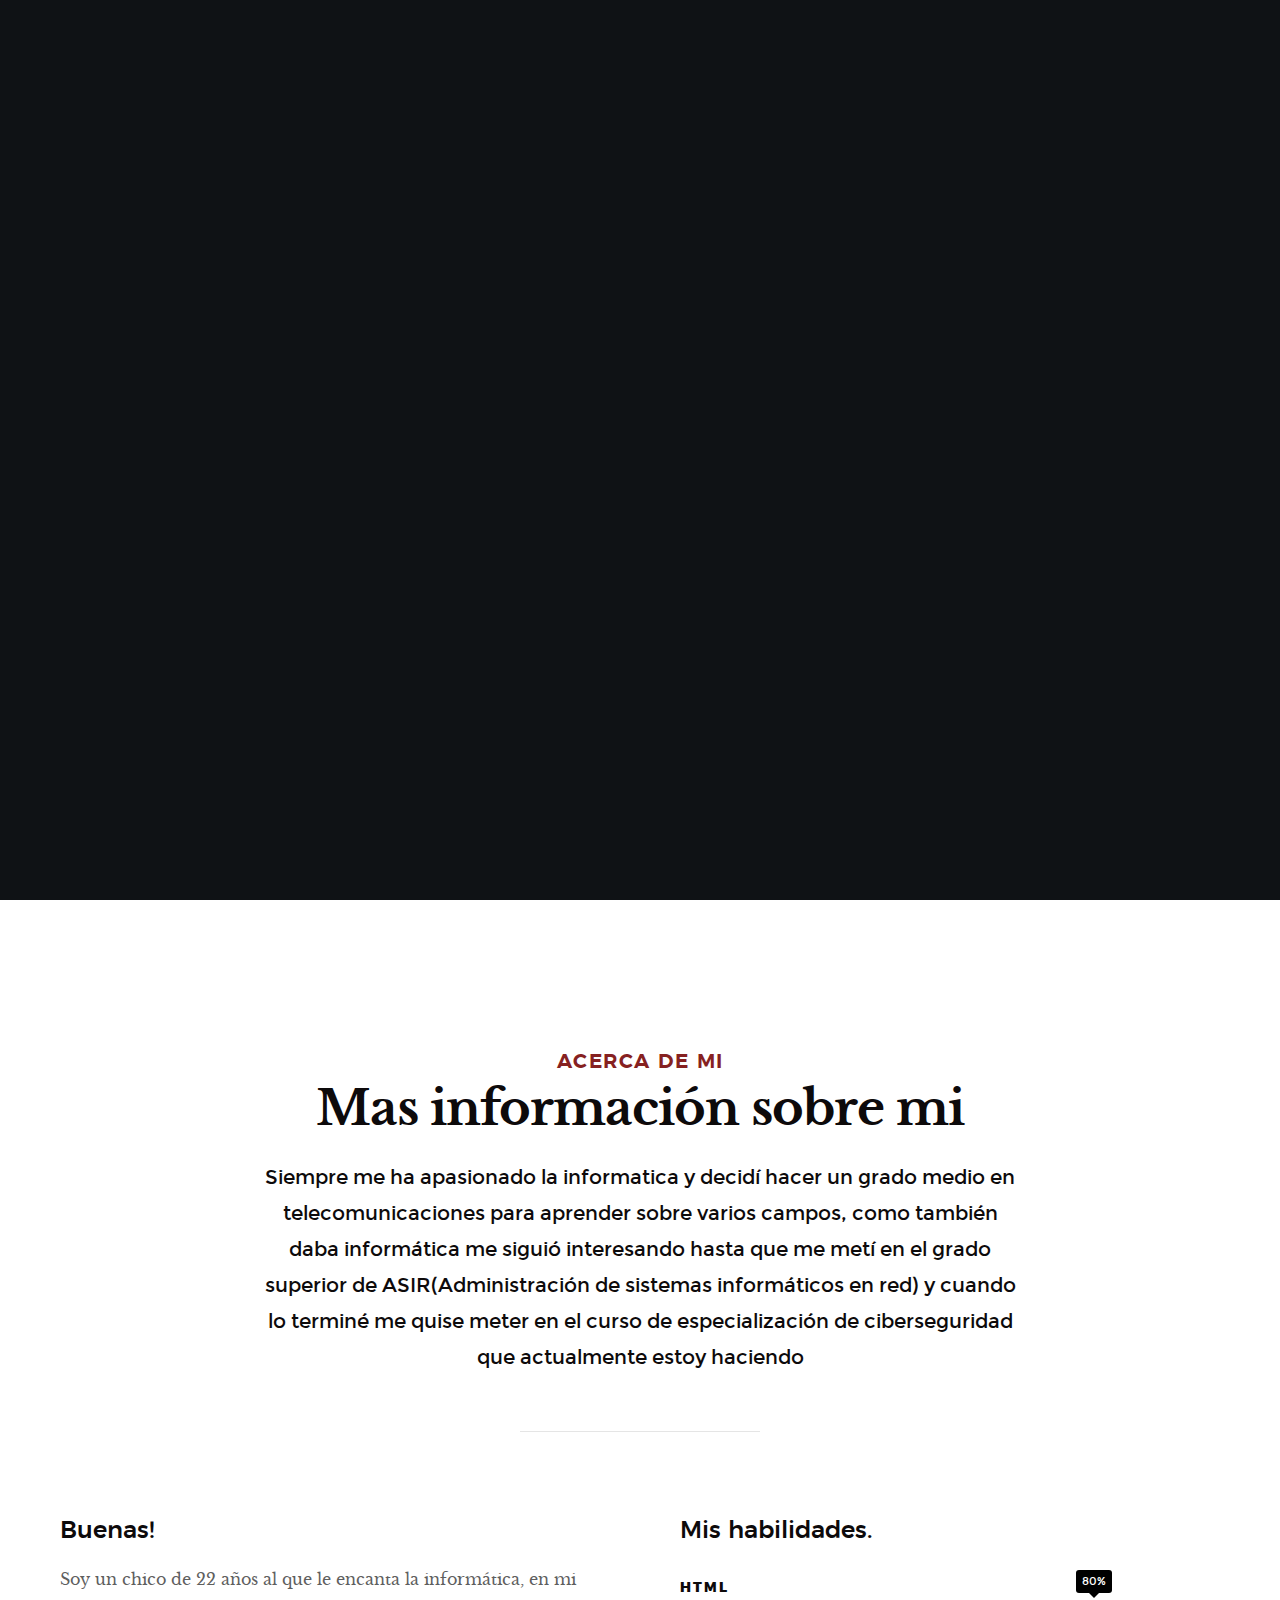
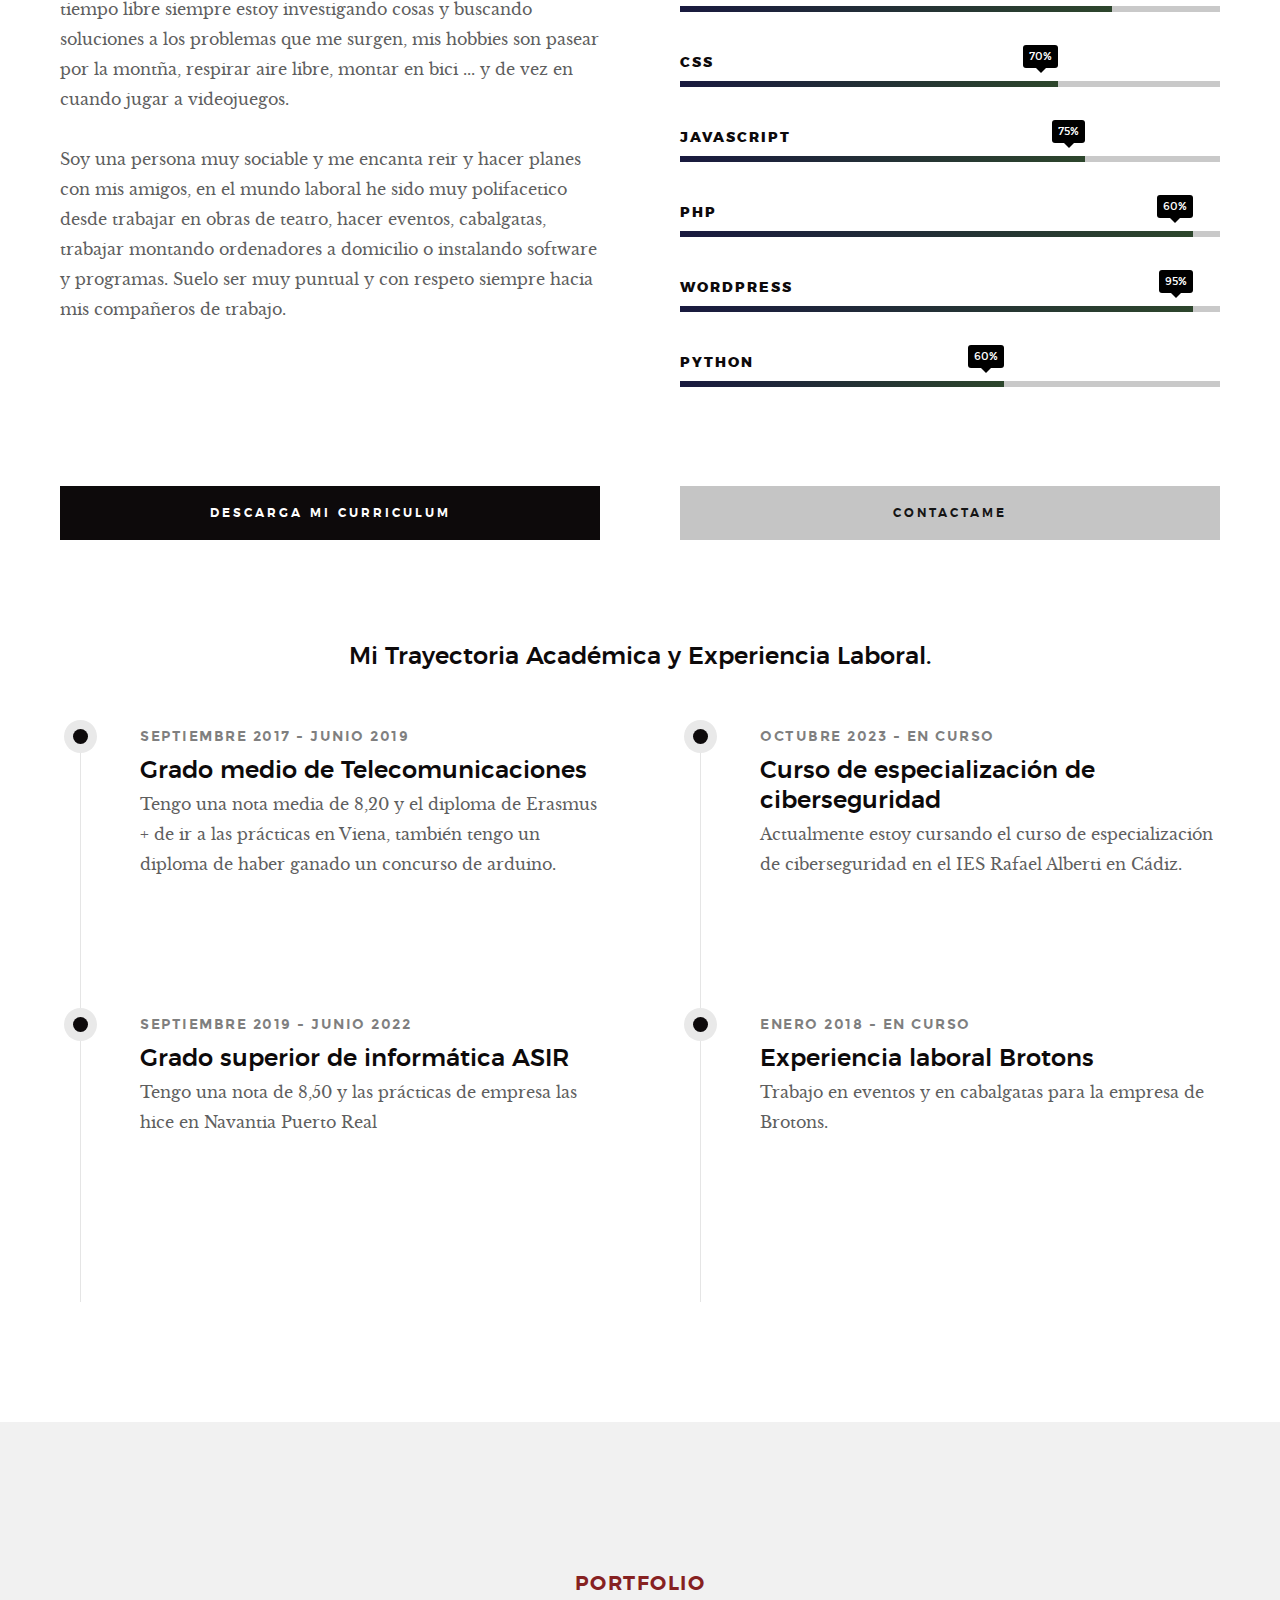
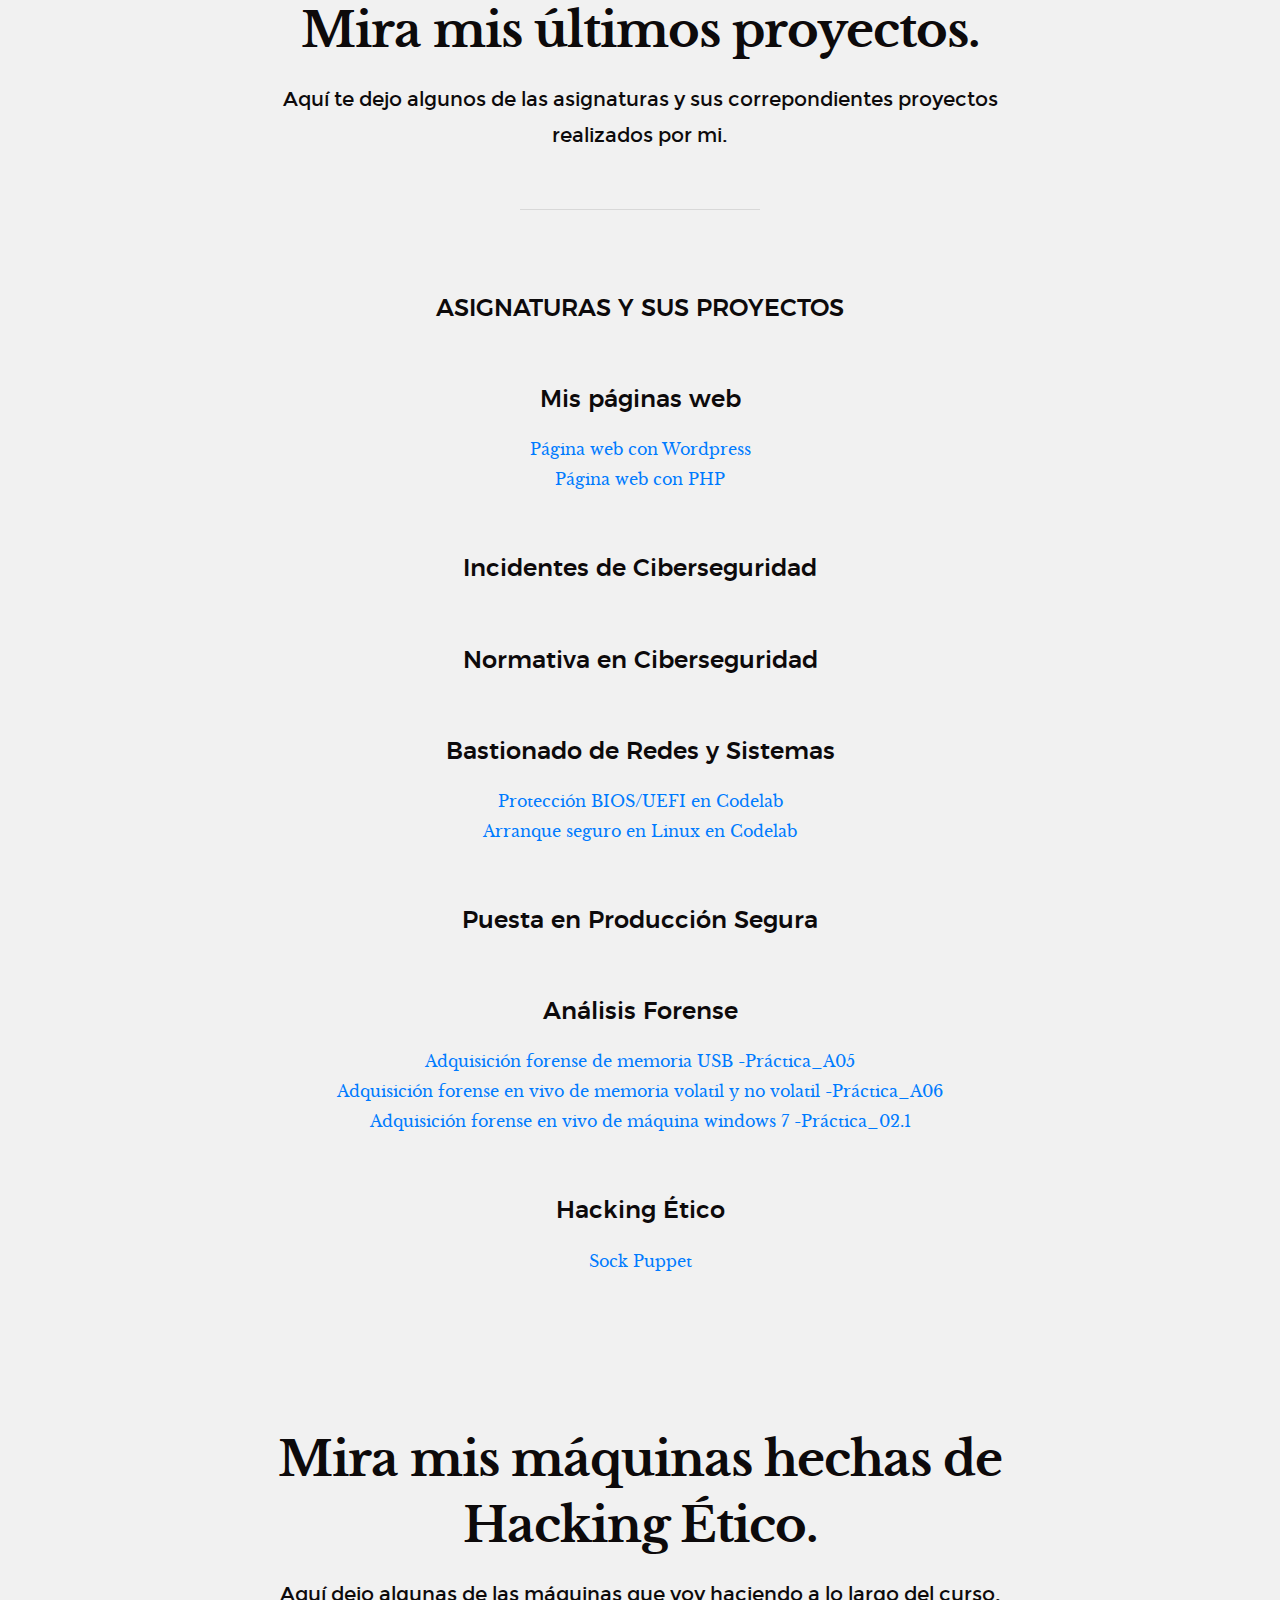
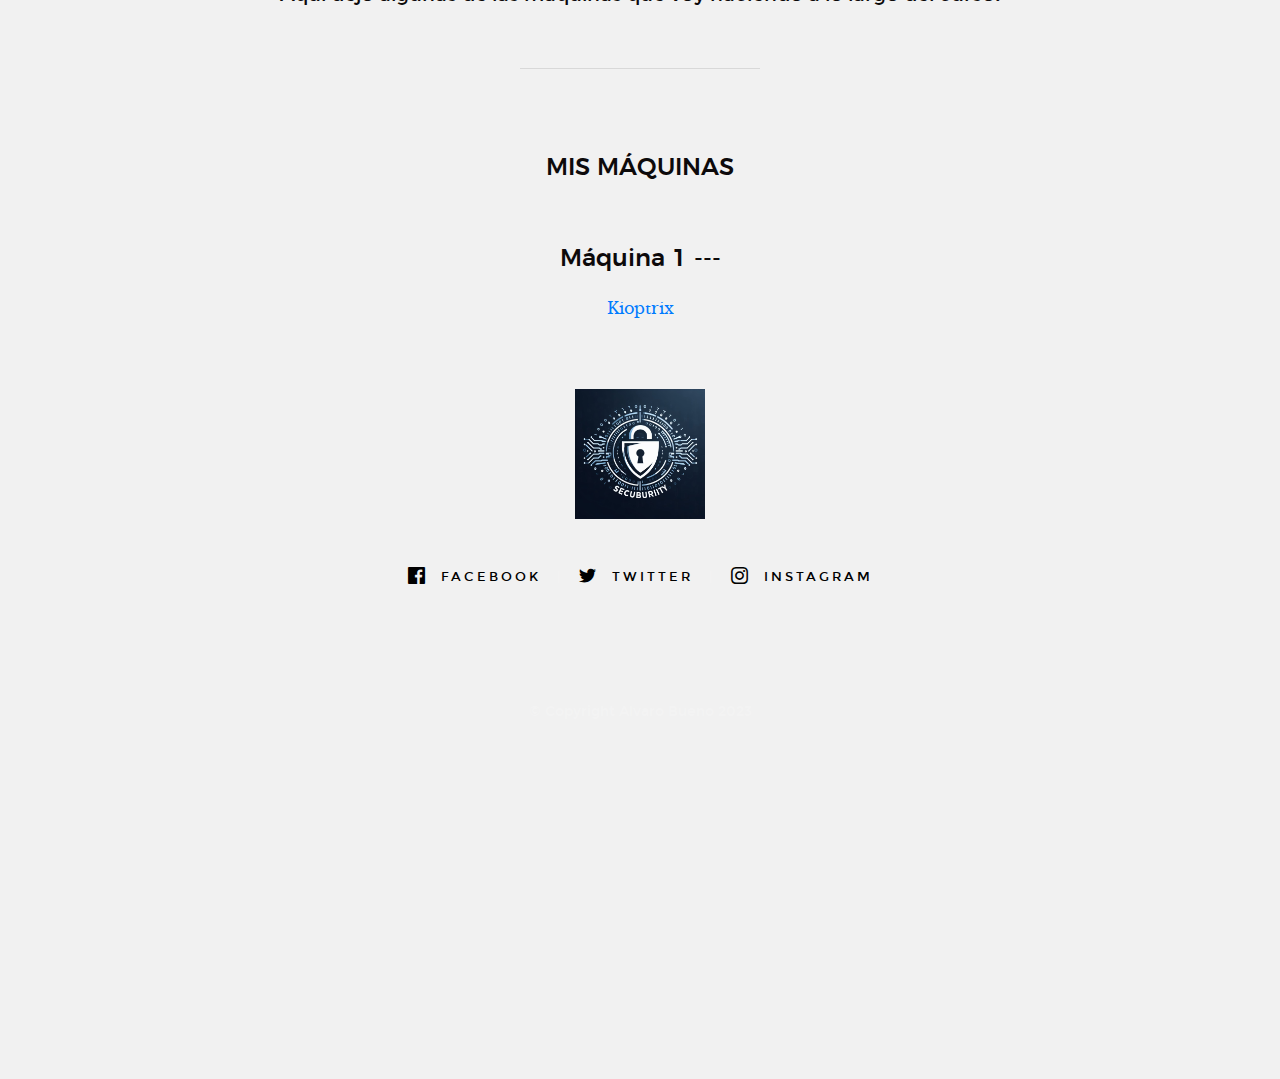
<file: index.html>
<!DOCTYPE html>
<!--[if lt IE 9 ]><html class="no-js oldie" lang="en"> <![endif]-->
<!--[if IE 9 ]><html class="no-js oldie ie9" lang="en"> <![endif]-->
<!--[if (gte IE 9)|!(IE)]><!-->
<html class="no-js" lang="en">
<!--<![endif]-->

<head>

    <!--- basic page needs
    ================================================== -->
    <meta charset="utf-8">
    <title>Portfolio Alvaro</title>
    <meta name="description" content="">
    <meta name="author" content="">

    <!-- mobile specific metas
    ================================================== -->
    <meta name="viewport" content="width=device-width, initial-scale=1">

    <!-- CSS
    ================================================== -->
    <link rel="stylesheet" href="css/base.css">
    <link rel="stylesheet" href="css/vendor.css">
    <link rel="stylesheet" href="css/main.css">

    <!-- script
    ================================================== -->
    <script src="js/modernizr.js"></script>
    <script src="js/pace.min.js"></script>

    <!-- favicons
    ================================================== -->
    <link rel="shortcut icon" href="favicon.ico" type="image/x-icon">
    <link rel="icon" href="favicon.ico" type="image/x-icon">

</head>

<body id="top">

    <!-- header
    ================================================== -->
    <header class="s-header">

        <div class="header-logo">
            <a class="site-logo" href="index.html"><img src="images/logo.png" alt="Homepage"></a>
        </div>

        <nav class="header-nav-wrap">
            <ul class="header-nav">
                <li class="current"><a class="smoothscroll"  href="#home" title="home">Home</a></li>
                <li><a class="smoothscroll"  href="#about" title="about">Sobre mi</a></li>
                <li><a class="smoothscroll"  href="#works" title="works">Trabajos</a></li>
                <li><a class="smoothscroll"  href="#blog" title="blog">Blog</a></li>
                <li><a class="smoothscroll"  href="#contact" title="contact">Contacto</a></li>
            </ul>
        </nav>

        <a class="header-menu-toggle" href="#0"><span>Menu</span></a>

    </header> <!-- end s-header -->


   <!-- home
   ================================================== -->
   <section id="home" class="s-home page-hero target-section" data-parallax="scroll" data-image-src="images/hero-bg.jpg" data-natural-width=3000 data-natural-height=2000 data-position-y=center>

        <div class="overlay"></div>
        <div class="shadow-overlay"></div>

        <div class="home-content">

            <div class="row home-content__main">

                <h3>Bienvenido a mi Portfolio</h3>

                <h1>
                    Soy Alvaro Bueno. <br>
                    Hice el grado superior de ASIR y actualmente <br>
                    estoy estudiando ciberseguridad
                </h1>

                <div class="home-content__buttons">
                    <a href="#works" class="smoothscroll btn btn--stroke">
                        Proyectos
                    </a>
                    <a href="#about" class="smoothscroll btn btn--stroke">
                        Más sobre mi
                    </a>
                </div>

                <div class="home-content__scroll">
                    <a href="#about" class="scroll-link smoothscroll">
                        <span>Desliza hacia abajo</span>
                    </a>
                </div>

            </div>

        </div> <!-- end home-content -->

        <ul class="home-social">
            <li>
                <a href="#"><i class="im im-facebook" aria-hidden="true"></i><span>Facebook</span></a>
            </li>
            <li>
                <a href="#"><i class="im im-twitter" aria-hidden="true"></i><span>Twitter</span></a>
            </li>
            <li>
                <a href="#"><i class="im im-instagram" aria-hidden="true"></i><span>Instagram</span></a>
            </li>
            <li>
                <a href="#"><i class="im im-behance" aria-hidden="true"></i><span>Behance</span></a>
            </li>
            <li>
                <a href="#"><i class="im im-pinterest" aria-hidden="true"></i><span>Pinterest</span></a>
            </li>
        </ul> 
        <!-- end home-social -->

    </section> <!-- end s-home -->


    <!-- about
    ================================================== -->
    <section id="about" class="s-about target-section">
        
        <div class="row narrow section-intro has-bottom-sep">
            <div class="col-full text-center">
                <h3>Acerca de mi</h3>
                <h1>Mas información sobre mi</h1>
                <p class="lead">Siempre me ha apasionado la informatica y decidí hacer un grado medio en telecomunicaciones para aprender sobre varios campos, como también daba informática me siguió interesando hasta que me metí en el grado superior de ASIR(Administración de sistemas informáticos en red) y cuando lo terminé me quise meter en el curso de especialización de ciberseguridad que actualmente estoy haciendo</p>
            </div>
        </div>

        <div class="row about-content">

            <div class="col-six tab-full left">
                <h3>Buenas!</h3>

                <p>Soy un chico de 22 años al que le encanta la informática, en mi tiempo libre siempre estoy investigando cosas y buscando soluciones a los problemas que me surgen, mis hobbies son pasear por la montña, respirar aire libre, montar en bici ... y de vez en cuando jugar a videojuegos.</p>

                <p>
                Soy una persona muy sociable y me encanta reir y hacer planes con mis amigos, en el mundo laboral he sido muy polifacetico desde trabajar en obras de teatro, hacer eventos, cabalgatas, trabajar montando ordenadores a domicilio o instalando software y programas. Suelo ser muy puntual y con respeto siempre hacia mis compañeros de trabajo.	
                </p>
            </div>

            <div class="col-six tab-full right">
                <h3>Mis habilidades.</h3>

                <ul class="skill-bars">
                    <li>
                    <div class="progress percent80"><span>80%</span></div>
                    <strong>HTML</strong>
                    </li>
                    <li>
                    <div class="progress percent70"><span>70%</span></div>
                    <strong>CSS</strong>
                    </li>
                    <li>
                    <div class="progress percent75"><span>75%</span></div>
                    <strong>JavaScript</strong>
                    </li>
                    <li>
                    <div class="progress percent95"><span>60%</span></div>
                    <strong>PHP</strong>
                    </li>
                    <li>
                    <div class="progress percent95"><span>95%</span></div>
                    <strong>Wordpress</strong>
                    </li>   
                    <li>
                    <div class="progress percent60"><span>60%</span></div>
                    <strong>Python</strong>
                    </li>   
                </ul>
            </div>

        </div> <!-- end about-content -->

        <div class="row about-content about-content--buttons">

            <div class="col-six tab-full left">
                <a href="#0" class="btn btn--primary full-width">Descarga mi Curriculum</a>
            </div>
            <div class="col-six tab-full right">
                <a href="#0" class="btn full-width">Contactame</a>
            </div>

        </div> <!-- end about-content buttons -->

        <div class="row about-content about-content--timeline">

            <div class="col-full text-center">
                <h3>Mi Trayectoria Académica y Experiencia Laboral.</h3>
            </div>

            <div class="col-six tab-full left">
                <div class="timeline">

                    <div class="timeline__block">
                        <div class="timeline__bullet"></div>
                        <div class="timeline__header">
                            <p class="timeline__timeframe">Septiembre 2017 - Junio 2019</p>
                            <h3>Grado medio de Telecomunicaciones</h3>
                        </div>
                        <div class="timeline__desc">
                            <p>Tengo una nota media de 8,20 y el diploma de Erasmus + de ir a las prácticas en Viena, también tengo un diploma de haber ganado un concurso de arduino.</p>
                        </div>
                    </div> <!-- end timeline__block -->

                    <div class="timeline__block">
                        <div class="timeline__bullet"></div>
                        <div class="timeline__header">
                            <p class="timeline__timeframe">Septiembre 2019 - Junio 2022</p>
                            <h3>Grado superior de informática ASIR</h3>
                        </div>
                        <div class="timeline__desc">	
                            <p>Tengo una nota de 8,50 y las prácticas de empresa las hice en Navantia Puerto Real</p>
                        </div>
                    </div> <!-- end timeline__block -->

                </div> <!-- end timeline -->
            </div> <!-- end left -->

            <div class="col-six tab-full right">
                <div class="timeline">

                    <div class="timeline__block">
                        <div class="timeline__bullet"></div>
                        <div class="timeline__header">
                            <p class="timeline__timeframe">Octubre 2023 - En curso</p>
                            <h3>Curso de especialización de ciberseguridad</h3>
                        </div>
                        <div class="timeline__desc">
                            <p>Actualmente estoy cursando el curso de especialización de ciberseguridad en el IES Rafael Alberti en Cádiz.</p>
                        </div>
                    </div> <!-- end timeline__block -->

                    <div class="timeline__block">
                        <div class="timeline__bullet"></div>
                        <div class="timeline__header">
                            <p class="timeline__timeframe">Enero 2018 - En curso</p>
                            <h3>Experiencia laboral Brotons</h3>
                        </div>
                        <div class="timeline__desc">
                            <p>Trabajo en eventos y en cabalgatas para la empresa de Brotons.</p>
                        </div>
                    </div> <!-- end timeline__block -->

                </div> <!-- end timeline -->
            </div> <!-- end right -->

        </div> <!-- end about-content timeline -->

    </section> <!-- end about -->
    

    <!-- works
    ================================================== -->
    <section id="works" class="s-works target-section">

        <div class="row narrow section-intro has-bottom-sep">
            <div class="col-full">
                <h3>Portfolio</h3>
                <h1>Mira mis últimos proyectos.</h1>
                
                <p class="lead">Aquí te dejo algunos de las asignaturas y sus correpondientes proyectos realizados por mi.</p>
            </div>
        </div>

<!-- COMENTARIO Sobre mi -->
<section id="about" class="about-contents">
    <div class="container text-center"> <!-- Agregamos una clase 'container' y 'text-center' para centrar el contenido -->
        <h2 class="text-center">ASIGNATURAS Y SUS PROYECTOS</h2> <!-- Agregamos la clase 'text-center' para centrar el texto -->
        <h2 class="text-center">Mis páginas web</h2> <!-- Agregamos la clase 'text-center' para centrar el texto -->
        <a href="https://sitiowebalvaro.great-site.net/" title="README.md">Página web con Wordpress</a> <br>
        <a href="https://github.com/alvarobueno21/tienda_alvaro-IAW/tree/b9c84227127581f8455520dfa920d0cbb9701d2e/Ticket-master" title="README.md">Página web con PHP</a> <br>
        <h2 class="text-center">Incidentes de Ciberseguridad</h2> <!-- Agregamos la clase 'text-center' para centrar el texto -->
        <h2 class="text-center">Normativa en Ciberseguridad</h2> <!-- Agregamos la clase 'text-center' para centrar el texto -->
        <h2 class="text-center">Bastionado de Redes y Sistemas</h2> <!-- Agregamos la clase 'text-center' para centrar el texto -->
        <a href="https://alvarobueno21.github.io/p1_bastionado/#2" title="README.md">Protección BIOS/UEFI en Codelab</a> <br>
        <a href="https://alvarobueno21.github.io/p2_bastionado/#2" title="README.md">Arranque seguro en Linux en Codelab</a> <br>
        <h2 class="text-center">Puesta en Producción Segura</h2> <!-- Agregamos la clase 'text-center' para centrar el texto -->
        <h2 class="text-center">Análisis Forense</h2> <!-- Agregamos la clase 'text-center' para centrar el texto -->
        <a href="https://github.com/alvarobueno21/Analisis_forense/blob/main/proyecto_A05/P_A05/AFI_A05_AlvaroBO.md" title="README.md">Adquisición forense de memoria USB -Práctica_A05</a> <br>
        <a href="https://github.com/alvarobueno21/Analisis_forense/blob/main/Proyecto_A06/A06_AlvaroBO.md" title="README.md">Adquisición forense en vivo de memoria volatil y no volatil -Práctica_A06</a> <br>
        <a href="https://github.com/alvarobueno21/Analisis_forense/blob/main/proyecto_02.1/P02.1%20Alvaro%20BO.md" title="README.md">Adquisición forense en vivo de máquina windows 7 -Práctica_02.1</a> <br>
        <h2 class="text-center">Hacking Ético</h2> <!-- Agregamos la clase 'text-center' para centrar el texto -->
        <div class="text-center" data-aos="fade-up"> <!-- Agregamos la clase 'text-center' para centrar el contenido -->
            <a href="https://github.com/alvarobueno21/Hacking_Etico/blob/main/sock_puppet/sock_puppet_AlvaroBO.md" title="README.md">Sock Puppet</a> <br>
        </div>
    </div>
</section>



    <!-- works 2
    ================================================== -->
    <section id="works" class="s-works target-section">

        <div class="row narrow section-intro has-bottom-sep">
            <div class="col-full">
                <h1>Mira mis máquinas hechas de Hacking Ético.</h1>
                
                <p class="lead">Aquí dejo algunas de las máquinas que voy haciendo a lo largo del curso.</p>
            </div>
        </div>

<!-- Mis maquinas -->
<section id="about" class="about-contents">
    <div class="container text-center"> <!-- Agregamos una clase 'container' y 'text-center' para centrar el contenido -->
        <h2 class="text-center">MIS MÁQUINAS</h2> <!-- Agregamos la clase 'text-center' para centrar el texto -->
        <h2 class="text-center">Máquina 1 ---</h2> <!-- Agregamos la clase 'text-center' para centrar el texto -->
        <a href="https://sitiowebalvaro.great-site.net/" title="README.md"> Kioptrix </a> <br>
        </div>
    </div>
</section>


    <!-- footer
    ================================================== -->
    <footer>
        <div class="row">
            <div class="col-full">

                <div class="footer-logo">
                    <a class="footer-site-logo" href="#0"><img src="images/logo.png" alt="Homepage"></a>
                </div>

                <ul class="footer-social">
                    <li><a href="https://www.facebook.com/alvarobuenoxd">
                        <i class="im im-facebook" aria-hidden="true"></i>
                        <span>Facebook</span>
                    </a></li>
                    <li><a href="https://twitter.com/albueno219">
                        <i class="im im-twitter" aria-hidden="true"></i>
                        <span>Twitter</span>
                    </a></li>
                    <li><a href="https://instagram.com/alvarobueno19">
                        <i class="im im-instagram" aria-hidden="true"></i>
                        <span>Instagram</span>
                    </a></li>
                </ul>
                    
            </div>
        </div>

        <div class="row footer-bottom">

            <div class="col-twelve">
                <div class="copyright">
                    <span>© Copyright Alvaro Bueno 2023</span> 
                </div>

                <div class="go-top">
                <a class="smoothscroll" title="Back to Top" href="#top"><i class="im im-arrow-up" aria-hidden="true"></i></a>
                </div>
            </div>

        </div> <!-- end footer-bottom -->

    </footer> <!-- end footer -->


    <!-- photoswipe background
    ================================================== -->
    <div aria-hidden="true" class="pswp" role="dialog" tabindex="-1">

        <div class="pswp__bg"></div>
        <div class="pswp__scroll-wrap">

            <div class="pswp__container">
                <div class="pswp__item"></div>
                <div class="pswp__item"></div>
                <div class="pswp__item"></div>
            </div>

            <div class="pswp__ui pswp__ui--hidden">
                <div class="pswp__top-bar">
                    <div class="pswp__counter"></div><button class="pswp__button pswp__button--close" title="Close (Esc)"></button> <button class="pswp__button pswp__button--share" title=
                    "Share"></button> <button class="pswp__button pswp__button--fs" title="Toggle fullscreen"></button> <button class="pswp__button pswp__button--zoom" title=
                    "Zoom in/out"></button>
                    <div class="pswp__preloader">
                        <div class="pswp__preloader__icn">
                            <div class="pswp__preloader__cut">
                                <div class="pswp__preloader__donut"></div>
                            </div>
                        </div>
                    </div>
                </div>
                <div class="pswp__share-modal pswp__share-modal--hidden pswp__single-tap">
                    <div class="pswp__share-tooltip"></div>
                </div><button class="pswp__button pswp__button--arrow--left" title="Previous (arrow left)"></button> <button class="pswp__button pswp__button--arrow--right" title=
                "Next (arrow right)"></button>
                <div class="pswp__caption">
                    <div class="pswp__caption__center"></div>
                </div>
            </div>

        </div>

    </div><!-- end photoSwipe background -->

    <div id="preloader">
        <div id="loader"></div>
    </div>


    <!-- Java Script
    ================================================== -->
    <script src="js/jquery-3.2.1.min.js"></script>
    <script src="js/plugins.js"></script>
    <script src="js/main.js"></script>

</body>

</html>
</file>
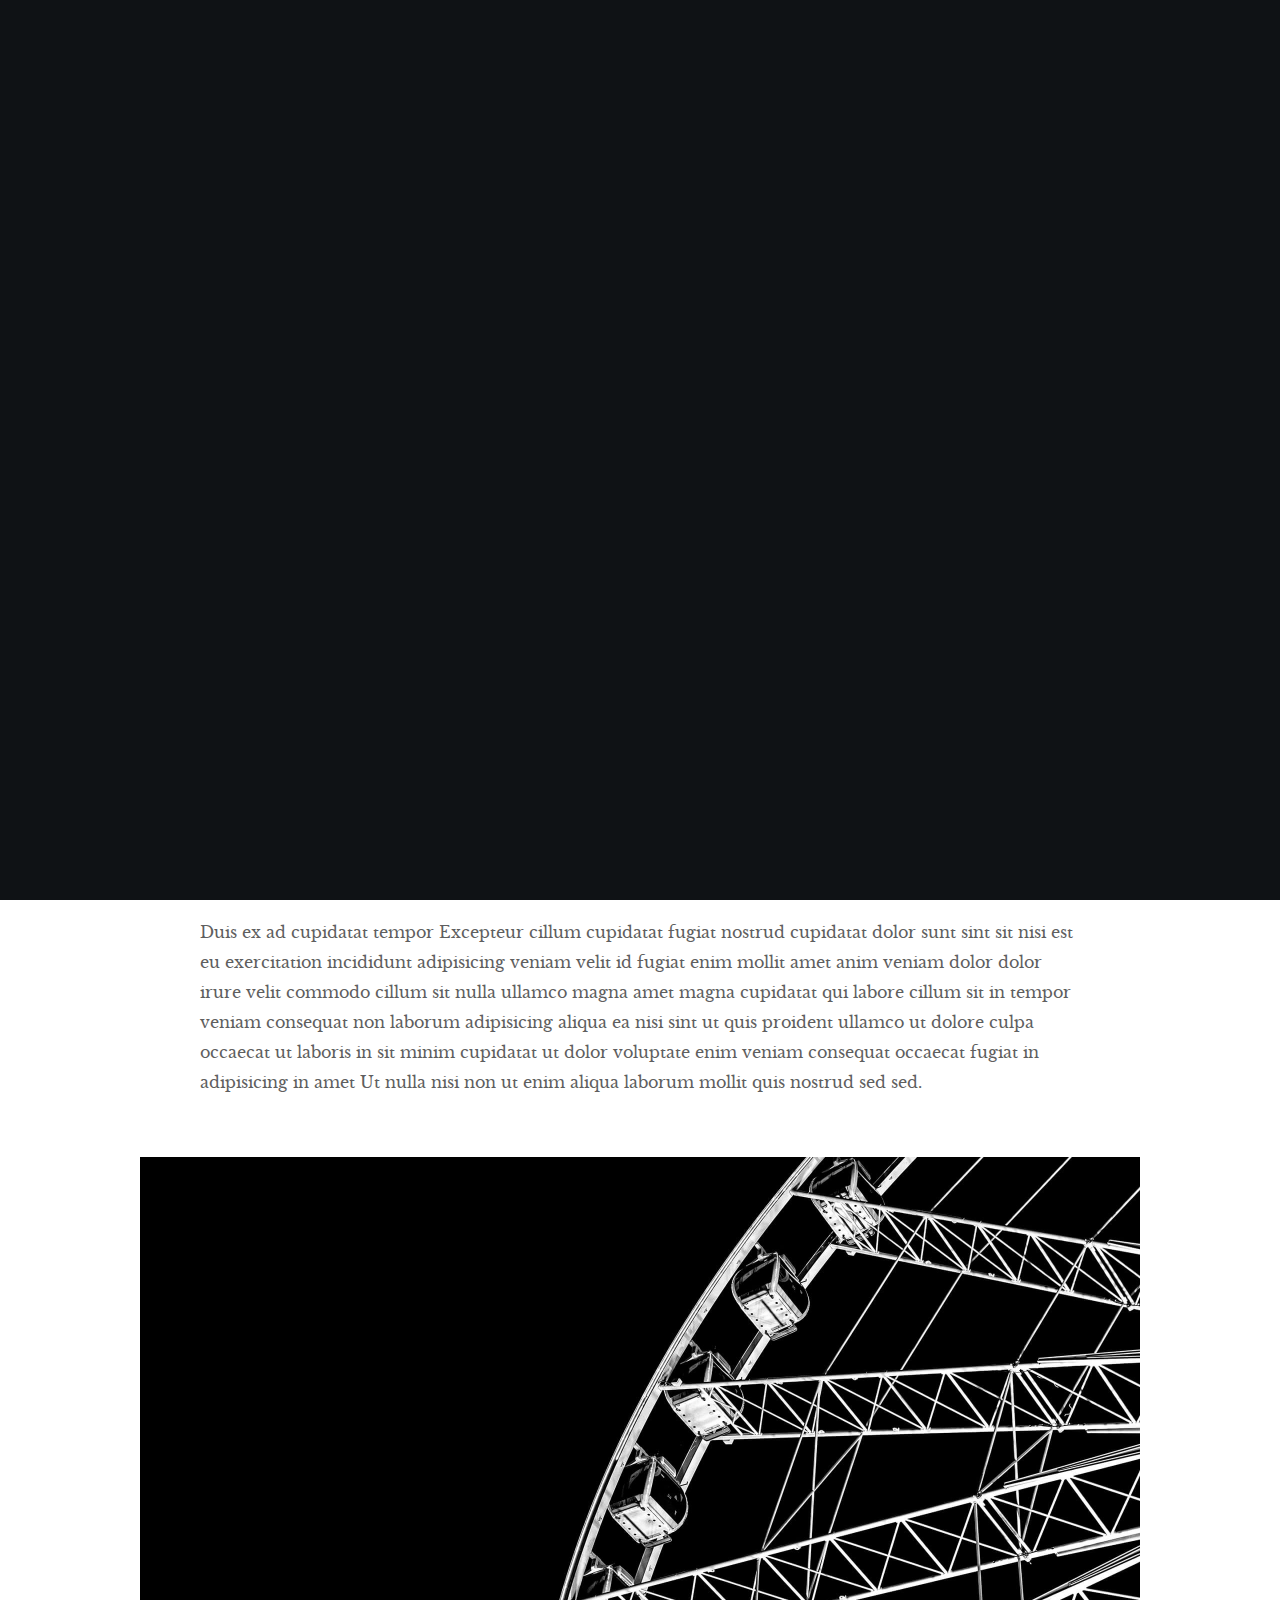
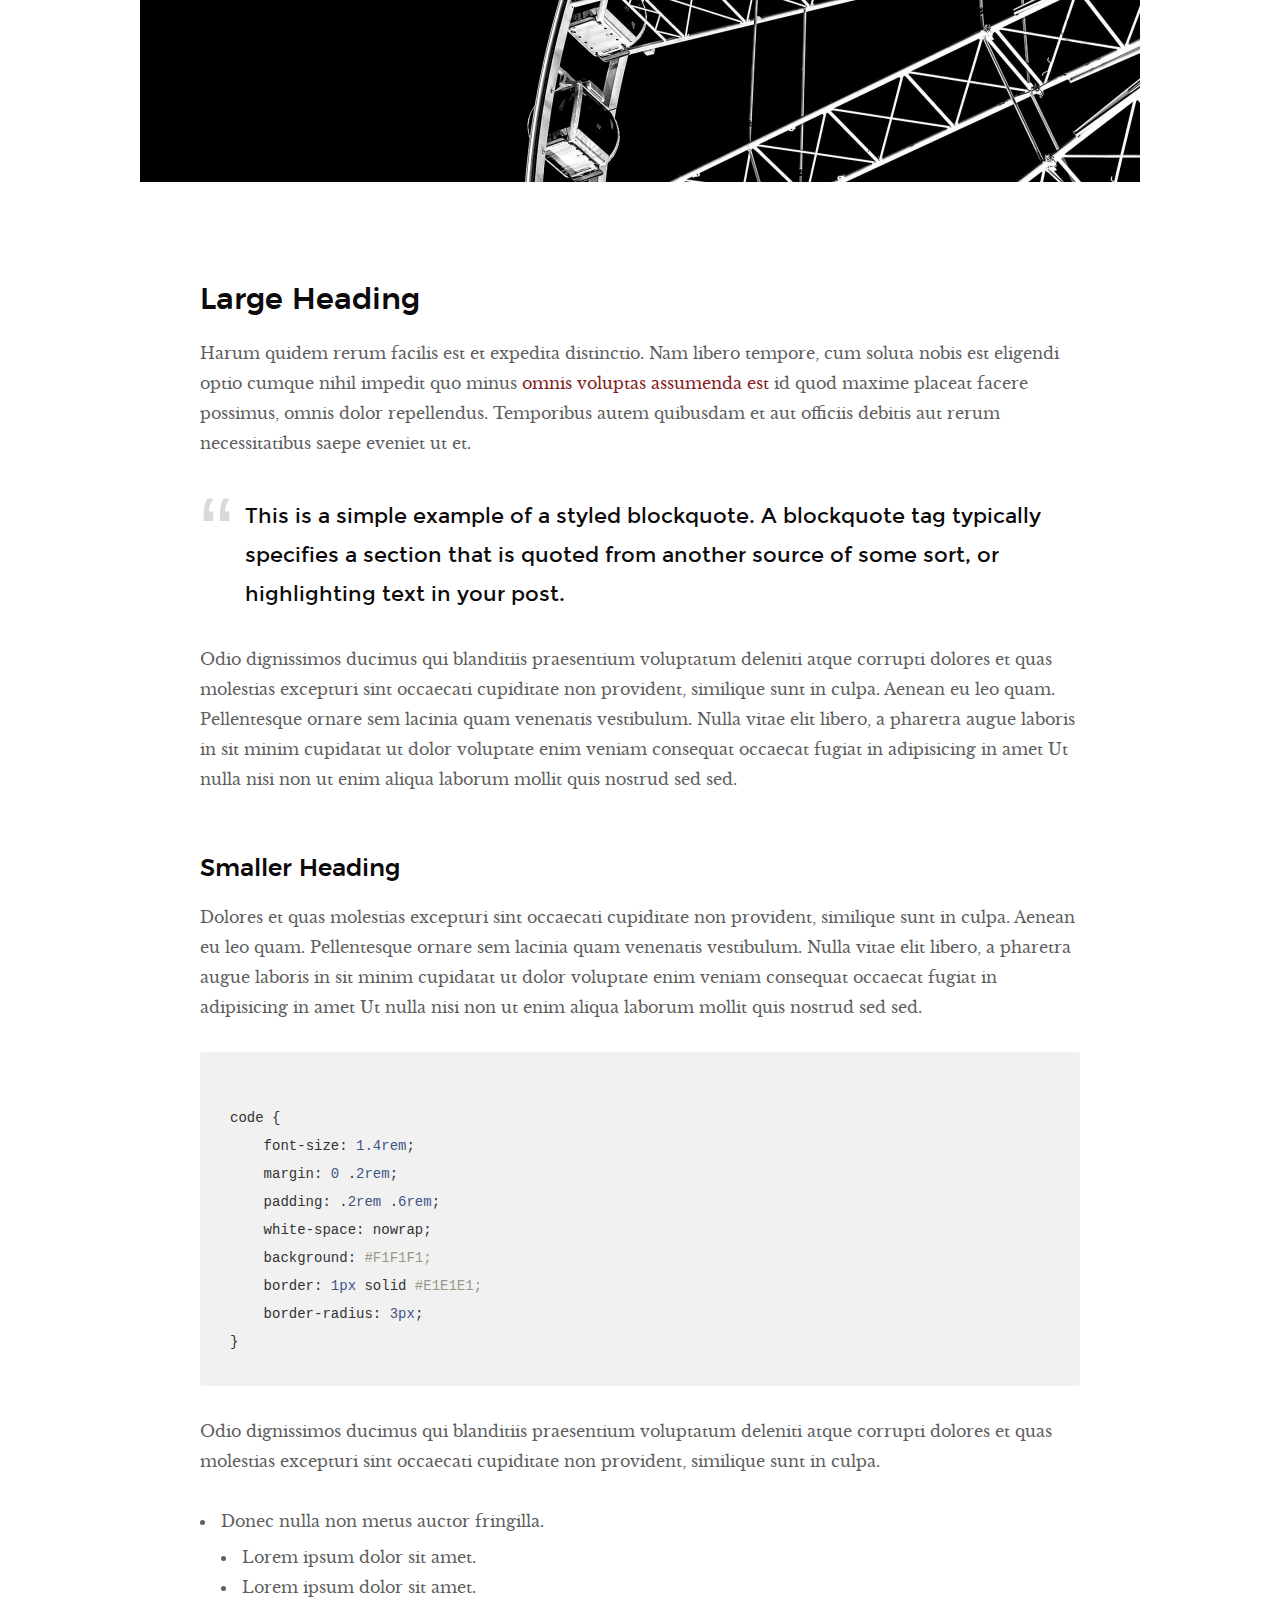
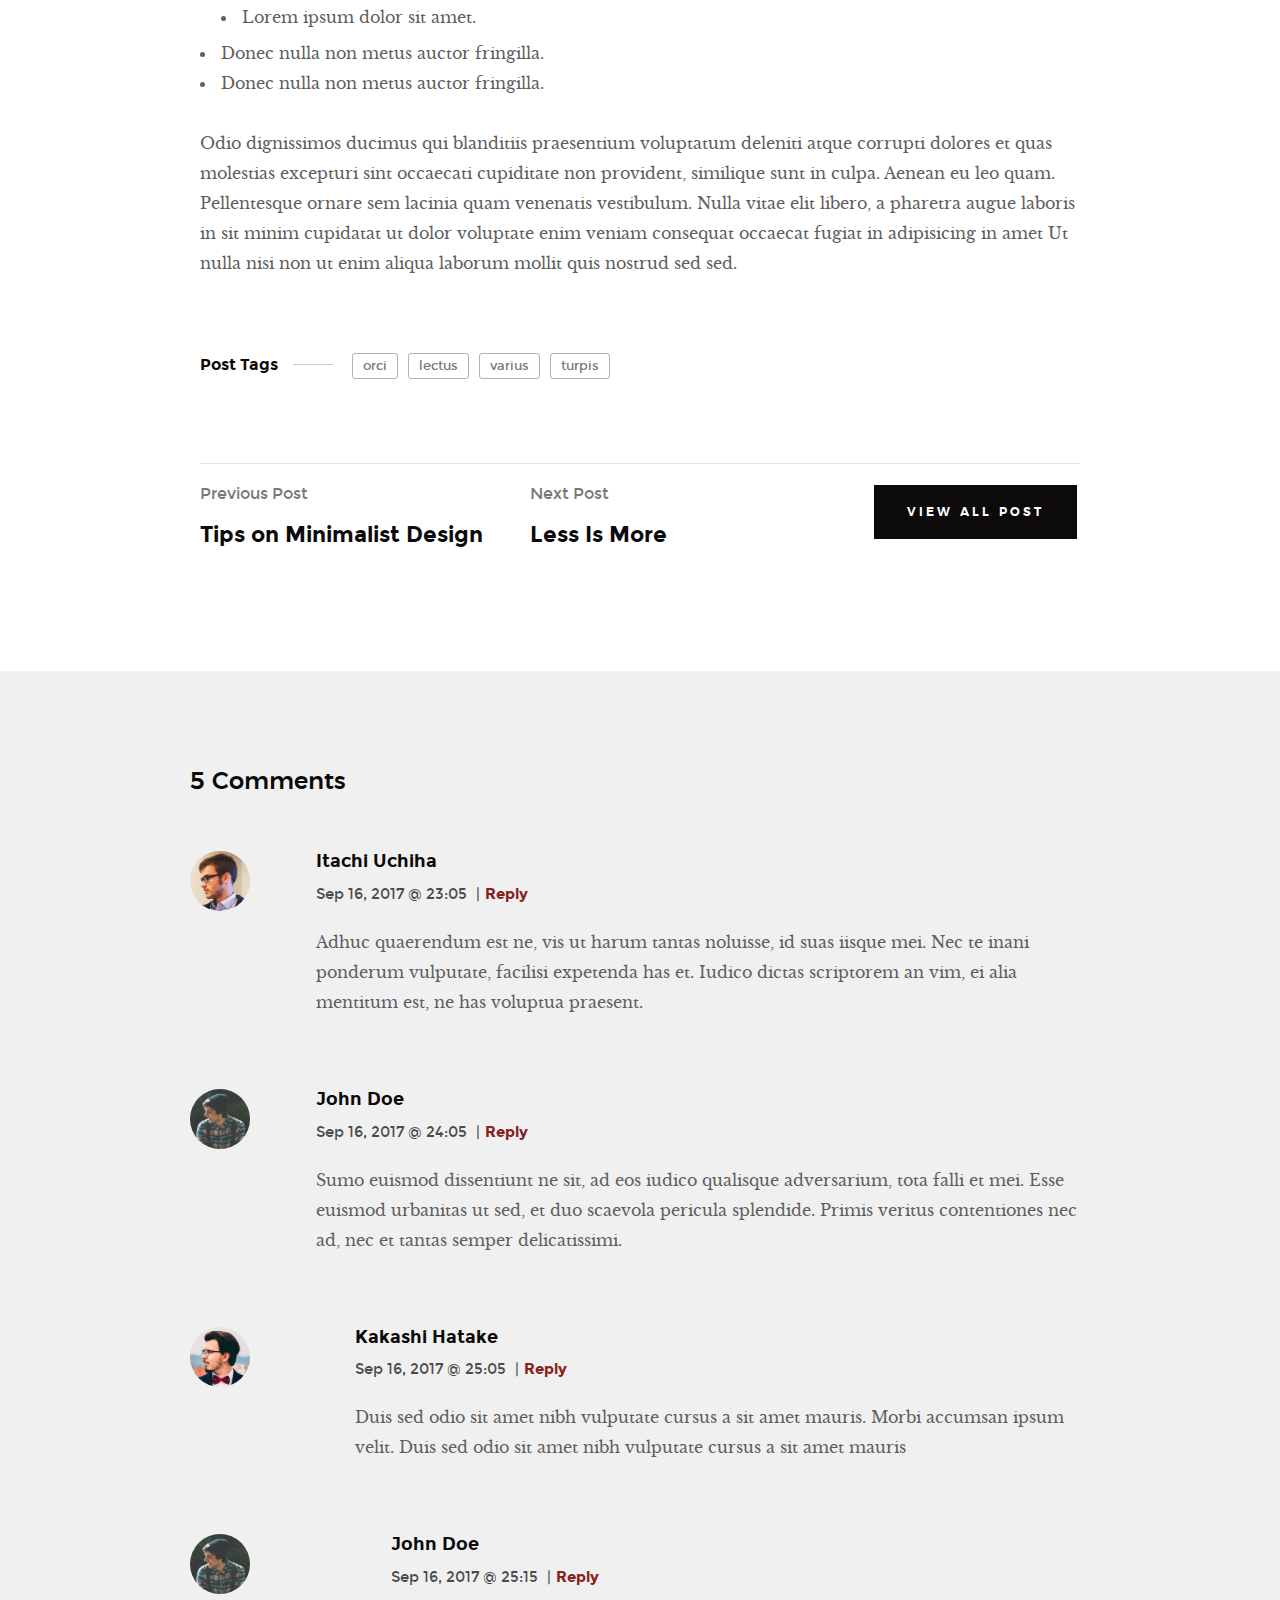
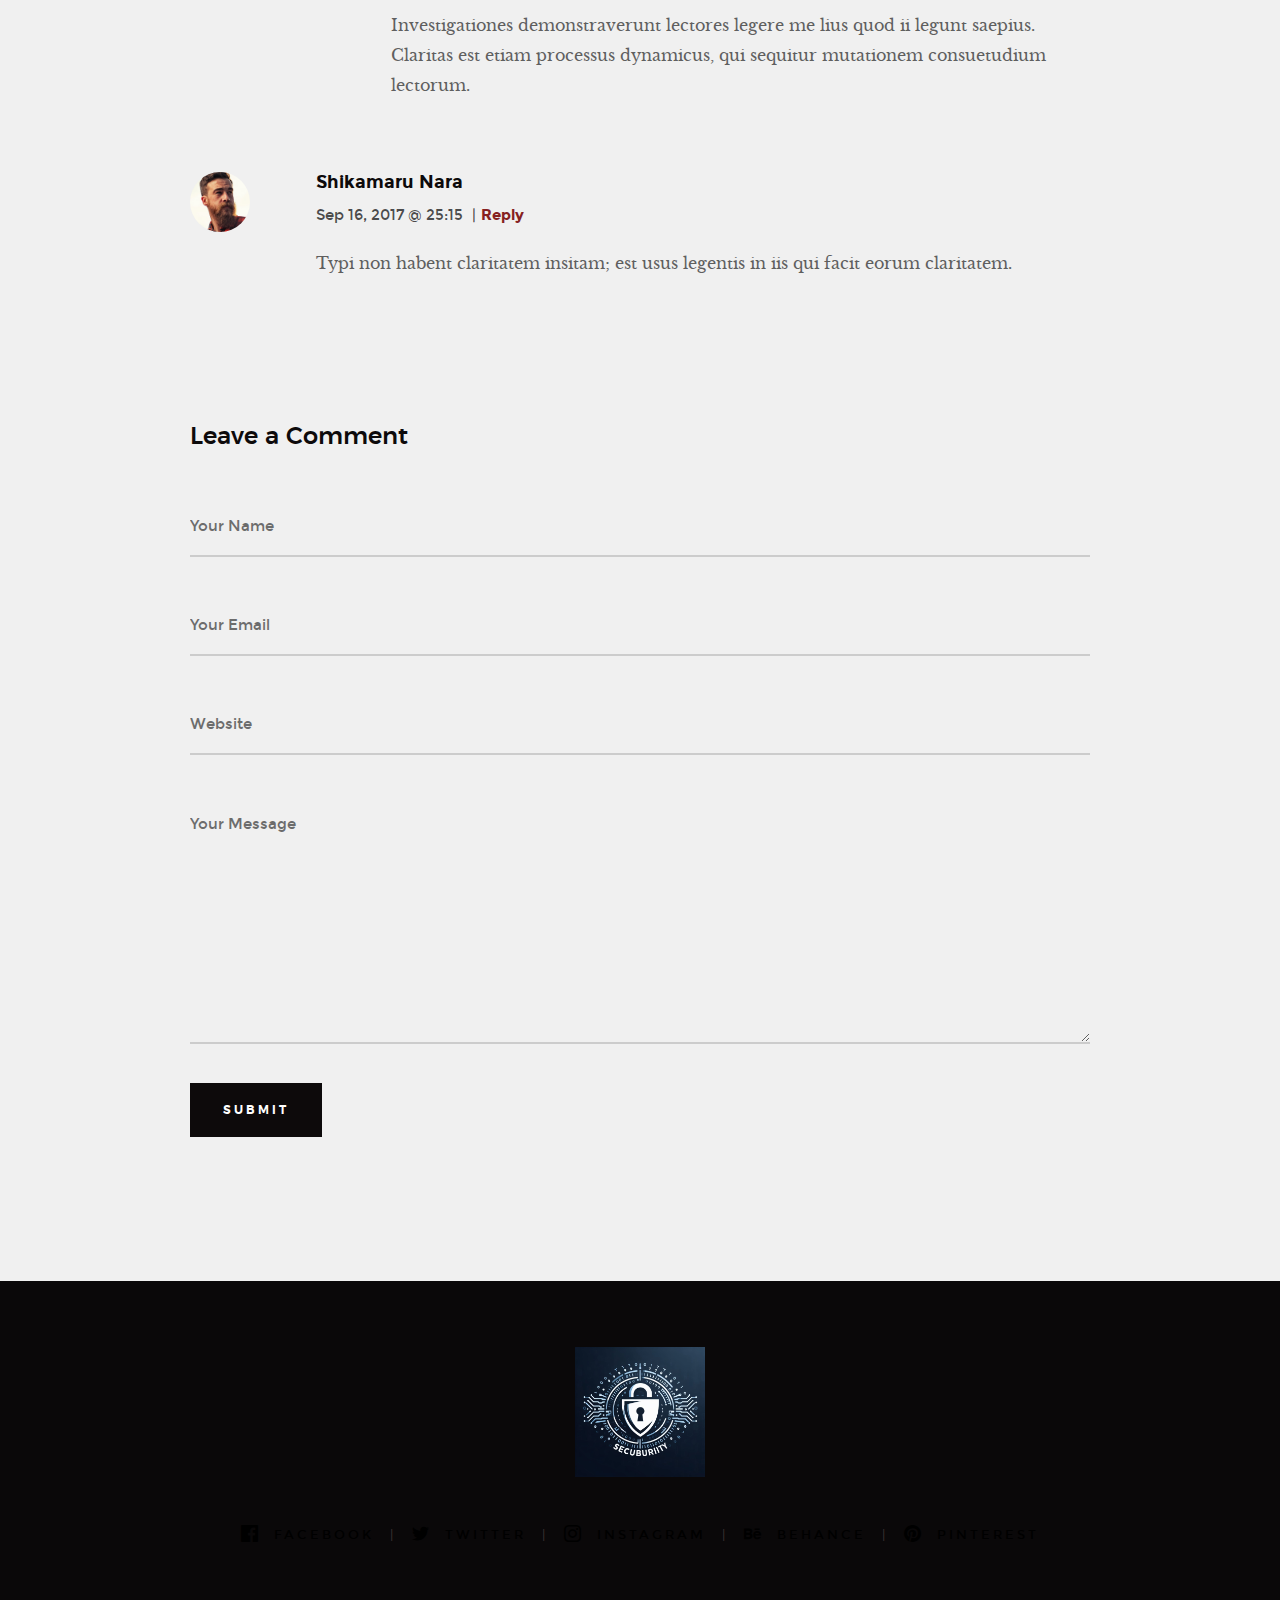
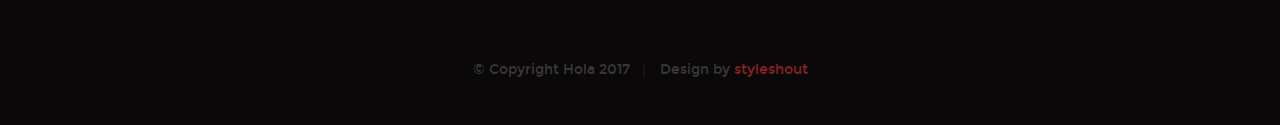
<file: blog-single.html>
<!DOCTYPE html>
<!--[if lt IE 9 ]><html class="no-js oldie" lang="en"> <![endif]-->
<!--[if IE 9 ]><html class="no-js oldie ie9" lang="en"> <![endif]-->
<!--[if (gte IE 9)|!(IE)]><!-->
<html class="no-js" lang="en">
<!--<![endif]-->

<head>

    <!--- basic page needs
    ================================================== -->
    <meta charset="utf-8">
    <title>PortFolio Alvaro Bueno</title>
    <meta name="description" content="">
    <meta name="author" content="">

    <!-- mobile specific metas
    ================================================== -->
    <meta name="viewport" content="width=device-width, initial-scale=1">

    <!-- CSS
    ================================================== -->
    <link rel="stylesheet" href="css/base.css">
    <link rel="stylesheet" href="css/vendor.css">
    <link rel="stylesheet" href="css/main.css">

    <!-- script
    ================================================== -->
    <script src="js/modernizr.js"></script>
    <script src="js/pace.min.js"></script>

    <!-- favicons
    ================================================== -->
    <link rel="shortcut icon" href="favicon.ico" type="image/x-icon">
    <link rel="icon" href="favicon.ico" type="image/x-icon">

</head>


<body id="top">

    <!-- header
    ================================================== -->
    <header class="s-header">
            
        <div class="header-logo">
            <a class="site-logo" href="index.html"><img src="images/logo.png" alt="Homepage"></a>
        </div>

        <nav class="header-nav-wrap">
            <ul class="header-nav">
                <li><a href="index.html#home" title="home">Home</a></li>
                <li><a href="index.html#about" title="about">About</a></li>
                <li><a href="index.html#works" title="works">Works</a></li>
                <li class="current"><a href="blog.html" title="blog">Blog</a></li>
                <li><a href="index.html#contact" title="contact">Contact</a></li>	
            </ul>
        </nav>

        <a class="header-menu-toggle" href="#0"><span>Menu</span></a>

    </header> <!-- end s-header -->


    <article class="blog-single">

        <!-- page header/blog hero
        ================================================== -->
        <div class="page-header page-header--single page-hero" style="background-image:url(images/blog/blog-bg-02.jpg)">
        
            <div class="row page-header__content narrow">
                <article class="col-full">
                    <div class="page-header__info">
                        <div class="page-header__cat">
                            <a href="#0">Branding</a><a href="#0">Design</a>
                        </div>
                    </div>
                    <h1 class="page-header__title">
                        <a href="#0" title="">
                            Using Patterns in your Branding.
                        </a>
                    </h1>
                    <ul class="page-header__meta">
                        <li class="date">September 16, 2017</li>
                        <li class="author">
                            By
                            <span>Jonathan Doe</span>
                        </li>
                    </ul>
                    
                </article>
            </div>
    
        </div> <!-- end page-header -->

        <div class="row blog-content">
            <div class="col-full blog-content__main">

                <p class="lead">Duis ex ad cupidatat tempor Excepteur cillum cupidatat fugiat nostrud cupidatat dolor sunt sint sit nisi est eu exercitation incididunt adipisicing veniam velit id fugiat enim mollit amet anim veniam dolor dolor irure velit commodo cillum sit nulla ullamco magna amet magna cupidatat qui labore cillum sit in tempor veniam consequat non laborum adipisicing aliqua ea nisi sint.</p>
                
                <p>Duis ex ad cupidatat tempor Excepteur cillum cupidatat fugiat nostrud cupidatat dolor sunt sint sit nisi est eu exercitation incididunt adipisicing veniam velit id fugiat enim mollit amet anim veniam dolor dolor irure velit commodo cillum sit nulla ullamco magna amet magna cupidatat qui labore cillum sit in tempor veniam consequat non laborum adipisicing aliqua ea nisi sint ut quis proident ullamco ut dolore culpa occaecat ut laboris in sit minim cupidatat ut dolor voluptate enim veniam consequat occaecat fugiat in adipisicing in amet Ut nulla nisi non ut enim aliqua laborum mollit quis nostrud sed sed.
                </p>

                <p>
                <img src="images/wheel-1000.jpg" 
                     srcset="images/wheel-2000.jpg 2000w, 
                        images/wheel-1000.jpg 1000w, 
                        images/wheel-500.jpg 500w" 
                     sizes="(max-width: 2000px) 100vw, 2000px" alt="">
                </p>

                <h2>Large Heading</h2>

                <p>Harum quidem rerum facilis est et expedita distinctio. Nam libero tempore, cum soluta nobis est eligendi optio cumque nihil impedit quo minus <a href="http://#">omnis voluptas assumenda est</a> id quod maxime placeat facere possimus, omnis dolor repellendus. Temporibus autem quibusdam et aut officiis debitis aut rerum necessitatibus saepe eveniet ut et.</p>

                <blockquote><p>This is a simple example of a styled blockquote. A blockquote tag typically specifies a section that is quoted from another source of some sort, or highlighting text in your post.</p></blockquote>

                <p>Odio dignissimos ducimus qui blanditiis praesentium voluptatum deleniti atque corrupti dolores et quas molestias excepturi sint occaecati cupiditate non provident, similique sunt in culpa. Aenean eu leo quam. Pellentesque ornare sem lacinia quam venenatis vestibulum. Nulla vitae elit libero, a pharetra augue laboris in sit minim cupidatat ut dolor voluptate enim veniam consequat occaecat fugiat in adipisicing in amet Ut nulla nisi non ut enim aliqua laborum mollit quis nostrud sed sed.</p>

                <h3>Smaller Heading</h3>

                <p>Dolores et quas molestias excepturi sint occaecati cupiditate non provident, similique sunt in culpa. Aenean eu leo quam. Pellentesque ornare sem lacinia quam venenatis vestibulum. Nulla vitae elit libero, a pharetra augue laboris in sit minim cupidatat ut dolor voluptate enim veniam consequat occaecat fugiat in adipisicing in amet Ut nulla nisi non ut enim aliqua laborum mollit quis nostrud sed sed.

<pre><code>
code {
    font-size: 1.4rem;
    margin: 0 .2rem;
    padding: .2rem .6rem;
    white-space: nowrap;
    background: #F1F1F1;
    border: 1px solid #E1E1E1;	
    border-radius: 3px;
}
</code></pre>

                <p>Odio dignissimos ducimus qui blanditiis praesentium voluptatum deleniti atque corrupti dolores et quas molestias excepturi sint occaecati cupiditate non provident, similique sunt in culpa.</p>

                <ul>
                    <li>Donec nulla non metus auctor fringilla.
                        <ul>
                            <li>Lorem ipsum dolor sit amet.</li>
                            <li>Lorem ipsum dolor sit amet.</li>
                            <li>Lorem ipsum dolor sit amet.</li>
                        </ul>
                    </li>
                    <li>Donec nulla non metus auctor fringilla.</li>
                    <li>Donec nulla non metus auctor fringilla.</li>
                </ul>

                <p>Odio dignissimos ducimus qui blanditiis praesentium voluptatum deleniti atque corrupti dolores et quas molestias excepturi sint occaecati cupiditate non provident, similique sunt in culpa. Aenean eu leo quam. Pellentesque ornare sem lacinia quam venenatis vestibulum. Nulla vitae elit libero, a pharetra augue laboris in sit minim cupidatat ut dolor voluptate enim veniam consequat occaecat fugiat in adipisicing in amet Ut nulla nisi non ut enim aliqua laborum mollit quis nostrud sed sed.</p>

                <p class="blog-content__tags">
                    <span>Post Tags</span>

                    <span class="blog-content__tag-list">
                        <a href="#0">orci</a>
                        <a href="#0">lectus</a>
                        <a href="#0">varius</a>
                        <a href="#0">turpis</a>
                    </span>

                </p>

                <div class="blog-content__pagenav">
                    <div class="blog-content__nav">
                        <div class="blog-content__prev">
                            <a href="#0" rel="prev">
                                <span>Previous Post</span>
                                Tips on Minimalist Design 
                            </a>
                        </div>
                        <div class="blog-content__next">
                            <a href="#0" rel="next">
                                <span>Next Post</span>
                                Less Is More 
                            </a>
                        </div>
                    </div>

                    <div class="blog-content__all">
                        <a href="blog.html" class="btn btn--primary">
                            View All Post
                        </a>
                    </div>
                </div>

            </div><!-- end blog-content__main -->
        </div> <!-- end blog-content -->

    </article>


    <!-- comments
    ================================================== -->
    <div class="comments-wrap">

        <div id="comments" class="row">
            <div class="col-full">

               <h3>5 Comments</h3>

               <!-- commentlist -->
               <ol class="commentlist">

                    <li class="depth-1 comment">

                        <div class="comment__avatar">
                            <img width="50" height="50" class="avatar" src="images/avatars/user-01.jpg" alt="">
                        </div>

                        <div class="comment__content">

                            <div class="comment__info">
                                <cite>Itachi Uchiha</cite>

                                <div class="comment__meta">
                                    <time class="comment__time">Sep 16, 2017 @ 23:05</time>
                                    <span class="sep">|</span><a class="reply" href="#">Reply</a>
                                </div>
                            </div>

                            <div class="comment__text">
                            <p>Adhuc quaerendum est ne, vis ut harum tantas noluisse, id suas iisque mei. Nec te inani ponderum vulputate,
                            facilisi expetenda has et. Iudico dictas scriptorem an vim, ei alia mentitum est, ne has voluptua praesent.</p>
                            </div>

                        </div>

                    </li>

                    <li class="thread-alt depth-1 comment">

                        <div class="comment__avatar">
                            <img width="50" height="50" class="avatar" src="images/avatars/user-04.jpg" alt="">
                        </div>

                        <div class="comment__content">

                            <div class="comment__info">
                            <cite>John Doe</cite>

                            <div class="comment__meta">
                                <time class="comment__time">Sep 16, 2017 @ 24:05</time>
                                <span class="sep">|</span><a class="reply" href="#">Reply</a>
                            </div>
                            </div>

                            <div class="comment__text">
                            <p>Sumo euismod dissentiunt ne sit, ad eos iudico qualisque adversarium, tota falli et mei. Esse euismod
                            urbanitas ut sed, et duo scaevola pericula splendide. Primis veritus contentiones nec ad, nec et
                            tantas semper delicatissimi.</p>
                            </div>

                        </div>

                        <ul class="children">

                            <li class="depth-2 comment">

                                <div class="comment__avatar">
                                    <img width="50" height="50" class="avatar" src="images/avatars/user-03.jpg" alt="">
                                </div>

                                <div class="comment__content">

                                    <div class="comment__info">
                                        <cite>Kakashi Hatake</cite>

                                        <div class="comment__meta">
                                            <time class="comment__time">Sep 16, 2017 @ 25:05</time>
                                            <span class="sep">|</span><a class="reply" href="#">Reply</a>
                                        </div>
                                    </div>

                                    <div class="comment__text">
                                        <p>Duis sed odio sit amet nibh vulputate
                                        cursus a sit amet mauris. Morbi accumsan ipsum velit. Duis sed odio sit amet nibh vulputate
                                        cursus a sit amet mauris</p>
                                    </div>

                                </div>

                                <ul class="children">

                                    <li class="depth-3 comment">

                                        <div class="comment__avatar">
                                            <img width="50" height="50" class="avatar" src="images/avatars/user-04.jpg" alt="">
                                        </div>

                                        <div class="comment__content">

                                            <div class="comment__info">
                                            <cite>John Doe</cite>

                                            <div class="comment__meta">
                                                <time class="comment__time">Sep 16, 2017 @ 25:15</time>
                                                <span class="sep">|</span><a class="reply" href="#">Reply</a>
                                            </div>
                                            </div>

                                            <div class="comment__text">
                                            <p>Investigationes demonstraverunt lectores legere me lius quod ii legunt saepius. Claritas est
                                            etiam processus dynamicus, qui sequitur mutationem consuetudium lectorum.</p>
                                            </div>

                                        </div>

                                    </li>

                                </ul>

                            </li>

                        </ul>

                    </li>

                    <li class="depth-1 comment">

                        <div class="comment__avatar">
                            <img width="50" height="50" class="avatar" src="images/avatars/user-02.jpg" alt="">
                        </div>

                        <div class="comment__content">

                            <div class="comment__info">
                            <cite>Shikamaru Nara</cite>

                            <div class="comment__meta">
                                <time class="comment-time">Sep 16, 2017 @ 25:15</time>
                                <span class="sep">|</span><a class="reply" href="#">Reply</a>
                            </div>
                            </div>

                            <div class="comment__text">
                            <p>Typi non habent claritatem insitam; est usus legentis in iis qui facit eorum claritatem.</p>
                            </div>

                        </div>

                    </li>

                </ol> <!-- Commentlist End -->	

               <!-- respond -->
               <div class="respond">

                    <h3>Leave a Comment</h3>

                    <form name="contactForm" id="contactForm" method="post" action="">
                        <fieldset>

                        <div class="form-field">
                                <input name="cName" type="text" id="cName" class="full-width" placeholder="Your Name" value="">
                        </div>

                        <div class="form-field">
                                <input name="cEmail" type="text" id="cEmail" class="full-width" placeholder="Your Email" value="">
                        </div>

                        <div class="form-field">
                                <input name="cWebsite" type="text" id="cWebsite" class="full-width" placeholder="Website" value="">
                        </div>

                        <div class="message form-field">
                            <textarea name="cMessage" id="cMessage" class="full-width" placeholder="Your Message"></textarea>
                        </div>

                        <button type="submit" class="submit btn--primary">Submit</button>

                        </fieldset>
                    </form> <!-- Form End -->

                </div> <!-- Respond End -->

            </div> <!-- end col-full -->
        </div> <!-- end row comments -->
    </div> <!-- end comments-wrap -->


    <!-- footer
    ================================================== -->
    <footer>
            <div class="row">
                <div class="col-full">
    
                    <div class="footer-logo">
                        <a class="footer-site-logo" href="#0"><img src="images/logo.png" alt="Homepage"></a>
                    </div>
    
                    <ul class="footer-social">
                        <li><a href="#0">
                            <i class="im im-facebook" aria-hidden="true"></i>
                            <span>Facebook</span>
                        </a></li>
                        <li><a href="#0">
                            <i class="im im-twitter" aria-hidden="true"></i>
                            <span>Twitter</span>
                        </a></li>
                        <li><a href="#0">
                            <i class="im im-instagram" aria-hidden="true"></i>
                            <span>Instagram</span>
                        </a></li>
                        <li><a href="#0">
                            <i class="im im-behance" aria-hidden="true"></i>
                            <span>Behance</span>
                        </a></li>
                        <li><a href="#0">
                            <i class="im im-pinterest" aria-hidden="true"></i>
                            <span>Pinterest</span>
                        </a></li>
                    </ul>
                        
                </div>
            </div>
    
            <div class="row footer-bottom">
    
                <div class="col-twelve">
                    <div class="copyright">
                        <span>© Copyright Hola 2017</span> 
                        <span>Design by <a href="https://www.styleshout.com/">styleshout</a></span>	
                    </div>
    
                    <div class="go-top">
                    <a class="smoothscroll" title="Back to Top" href="#top"><i class="im im-arrow-up" aria-hidden="true"></i></a>
                    </div>
                </div>
    
            </div> <!-- end footer-bottom -->
    
        </footer> <!-- end footer -->
    
    
        <div id="preloader"> 
            <div id="loader"></div>
        </div>
    
    
        <!-- Java Script
        ================================================== -->
        <script src="js/jquery-3.2.1.min.js"></script>
        <script src="js/plugins.js"></script>
        <script src="js/main.js"></script>

</body>

</html>
</file>
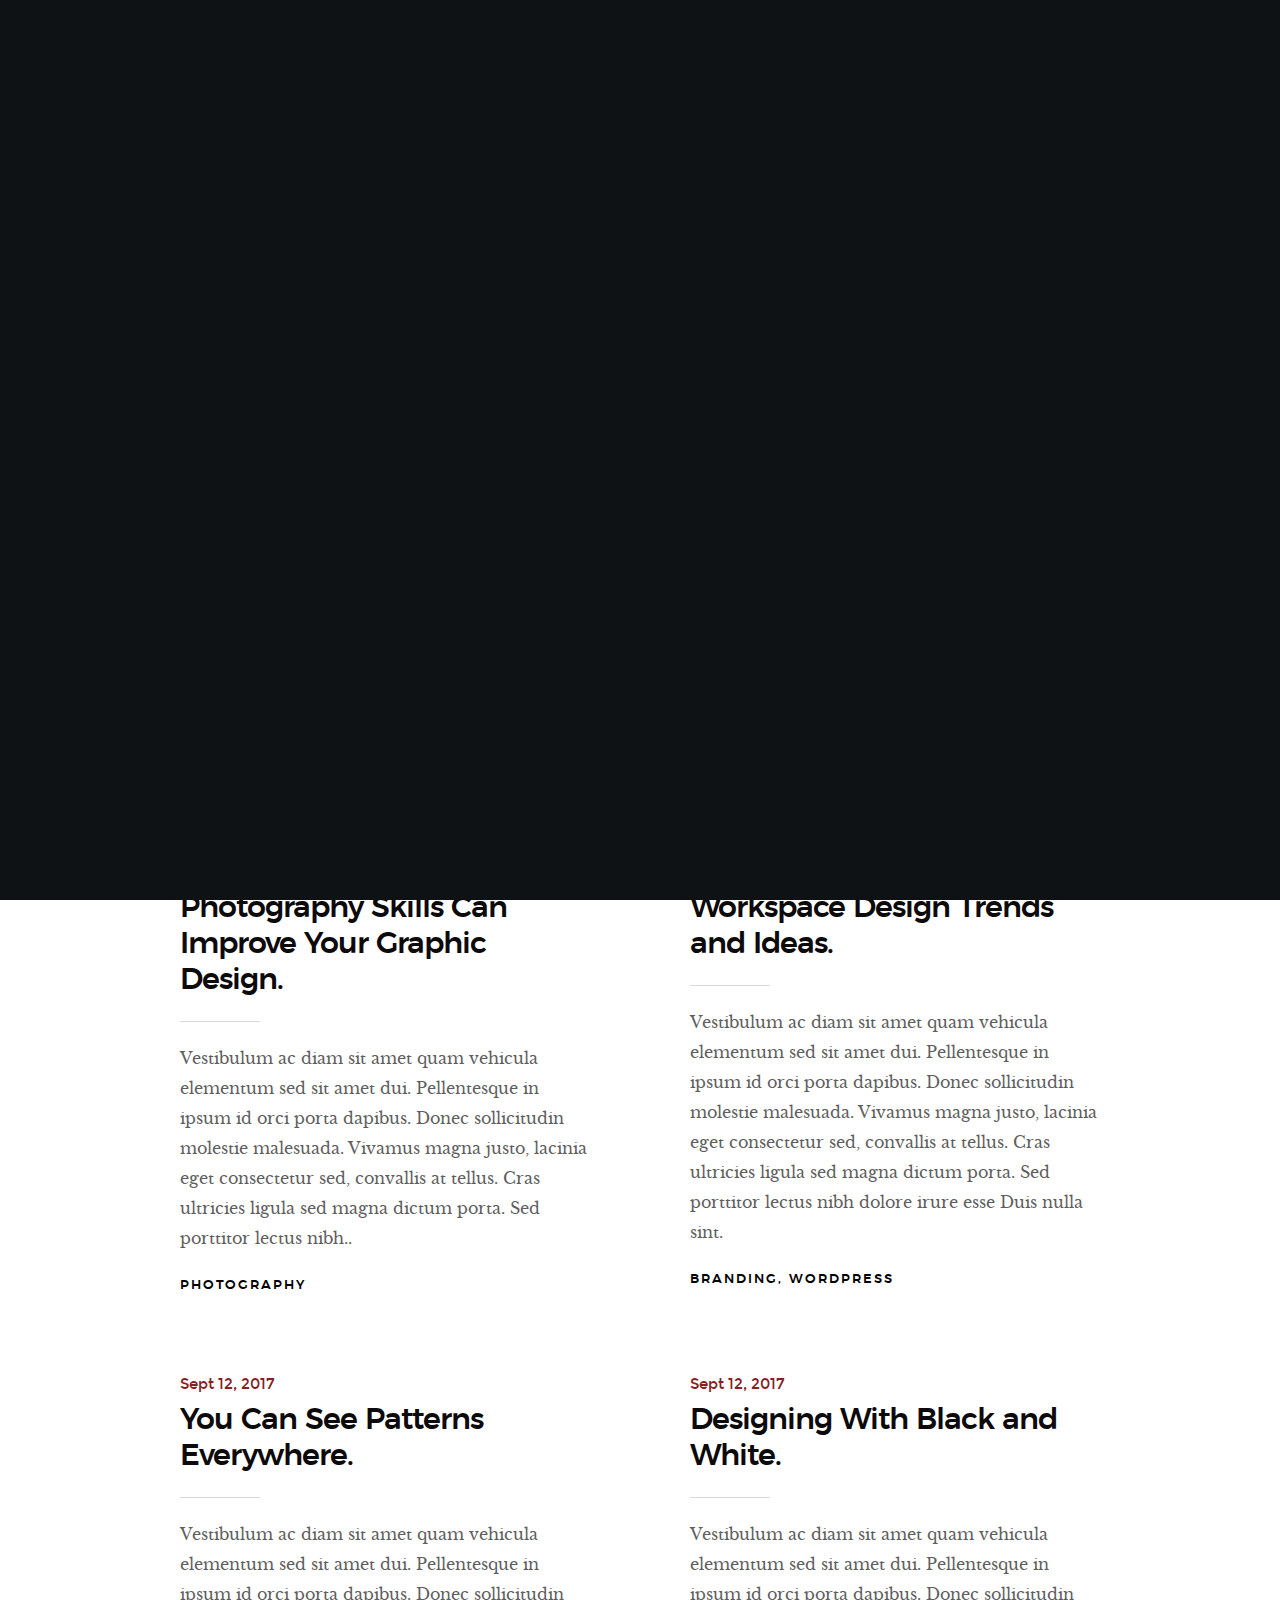
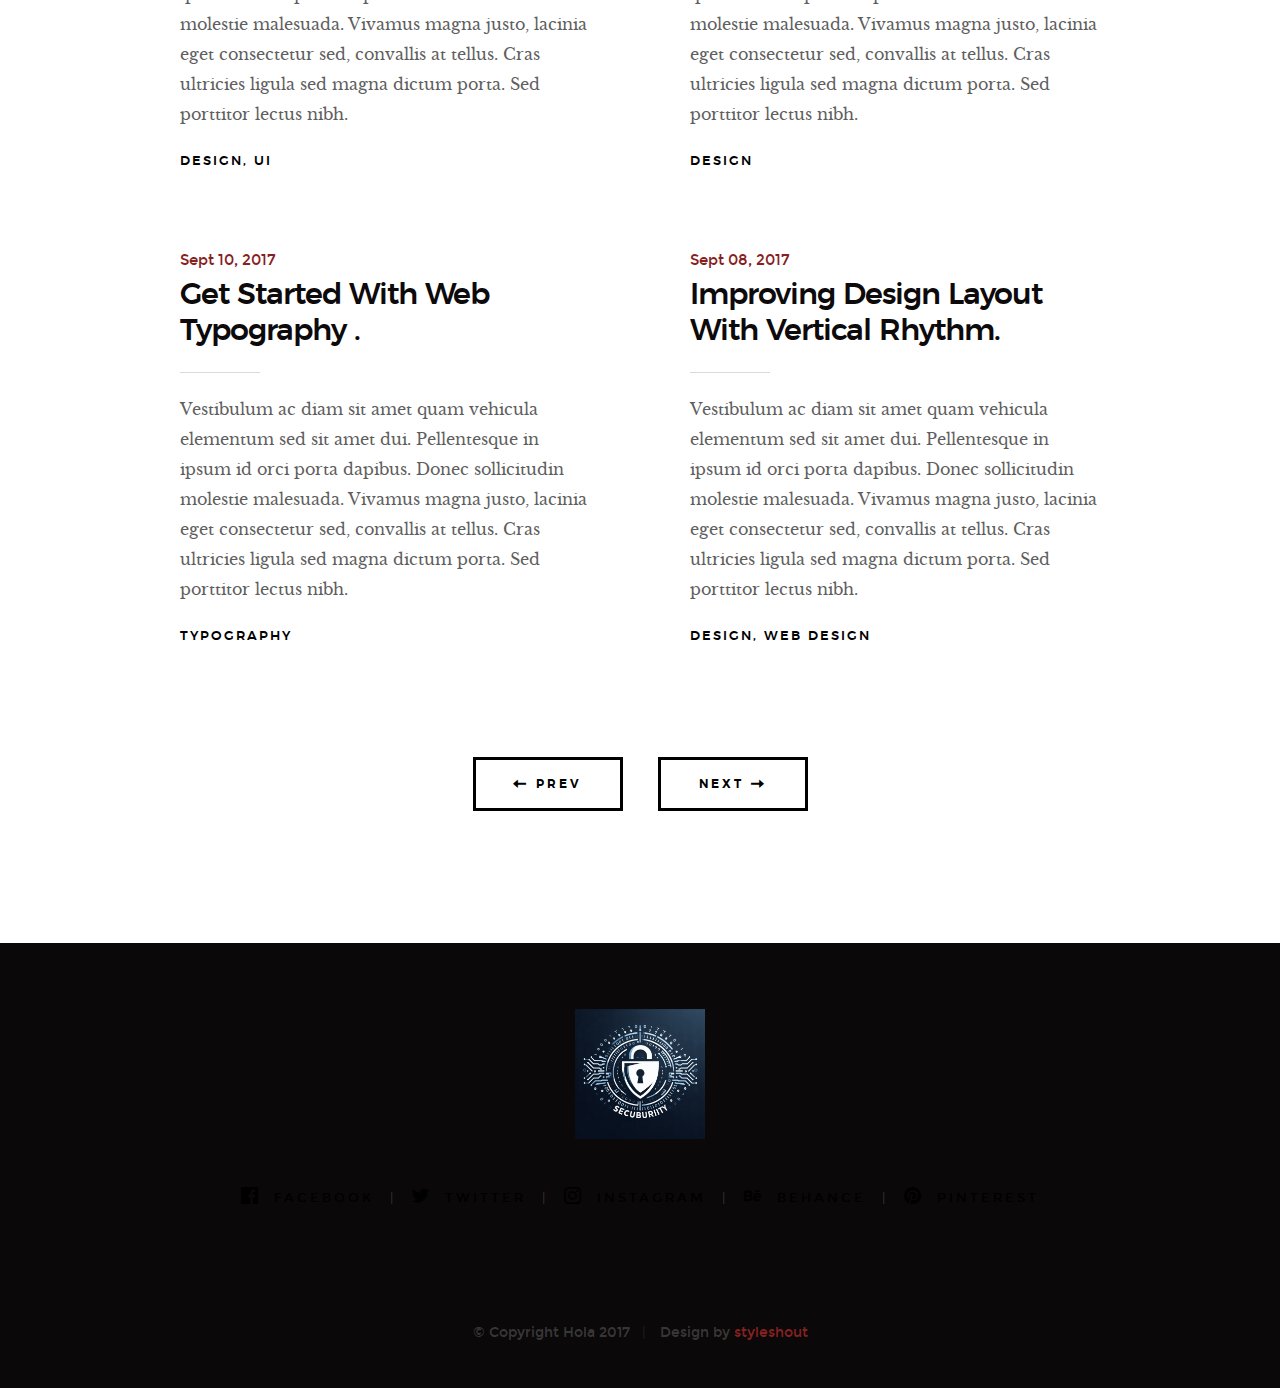
<file: blog.html>
<!DOCTYPE html>
<!--[if lt IE 9 ]><html class="no-js oldie" lang="en"> <![endif]-->
<!--[if IE 9 ]><html class="no-js oldie ie9" lang="en"> <![endif]-->
<!--[if (gte IE 9)|!(IE)]><!-->
<html class="no-js" lang="en">
<!--<![endif]-->

<head>

    <!--- basic page needs
    ================================================== -->
    <meta charset="utf-8">
    <title>Portfolio Alvaro Bueno</title>
    <meta name="description" content="">
    <meta name="author" content="">

    <!-- mobile specific metas
    ================================================== -->
    <meta name="viewport" content="width=device-width, initial-scale=1">

    <!-- CSS
    ================================================== -->
    <link rel="stylesheet" href="css/base.css">
    <link rel="stylesheet" href="css/vendor.css">
    <link rel="stylesheet" href="css/main.css">

    <!-- script
    ================================================== -->
    <script src="js/modernizr.js"></script>
    <script src="js/pace.min.js"></script>

    <!-- favicons
    ================================================== -->
    <link rel="shortcut icon" href="favicon.ico" type="image/x-icon">
    <link rel="icon" href="favicon.ico" type="image/x-icon">

</head>


<body id="top">

    <!-- header
    ================================================== -->
    <header class="s-header">

        <div class="header-logo">
            <a class="site-logo" href="index.html"><img src="images/logo.png" alt="Homepage"></a>
        </div>

        <nav class="header-nav-wrap">
            <ul class="header-nav">
                <li><a href="index.html#home" title="home">Home</a></li>
                <li><a href="index.html#about" title="about">About</a></li>
                <li><a href="index.html#works" title="works">Works</a></li>
                <li class="current"><a href="blog.html" title="blog">Blog</a></li>
                <li><a href="index.html#contact" title="contact">Contact</a></li>	
            </ul>
        </nav>

        <a class="header-menu-toggle" href="#0"><span>Menu</span></a>

    </header> <!-- end s-header -->


    <!-- page header
    ================================================== -->
    <section class="page-header page-hero" style="background-image:url(images/blog/blog-bg-01.jpg)">

        <div class="row page-header__content">
            <article class="col-full">

                <div class="page-header__info">
                    <div class="page-header__cat">
                        <a href="#0">Branding</a><a href="#0">Design</a>
                    </div>
                    <div class="page-header__date">
                        Sept 16, 2017
                    </div>
                </div>
                
                <h1 class="page-header__title">
                    <a href="#0" title="">
                        The 10 Golden Rules of Clean Simple Design.
                    </a>
                </h1>
                <p>Pellentesque in ipsum id orci porta dapibus amet dui. Ad id deserunt ratione autem eius et minima ut et. Nihil sed quis velit aut enim aliquam. Quas non ad sint eveniet voluptatem est iure...</p>
                <p>
                    <a href="#0" class="btn btn--stroke page-header__btn">Read More</a>
                </p>
            </article>
        </div>

    </section> <!-- end page-header -->


    <!-- blog
    ================================================== -->
    <section class="blog-content-wrap">

        <div class="row blog-content">
            <div class="col-full">

                <div class="blog-list block-1-2 block-tab-full">

                    <article class="col-block">
                        
                        <div class="blog-date">
                            <a href="blog-single.html">Sept 15, 2017</a>
                        </div>  
                        
                        <h2 class="h01"><a href="blog-single.html">Photography Skills Can Improve Your Graphic Design.</a></h2>
                        <p>
                        Vestibulum ac diam sit amet quam vehicula elementum sed sit amet dui. Pellentesque in ipsum id orci porta dapibus. Donec sollicitudin molestie malesuada. Vivamus magna justo, lacinia eget consectetur sed, convallis at tellus. Cras ultricies ligula sed magna dictum porta. Sed porttitor lectus nibh..
                        </p>

                        <div class="blog-cat">
                            <a href="blog.html">Photography</a>
                        </div>

                    </article>

                    <article class="col-block">
                        
                        <div class="blog-date">
                            <a href="blog-single.html">Sept 14, 2017</a>
                        </div>

                        <h2 class="h01"><a href="blog-single.html">Workspace Design Trends and Ideas.</a></h2>
                        <p>
                        Vestibulum ac diam sit amet quam vehicula elementum sed sit amet dui. Pellentesque in ipsum id orci porta dapibus. Donec sollicitudin molestie malesuada. Vivamus magna justo, lacinia eget consectetur sed, convallis at tellus. Cras ultricies ligula sed magna dictum porta. Sed porttitor lectus nibh dolore irure esse Duis nulla sint.
                        </p>

                        <div class="blog-cat">
                            <a href="blog.html">Branding</a><a href="blog.html">Wordpress</a>
                        </div>
                    </article>

                    <article class="col-block">
                        
                        <div class="blog-date">
                            <a href="blog-single.html">Sept 12, 2017</a>
                        </div>    
                        <h2 class="h01"><a href="blog-single.html">You Can See Patterns Everywhere.</a></h2>
                        <p>
                        Vestibulum ac diam sit amet quam vehicula elementum sed sit amet dui. Pellentesque in ipsum id orci porta dapibus. Donec sollicitudin molestie malesuada. Vivamus magna justo, lacinia eget consectetur sed, convallis at tellus. Cras ultricies ligula sed magna dictum porta. Sed porttitor lectus nibh.
                        </p>

                        <div class="blog-cat">
                            <a href="blog.html">Design</a><a href="blog.html">UI</a>
                        </div>
                    </article>

                    <article class="col-block">
                        
                        <div class="blog-date">
                            <a href="blog-single.html">Sept 12, 2017</a>
                        </div>
                        <h2 class="h01"><a href="blog-single.html">Designing With Black and White.</a></h2>
                        <p>
                        Vestibulum ac diam sit amet quam vehicula elementum sed sit amet dui. Pellentesque in ipsum id orci porta dapibus. Donec sollicitudin molestie malesuada. Vivamus magna justo, lacinia eget consectetur sed, convallis at tellus. Cras ultricies ligula sed magna dictum porta. Sed porttitor lectus nibh.
                        </p>

                        <div class="blog-cat">
                            <a href="blog.html">Design</a>
                        </div>
                    </article>

                    <article class="col-block">
                        <div class="blog-date">
                            <a href="blog-single.html">Sept 10, 2017</a>
                        </div>
                        <h2 class="h01"><a href="blog-single.html">Get Started With Web Typography .</a></h2>
                        <p>
                        Vestibulum ac diam sit amet quam vehicula elementum sed sit amet dui. Pellentesque in ipsum id orci porta dapibus. Donec sollicitudin molestie malesuada. Vivamus magna justo, lacinia eget consectetur sed, convallis at tellus. Cras ultricies ligula sed magna dictum porta. Sed porttitor lectus nibh.
                        </p>

                        <div class="blog-cat">
                            <a href="blog.html">Typography</a>
                        </div>
                    </article>

                    <article class="col-block">
                        
                        <div class="blog-date">
                            <a href="blog-single.html">Sept 08, 2017</a>
                        </div>
                        <h2 class="h01"><a href="blog-single.html">Improving Design Layout With Vertical Rhythm.</a></h2>
                        <p>
                        Vestibulum ac diam sit amet quam vehicula elementum sed sit amet dui. Pellentesque in ipsum id orci porta dapibus. Donec sollicitudin molestie malesuada. Vivamus magna justo, lacinia eget consectetur sed, convallis at tellus. Cras ultricies ligula sed magna dictum porta. Sed porttitor lectus nibh.
                        </p>

                        <div class="blog-cat">
                            <a href="blog.html">Design</a><a href="#0">Web Design</a>
                        </div>
                    </article>

                </div> <!-- end blog-list -->

            </div> <!-- end col-full -->
        </div> <!-- end blog-content -->

        <div class="row blog-entries-nav">
            <div class="col-full">
                <a href="#0" class="btn btn--stroke">
                    <i class="im im-arrow-left"></i>
                    Prev
                </a>
                <a href="#0" class="btn btn--stroke">
                    Next
                    <i class="im im-arrow-right"></i>
                </a>
            </div>
        </div>

    </section> <!-- end blog-content-wrap -->


    <!-- footer
    ================================================== -->
    <footer>
        <div class="row">
            <div class="col-full">

                <div class="footer-logo">
                    <a class="footer-site-logo" href="#0"><img src="images/logo.png" alt="Homepage"></a>
                </div>

                <ul class="footer-social">
                    <li><a href="#0">
                        <i class="im im-facebook" aria-hidden="true"></i>
                        <span>Facebook</span>
                    </a></li>
                    <li><a href="#0">
                        <i class="im im-twitter" aria-hidden="true"></i>
                        <span>Twitter</span>
                    </a></li>
                    <li><a href="#0">
                        <i class="im im-instagram" aria-hidden="true"></i>
                        <span>Instagram</span>
                    </a></li>
                    <li><a href="#0">
                        <i class="im im-behance" aria-hidden="true"></i>
                        <span>Behance</span>
                    </a></li>
                    <li><a href="#0">
                        <i class="im im-pinterest" aria-hidden="true"></i>
                        <span>Pinterest</span>
                    </a></li>
                </ul>
                    
            </div>
        </div>

        <div class="row footer-bottom">

            <div class="col-twelve">
                <div class="copyright">
                    <span>© Copyright Hola 2017</span> 
                    <span>Design by <a href="https://www.styleshout.com/">styleshout</a></span>	
                </div>

                <div class="go-top">
                <a class="smoothscroll" title="Back to Top" href="#top"><i class="im im-arrow-up" aria-hidden="true"></i></a>
                </div>
            </div>

        </div> <!-- end footer-bottom -->

    </footer> <!-- end footer -->


    <div id="preloader"> 
        <div id="loader"></div>
    </div>


    <!-- Java Script
    ================================================== -->
    <script src="js/jquery-3.2.1.min.js"></script>
    <script src="js/plugins.js"></script>
    <script src="js/main.js"></script>

</body>

</html>
</file>
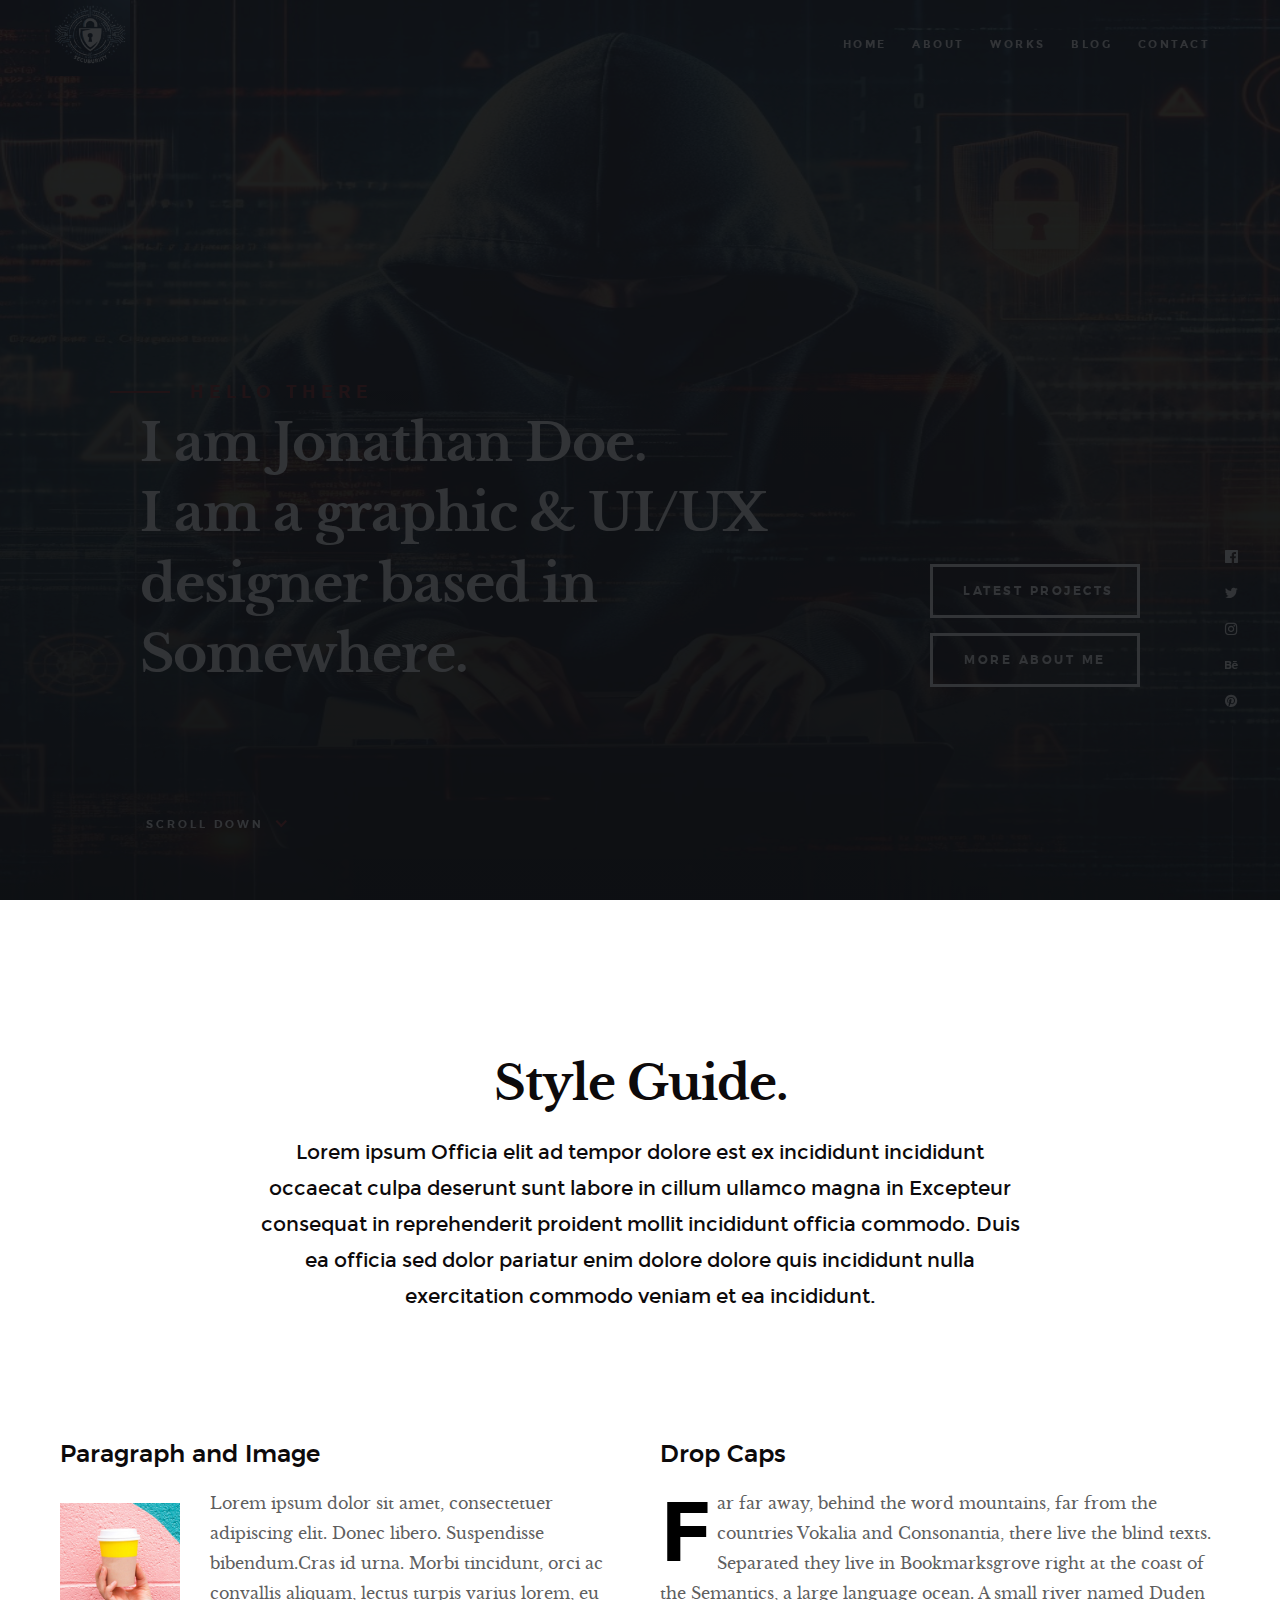
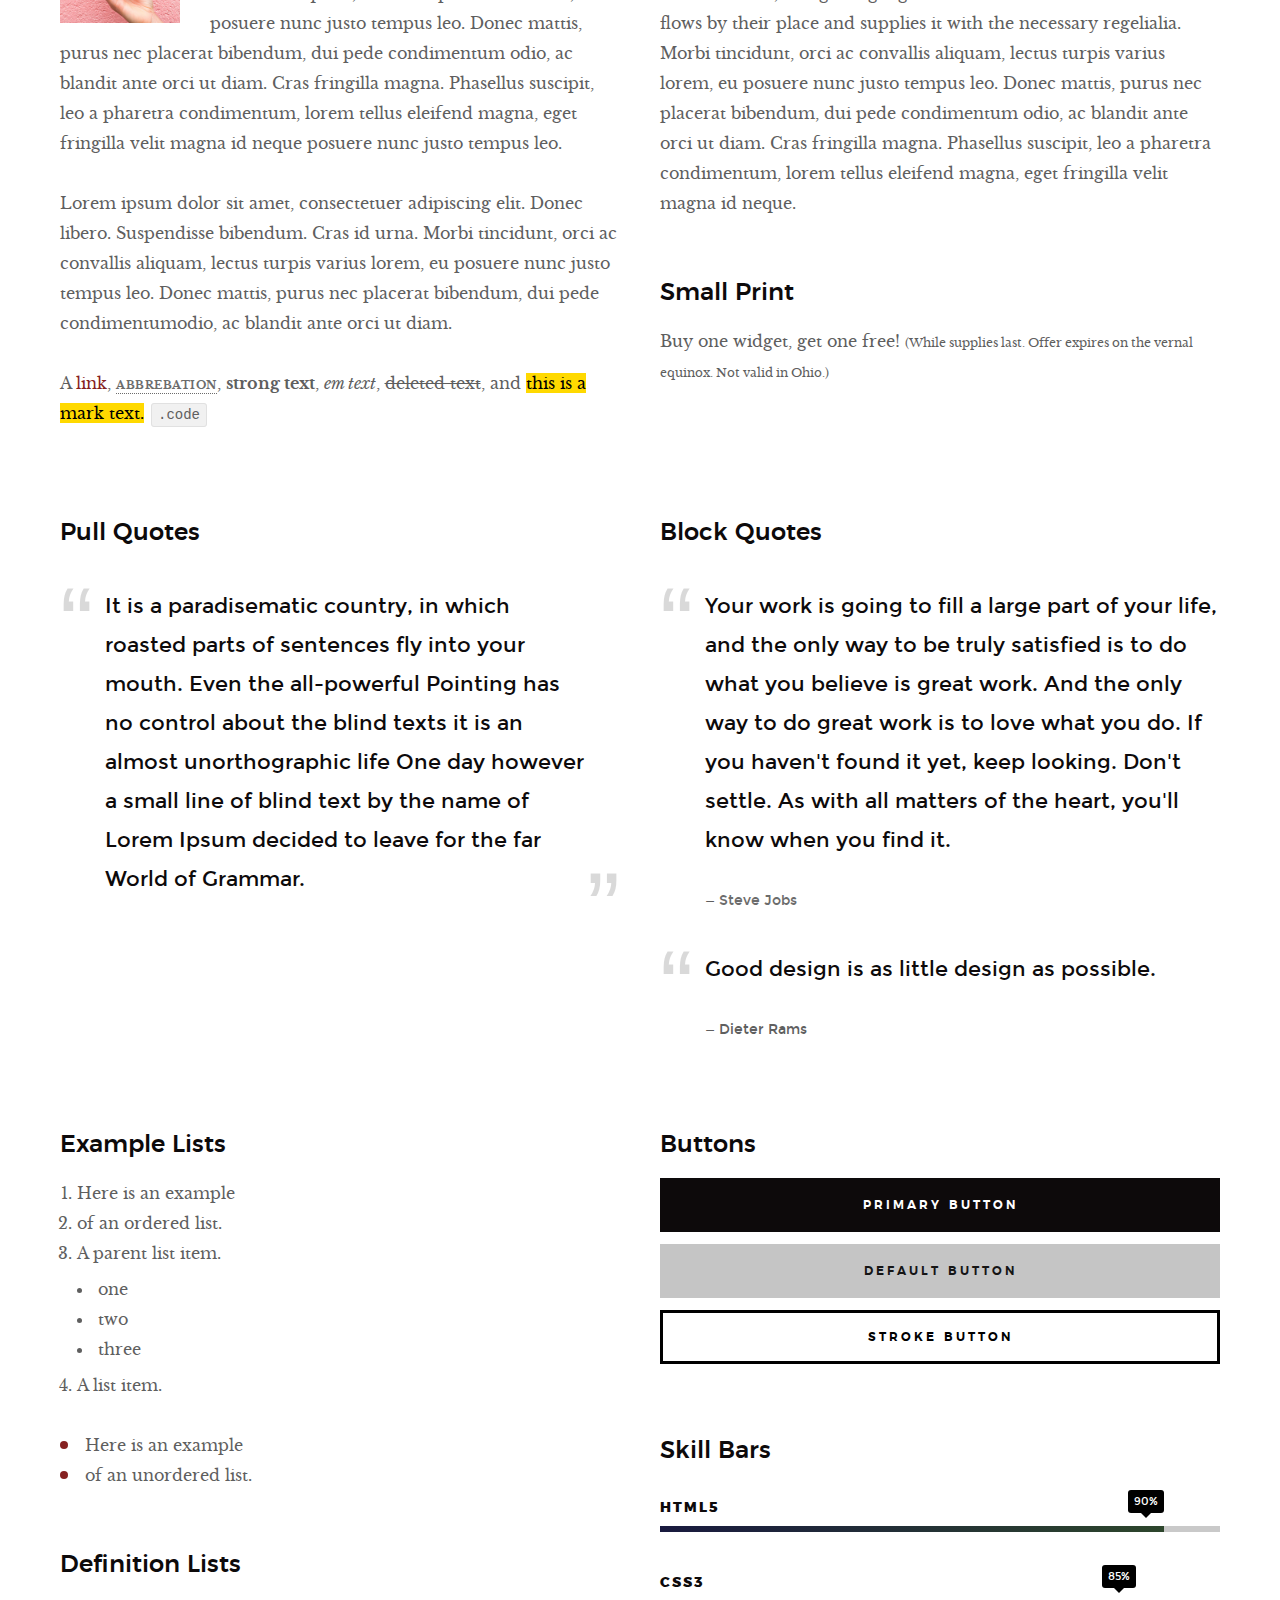
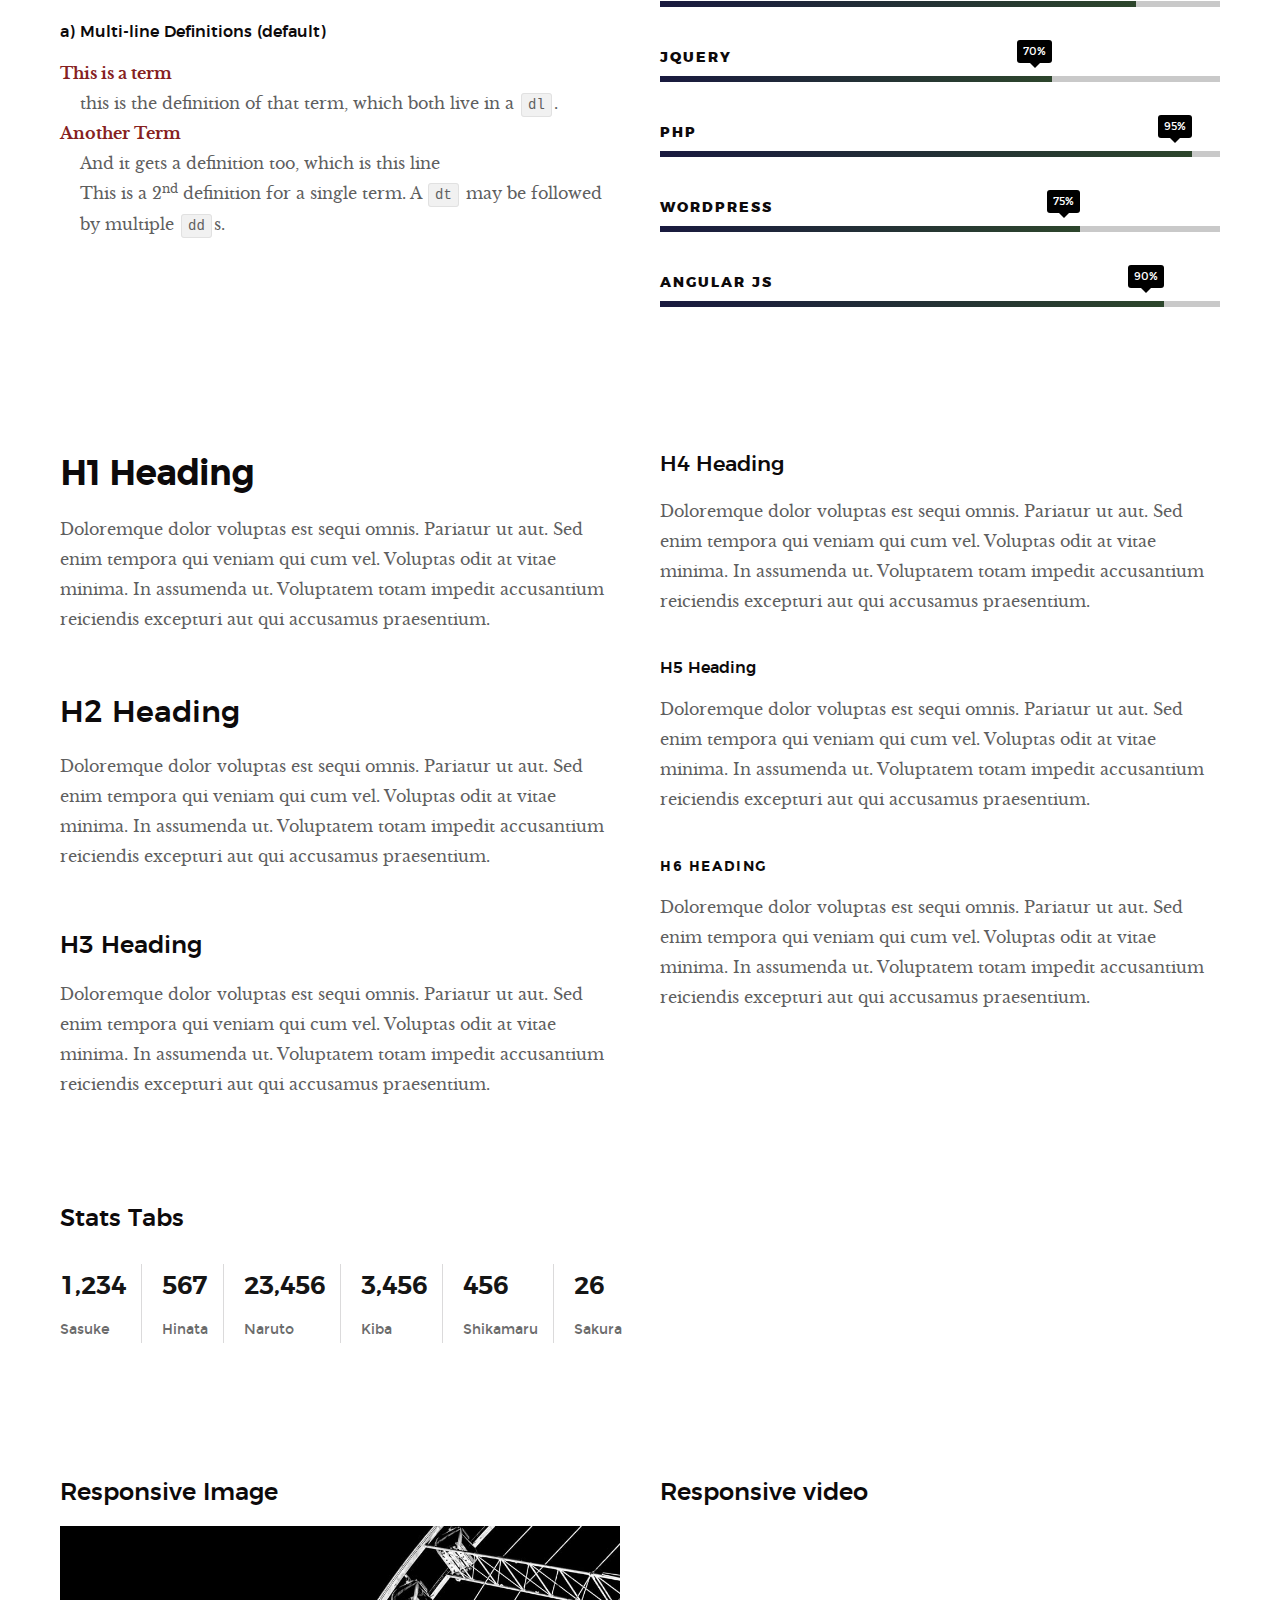
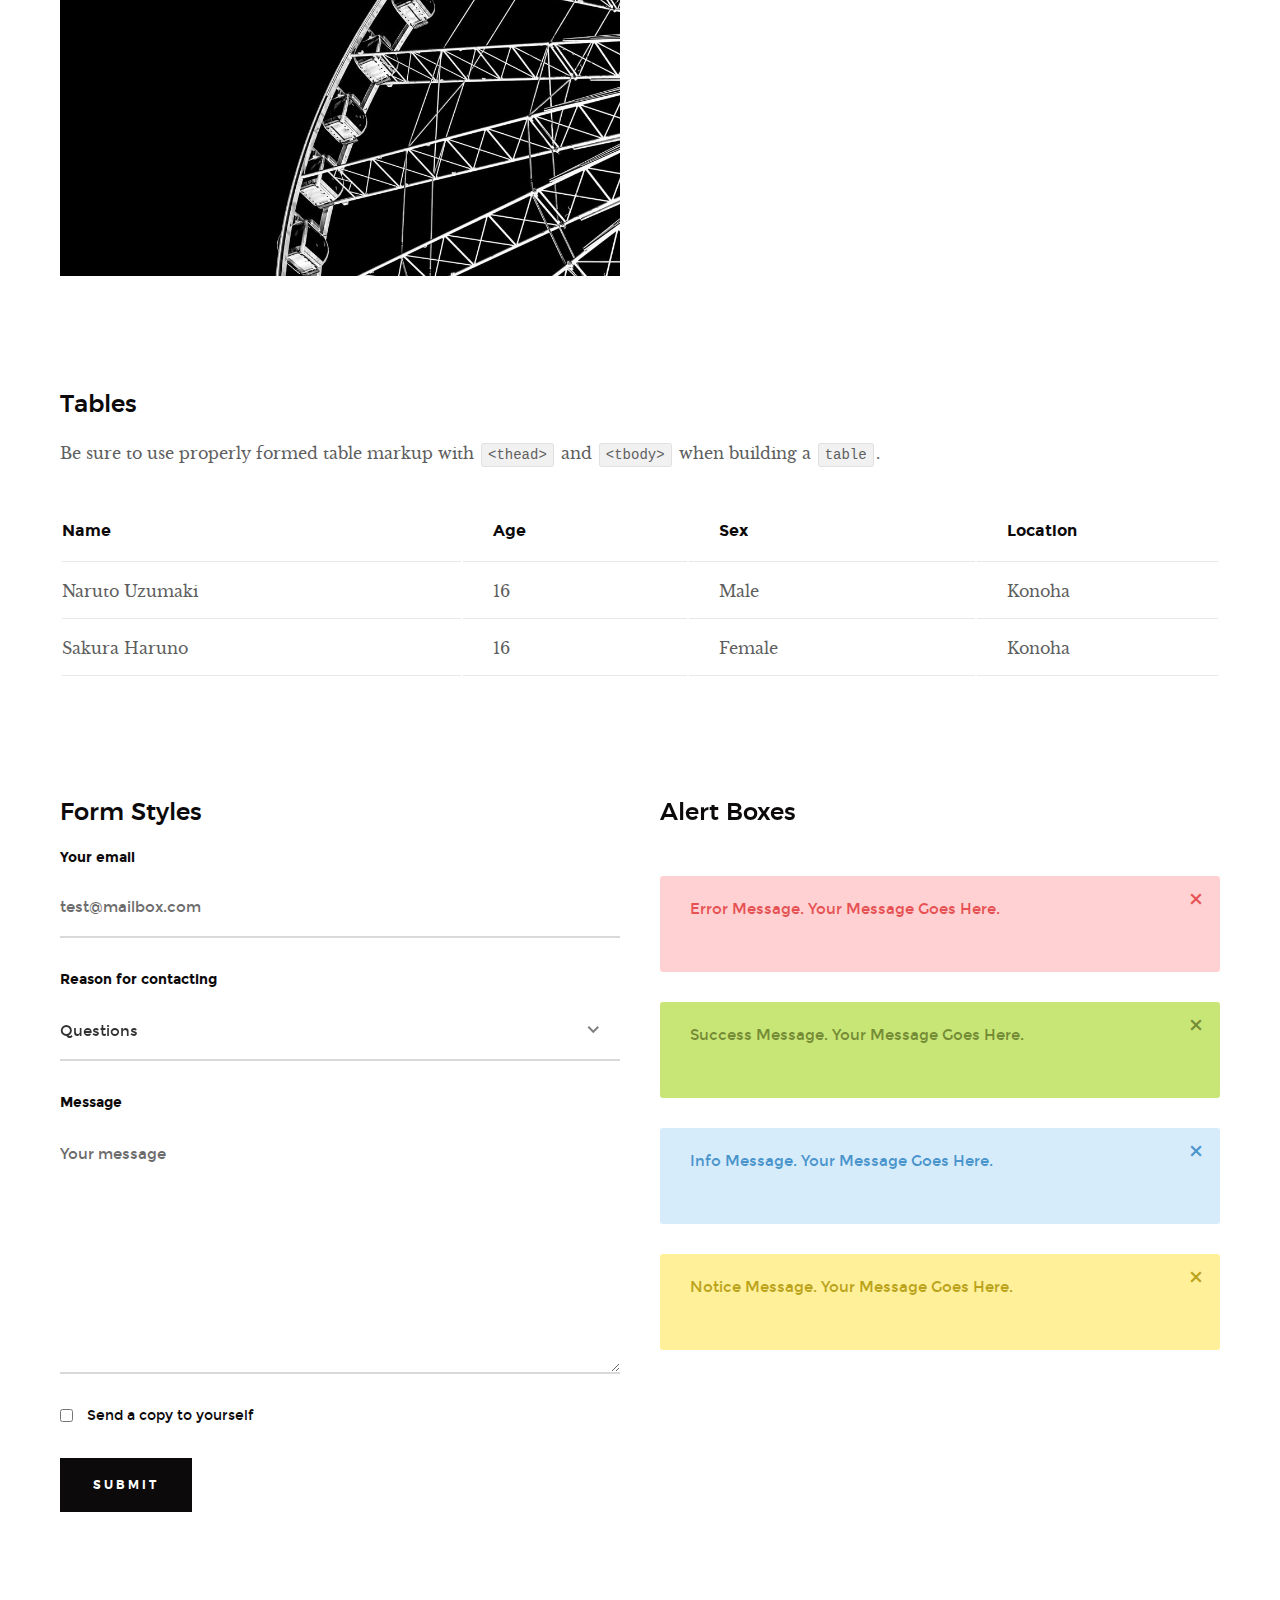
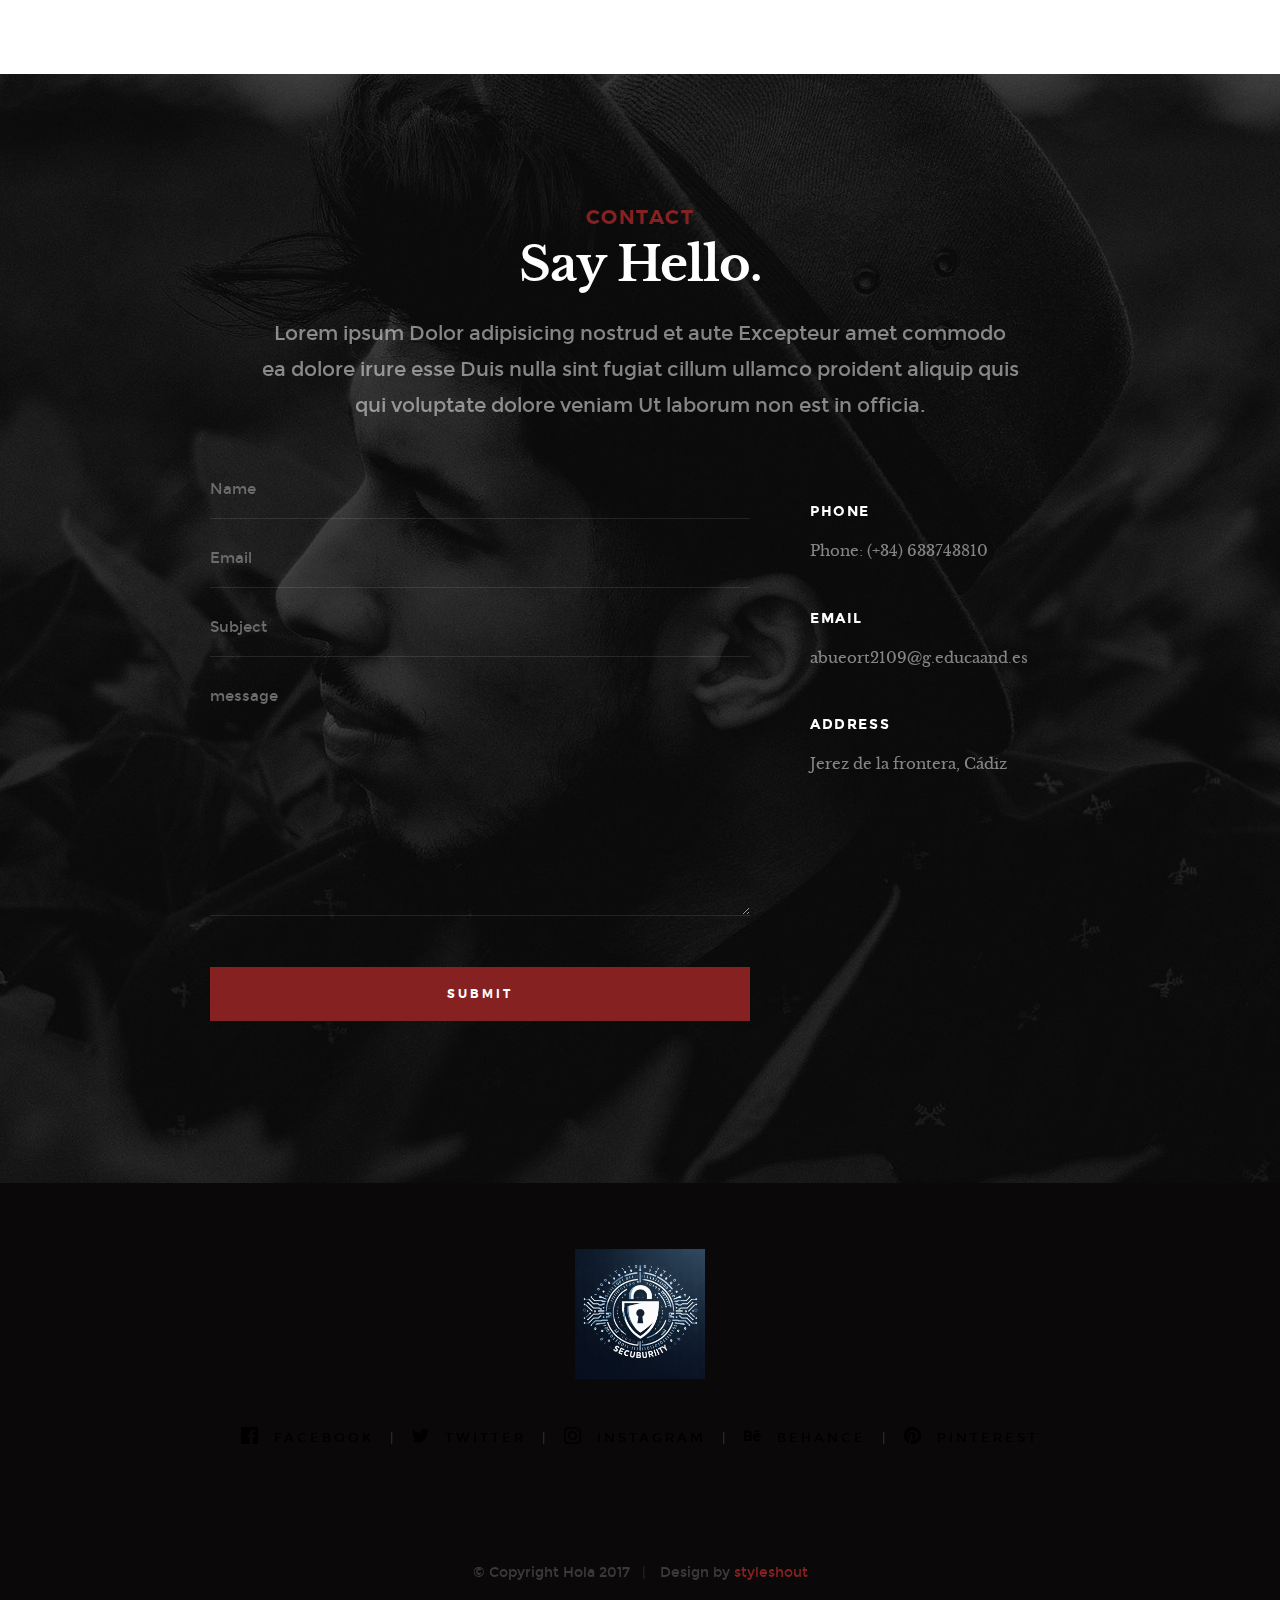
<file: styles.html>
<!DOCTYPE html>
<!--[if lt IE 9 ]><html class="no-js oldie" lang="en"> <![endif]-->
<!--[if IE 9 ]><html class="no-js oldie ie9" lang="en"> <![endif]-->
<!--[if (gte IE 9)|!(IE)]><!-->
<html class="no-js" lang="en">
<!--<![endif]-->

<head>

    <!--- basic page needs
   ================================================== -->
    <meta charset="utf-8">
    <title>Portfolio Alvaro</title>
    <meta name="description" content="">
    <meta name="author" content="">

    <!-- mobile specific metas
   ================================================== -->
    <meta name="viewport" content="width=device-width, initial-scale=1">

    <!-- CSS
   ================================================== -->
    <link rel="stylesheet" href="css/base.css">
    <link rel="stylesheet" href="css/vendor.css">
    <link rel="stylesheet" href="css/main.css">

    <style type="text/css" media="screen">
        .s-styles { 
             background: white;
              padding-top: 15rem;
              padding-bottom: 12rem;
        }
     </style> 

    <!-- script
   ================================================== -->
    <script src="js/modernizr.js"></script>
    <script src="js/pace.min.js"></script>

    <!-- favicons
	================================================== -->
    <link rel="shortcut icon" href="favicon.ico" type="image/x-icon">
    <link rel="icon" href="favicon.ico" type="image/x-icon">

</head>

<body id="top">

    <!-- header
    ================================================== -->
    <header class="s-header">

        <div class="header-logo">
            <a class="site-logo" href="index.html"><img src="images/logo.png" alt="Homepage"></a>
        </div>

        <nav class="header-nav-wrap">
            <ul class="header-nav">
                <li><a href="index.html#home" title="home">Home</a></li>
                <li><a href="index.html#about" title="about">About</a></li>
                <li><a href="index.html#works" title="works">Works</a></li>
                <li class="current"><a href="blog.html" title="blog">Blog</a></li>
                <li><a href="index.html#contact" title="contact">Contact</a></li>	
            </ul>
        </nav>

        <a class="header-menu-toggle" href="#0"><span>Menu</span></a>

   </header> <!-- end s-header -->


   <!-- home
   ================================================== -->
   <section id="home" class="s-home page-hero target-section" data-parallax="scroll" data-image-src="images/hero-bg.jpg" data-natural-width=3000 data-natural-height=2000 data-position-y=center>
    
        <div class="overlay"></div>
        <div class="shadow-overlay"></div>

        <div class="home-content">

            <div class="row home-content__main">

                <h3>Hello There</h3>

                <h1>
                    I am Jonathan Doe. <br>
                    I am a graphic & UI/UX <br>
                    designer based in Somewhere.
                </h1>

                <div class="home-content__buttons">
                    <a href="index.html#works" class="btn btn--stroke">
                        Latest Projects
                    </a>
                    <a href="index.html#about" class="btn btn--stroke">
                        More About Me
                    </a>
                </div>

                <div class="home-content__scroll">
                    <a href="#styles" class="smoothscroll scroll-link">
                        <span>Scroll Down</span>
                    </a>
                </div>

            </div>

        </div> <!-- end home-content -->

        <ul class="home-social">
            <li>
                <a href="#"><i class="im im-facebook" aria-hidden="true"></i><span>Facebook</span></a>
            </li>
            <li>
                <a href="#"><i class="im im-twitter" aria-hidden="true"></i><span>Twiiter</span></a>
            </li>
            <li>
                <a href="#"><i class="im im-instagram" aria-hidden="true"></i><span>Instagram</span></a>
            </li>
            <li>
                <a href="#"><i class="im im-behance" aria-hidden="true"></i><span>Behance</span></a>
            </li>
            <li>
                <a href="#"><i class="im im-pinterest" aria-hidden="true"></i><span>Pinterest</span></a>
            </li>
        </ul> 
        <!-- end home-social -->

    </section> <!-- end s-home -->


    <!-- styles
    ================================================== -->
    <section id="styles" class="s-styles">
    
        <div class="row narrow section-intro add-bottom text-center">

            <div class="col-twelve tab-full">

                <h1>Style Guide.</h1>

                <p class="lead">Lorem ipsum Officia elit ad tempor dolore est ex incididunt incididunt occaecat culpa deserunt sunt labore in cillum ullamco magna in Excepteur consequat in reprehenderit proident mollit incididunt officia commodo.
                Duis ea officia sed dolor pariatur enim dolore dolore quis incididunt nulla exercitation commodo veniam et ea incididunt.</p>

            </div>

        </div>

        <div class="row">

            <div class="col-six tab-full">

                <h3>Paragraph and Image</h3>

                <p><a href="#"><img width="120" height="120" class="pull-left" alt="sample-image" src="images/sample-image.jpg"></a>
                Lorem ipsum dolor sit amet, consectetuer adipiscing elit. Donec libero. Suspendisse bibendum.Cras id urna. Morbi tincidunt, orci ac convallis aliquam, lectus turpis varius lorem, eu posuere nunc justo tempus leo. Donec mattis, purus nec placerat bibendum, dui pede condimentum odio, ac blandit ante orci ut diam. Cras fringilla magna. Phasellus suscipit, leo a pharetra condimentum, lorem tellus eleifend magna, eget fringilla velit magna id neque posuere nunc justo tempus leo. </p>

                <p>
                Lorem ipsum dolor sit amet, consectetuer adipiscing elit. Donec libero. Suspendisse bibendum. Cras id urna. Morbi tincidunt, orci ac convallis aliquam, lectus turpis varius lorem, eu posuere nunc justo tempus leo. Donec mattis, purus nec placerat bibendum, dui pede condimentumodio, ac blandit ante orci ut diam.	
                </p>

                <p>A <a href="#">link</a>,
                <abbr title="this really isn't a very good description">abbrebation</abbr>,
                <strong>strong text</strong>,
                <em>em text</em>,
                <del>deleted text</del>, and
                <mark>this is a mark text.</mark>
                <code>.code</code>
                </p>

            </div>

            <div class="col-six tab-full">

                <h3>Drop Caps</h3>

                <p class="drop-cap">Far far away, behind the word mountains, far from the countries Vokalia and Consonantia,
                there live the blind texts. Separated they live in Bookmarksgrove right at the coast of the
                Semantics, a large language ocean. A small river named Duden flows by their place and supplies it with the necessary regelialia. Morbi tincidunt, orci ac convallis aliquam, lectus turpis varius lorem, eu	posuere nunc justo tempus leo. Donec mattis, purus nec placerat bibendum, dui pede condimentum odio, ac blandit ante orci ut diam. Cras fringilla magna. Phasellus suscipit, leo a pharetra condimentum, lorem tellus eleifend magna, eget fringilla velit magna id neque.
                </p>

                <h3>Small Print</h3>

                <p>Buy one widget, get one free!
                <small>(While supplies last. Offer expires on the vernal equinox. Not valid in Ohio.)</small>
                </p>

            </div>

        </div> <!-- end row -->

        <div class="row">

            <div class="col-six tab-full">

                <h3>Pull Quotes</h3>

                <aside class="pull-quote">
                    <blockquote>
                    <p>It is a paradisematic country, in which roasted parts of
                    sentences fly into your mouth. Even the all-powerful Pointing has no control about the blind
                    texts it is an almost unorthographic life One day however a small line of blind text by the name
                    of Lorem Ipsum decided to leave for the far World of Grammar.</p>
                    </blockquote>
                </aside>

            </div>

            <div class="col-six tab-full">

                <h3>Block Quotes</h3>

                <blockquote cite="http://where-i-got-my-info-from.com">
                <p>Your work is going to fill a large part of your life, and the only way to be truly satisfied is
                to do what you believe is great work. And the only way to do great work is to love what you do.
                If you haven't found it yet, keep looking. Don't settle. As with all matters of the heart, you'll know when you find it.
                </p>
                <cite>
                   <a href="#">Steve Jobs</a>
                </cite>
                </blockquote>

                <blockquote>
                <p>Good design is as little design as possible.</p>
                <cite>Dieter Rams</cite>
                </blockquote>

            </div>

        </div> <!-- end row -->


        <div class="row half-bottom">

            <div class="col-six tab-full">

                <h3>Example Lists</h3>

                <ol>
                    <li>Here is an example</li>
                    <li>of an ordered list.</li>
                    <li>A parent list item.
                            <ul>
                                <li>one</li>
                                <li>two</li>
                                <li>three</li>
                        </ul>
                        </li>
                        <li>A list item.</li>
                    </ol>

                <ul class="disc">
                    <li>Here is an example</li>
                    <li>of an unordered list.</li>
                </ul>

                <h3>Definition Lists</h3>

                <h5>a) Multi-line Definitions (default) </h5>

                <dl>
                    <dt><strong>This is a term</strong></dt>
                        <dd>this is the definition of that term, which both live in a <code>dl</code>.</dd>
                    <dt><strong>Another Term</strong></dt>
                        <dd>And it gets a definition too, which is this line</dd>
                        <dd>This is a 2<sup>nd</sup> definition for a single term. A <code>dt</code> may be followed by multiple <code>dd</code>s.</dd>
                </dl>

            </div>

            <div class="col-six tab-full">

                <h3>Buttons</h3>

                <p>
                    <a class="btn btn--primary full-width" href="#0">Primary Button</a>
                    <a class="btn full-width" href="#0">Default Button</a>
                    <a class="btn btn--stroke full-width" href="#0">Stroke Button</a>
                </p>

                <h3>Skill Bars</h3>
                
                <ul class="skill-bars">
                    <li>
                    <div class="progress percent90"><span>90%</span></div>
                    <strong>HTML5</strong>
                    </li>
                    <li>
                    <div class="progress percent85"><span>85%</span></div>
                    <strong>CSS3</strong>
                    </li>
                    <li>
                    <div class="progress percent70"><span>70%</span></div>
                    <strong>JQuery</strong>
                    </li>
                    <li>
                    <div class="progress percent95"><span>95%</span></div>
                    <strong>PHP</strong>
                    </li>
                    <li>
                    <div class="progress percent75"><span>75%</span></div>
                    <strong>Wordpress</strong>
                    </li>
                    <li>
                    <div class="progress percent90"><span>90%</span></div>
                    <strong>Angular JS</strong>
                    </li>
                </ul>

            </div>

        </div> <!-- end row -->

        <div class="row half-bottom">

            <div class="col-six tab-full">
                    
                <h1>H1 Heading</h1>
                <p>Doloremque dolor voluptas est sequi omnis. Pariatur ut aut. Sed enim tempora qui veniam qui cum vel. 
                Voluptas odit at vitae minima. In assumenda ut. Voluptatem totam impedit accusantium reiciendis excepturi aut qui accusamus praesentium.</p>

                <h2>H2 Heading</h2>
                <p>Doloremque dolor voluptas est sequi omnis. Pariatur ut aut. Sed enim tempora qui veniam qui cum vel. 
                Voluptas odit at vitae minima. In assumenda ut. Voluptatem totam impedit accusantium reiciendis excepturi aut qui accusamus praesentium.</p>

                <h3>H3 Heading</h3>
                <p>Doloremque dolor voluptas est sequi omnis. Pariatur ut aut. Sed enim tempora qui veniam qui cum vel. 
                Voluptas odit at vitae minima. In assumenda ut. Voluptatem totam impedit accusantium reiciendis excepturi aut qui accusamus praesentium.</p>

            </div>

            <div class="col-six tab-full">
                    
                <h4>H4 Heading</h4>
                <p>Doloremque dolor voluptas est sequi omnis. Pariatur ut aut. Sed enim tempora qui veniam qui cum vel. 
                Voluptas odit at vitae minima. In assumenda ut. Voluptatem totam impedit accusantium reiciendis excepturi aut qui accusamus praesentium.</p>

                <h5>H5 Heading</h5>
                <p>Doloremque dolor voluptas est sequi omnis. Pariatur ut aut. Sed enim tempora qui veniam qui cum vel. 
                Voluptas odit at vitae minima. In assumenda ut. Voluptatem totam impedit accusantium reiciendis excepturi aut qui accusamus praesentium.</p>

                <h6>H6 Heading</h6>
                <p>Doloremque dolor voluptas est sequi omnis. Pariatur ut aut. Sed enim tempora qui veniam qui cum vel. 
                Voluptas odit at vitae minima. In assumenda ut. Voluptatem totam impedit accusantium reiciendis excepturi aut qui accusamus praesentium.</p>

            </div>

        </div>


        <div class="row half-bottom">

            <div class="col-twelve">

                    <h3>Stats Tabs</h3>

                <ul class="stats-tabs">
                    <li><a href="#">1,234 <em>Sasuke</em></a></li>
                    <li><a href="#">567 <em>Hinata</em></a></li>
                    <li><a href="#">23,456 <em>Naruto</em></a></li>
                    <li><a href="#">3,456 <em>Kiba</em></a></li>
                    <li><a href="#">456 <em>Shikamaru</em></a></li>
                    <li><a href="#">26 <em>Sakura</em></a></li>
                    </ul>

            </div>

        </div> <!-- end row -->


        <div class="row half-bottom">

            <div class="col-six tab-full">

                <h3>Responsive Image</h3>
                <p><img src="images/wheel-500.jpg" 
                    srcset="images/wheel-1000.jpg 1000w, 
                    images/wheel-500.jpg 500w" 
                    sizes="(max-width: 1000px) 100vw, 1000px" alt=""></p>

            </div>

            <div class="col-six tab-full">

                <h3>Responsive video</h3>

                <div class="video-container">
                <iframe src="http://player.vimeo.com/video/14592941?title=0&amp;byline=0&amp;portrait=0&amp;color=F64B39" width="500" height="281" frameborder="0" webkitallowfullscreen mozallowfullscreen allowfullscreen></iframe> 
                </div>

            </div>
          
        </div> <!-- end row -->


        <div class="row add-bottom">

            <div class="col-twelve">

                <h3>Tables</h3>
                <p>Be sure to use properly formed table markup with <code>&lt;thead&gt;</code> and <code>&lt;tbody&gt;</code> when building a <code>table</code>.</p>

                <div class="table-responsive">

                    <table>
                            <thead>
                            <tr>
                                <th>Name</th>
                                <th>Age</th>
                                <th>Sex</th>
                                <th>Location</th>
                            </tr>
                            </thead>
                            <tbody>
                            <tr>
                                <td>Naruto Uzumaki</td>
                                <td>16</td>
                                <td>Male</td>
                                <td>Konoha</td>
                            </tr>
                            <tr>
                                <td>Sakura Haruno</td>
                                <td>16</td>
                                <td>Female</td>
                                <td>Konoha</td>
                            </tr>
                            </tbody>
                    </table>

                </div>

            </div>
          
        </div> <!-- end row -->
    

        <div class="row">

            <div class="col-six tab-full">

                <h3>Form Styles</h3>

                <form>
                        <div>
                            <label for="sampleInput">Your email</label>
                            <input class="full-width" type="email" placeholder="test@mailbox.com" id="sampleInput">
                    </div>
                    <div>
                            <label for="sampleRecipientInput">Reason for contacting</label>
                            <div class="ss-custom-select">
                                <select class="full-width" id="sampleRecipientInput">
                                    <option value="Option 1">Questions</option>
                                    <option value="Option 2">Report</option>
                                    <option value="Option 3">Others</option>
                                </select>
                            </div>
                    </div>
                    
                        <label for="exampleMessage">Message</label>
                        <textarea class="full-width" placeholder="Your message" id="exampleMessage"></textarea>

                        <label class="add-bottom">
                            <input type="checkbox">
                            <span class="label-text">Send a copy to yourself</span>
                        </label>
                    
                        <input class="btn--primary" type="submit" value="Submit">

                </form>

            </div>

            <div class="col-six tab-full">

                <h3>Alert Boxes</h3>

                <br>
                
                <div class="alert-box alert-box--error hideit">
                    <p>Error Message. Your Message Goes Here.</p>
                    <i class="im im-x-mark alert-box__close"></i>
                </div><!-- /error -->
                        
                <div class="alert-box alert-box--success hideit">
                    <p>Success Message. Your Message Goes Here.</p>
                    <i class="im im-x-mark alert-box__close"></i>
                </div><!-- /success -->
                        
                <div class="alert-box alert-box--info hideit">
                    <p>Info Message. Your Message Goes Here.</p>
                    <i class="im im-x-mark alert-box__close"></i>
                </div><!-- /info -->
                        
                <div class="alert-box alert-box--notice hideit">
                    <p>Notice Message. Your Message Goes Here.</p>
                    <i class="im im-x-mark alert-box__close"></i>
                </div><!-- /notice -->
            
            </div>

        </div> <!-- end row -->

    </section> <!-- end styles -->


    <!-- s-contact
    ================================================== -->
    <section id="contact" class="s-contact target-section">

        <div class="overlay"></div>

        <div class="row narrow section-intro">
            <div class="col-full">
                <h3>Contact</h3>
                <h1>Say Hello.</h1>
                
                <p class="lead">Lorem ipsum Dolor adipisicing nostrud et aute Excepteur amet commodo ea dolore irure esse Duis nulla sint fugiat cillum ullamco proident aliquip quis qui voluptate dolore veniam Ut laborum non est in officia.</p>
            </div>
        </div>

        <div class="row contact__main">
            <div class="col-eight tab-full contact__form">
                <form name="contactForm" id="contactForm" method="post" action="">
                    <fieldset>
    
                    <div class="form-field">
                        <input name="contactName" type="text" id="contactName" placeholder="Name" value="" minlength="2" required="" aria-required="true" class="full-width">
                    </div>
                    <div class="form-field">
                        <input name="contactEmail" type="email" id="contactEmail" placeholder="Email" value="" required="" aria-required="true" class="full-width">
                    </div>
                    <div class="form-field">
                        <input name="contactSubject" type="text" id="contactSubject" placeholder="Subject" value="" class="full-width">
                    </div>                       
                    <div class="form-field">
                            <textarea name="contactMessage" id="contactMessage" placeholder="message" rows="10" cols="50" required="" aria-required="true" class="full-width"></textarea>
                        </div>                      
                    <div class="form-field">
                        <button class="full-width btn--primary">Submit</button>
                        <div class="submit-loader">
                            <div class="text-loader">Sending...</div>
                            <div class="s-loader">
                                <div class="bounce1"></div>
                                <div class="bounce2"></div>
                                <div class="bounce3"></div>
                            </div>
                        </div>
                    </div>
    
                    </fieldset>
                </form>

                <!-- contact-warning -->
                <div class="message-warning">
                        Algo ha fallado. Por favor intentalo de nuevo.
                </div> 
            
                <!-- contact-success -->
                <div class="message-success">
                        Tu mensaje ha sido enviado, gracias!<br>
                </div>
                        
            </div>
            <div class="col-four tab-full contact__infos">
                <h4 class="h06">Phone</h4>
                <p>Phone: (+34) 633743810 <br>
                </p>

                <h4 class="h06">Email</h4>
                <p>abueort2109@g.educaand.es<br>
                </p>

                <h4 class="h06">Address</h4>
                <p>
                Jerez de la frontera, Cádiz<br>
                </p>
            </div>

        </div>

    </section> <!-- end s-contact -->


    <!-- footer
    ================================================== -->
    <footer>
            <div class="row">
                <div class="col-full">
    
                    <div class="footer-logo">
                        <a class="footer-site-logo" href="#0"><img src="images/logo.png" alt="Homepage"></a>
                    </div>
    
                    <ul class="footer-social">
                        <li><a href="#0">
                            <i class="im im-facebook" aria-hidden="true"></i>
                            <span>Facebook</span>
                        </a></li>
                        <li><a href="#0">
                            <i class="im im-twitter" aria-hidden="true"></i>
                            <span>Twitter</span>
                        </a></li>
                        <li><a href="#0">
                            <i class="im im-instagram" aria-hidden="true"></i>
                            <span>Instagram</span>
                        </a></li>
                        <li><a href="#0">
                            <i class="im im-behance" aria-hidden="true"></i>
                            <span>Behance</span>
                        </a></li>
                        <li><a href="#0">
                            <i class="im im-pinterest" aria-hidden="true"></i>
                            <span>Pinterest</span>
                        </a></li>
                    </ul>
                        
                </div>
            </div>
    
            <div class="row footer-bottom">
    
                <div class="col-twelve">
                    <div class="copyright">
                        <span>© Copyright Hola 2017</span> 
                        <span>Design by <a href="https://www.styleshout.com/">styleshout</a></span>	
                    </div>
    
                    <div class="go-top">
                    <a class="smoothscroll" title="Back to Top" href="#top"><i class="im im-arrow-up" aria-hidden="true"></i></a>
                    </div>
                </div>
    
            </div> <!-- end footer-bottom -->
    
        </footer> <!-- end footer -->
    
    
        <div id="preloader"> 
            <div id="loader"></div>
        </div>
    
    
        <!-- Java Script
        ================================================== -->
        <script src="js/jquery-3.2.1.min.js"></script>
        <script src="js/plugins.js"></script>
        <script src="js/main.js"></script>

</body>

</html>
</file>
<file: css/base.css>
/* =================================================================== 
 *
 *  Hola v1.0 Base Stylesheet
 *  10-02-2017
 *  ------------------------------------------------------------------
 *
 *  TOC:
 *  # Normalize
 *  # Basic/base setup styles
 *      ## Media
 *      ## Typography resets
 *      ## links
 *      ## inputs
 *  # grid
 *      ## medium size devices
 *      ## tablets
 *      ## mobile devices
 *      ## small mobile devices
 *  # block grids
 *      ## medium size devices
 *      ## tablets
 *      ## mobile devices
 *      ## small mobile devices
 *  # MISC
 *
 * =================================================================== */


/* ===================================================================
 * # normalize
 * normalize.css v5.0.0 | MIT License | 
 * github.com/necolas/normalize.css
 *
 * ------------------------------------------------------------------- */

html {
    font-family: sans-serif;
    line-height: 1.15;
    -ms-text-size-adjust: 100%;
    -webkit-text-size-adjust: 100%;
}

body {
    margin: 0;
}

article, aside, footer, header, nav, section {
    display: block;
}

h1 {
    font-size: 2em;
    margin: 0.67em 0;
}

figcaption, figure, main {
    display: block;
}

figure {
    margin: 1em 40px;
}

hr {
    box-sizing: content-box;
    height: 0;
    overflow: visible;
}

pre {
    font-family: monospace, monospace;
    font-size: 1em;
}

a {
    background-color: transparent;
    -webkit-text-decoration-skip: objects;
}

a:active, a:hover {
    outline-width: 0;
}

abbr[title] {
    border-bottom: none;
    text-decoration: underline;
    text-decoration: underline dotted;
}

b, strong {
    font-weight: inherit;
}

b, strong {
    font-weight: bolder;
}

code, kbd, samp {
    font-family: monospace, monospace;
    font-size: 1em;
}

dfn {
    font-style: italic;
}

mark {
    background-color: #ff0;
    color: #000;
}

small {
    font-size: 80%;
}

sub, sup {
    font-size: 75%;
    line-height: 0;
    position: relative;
    vertical-align: baseline;
}

sub {
    bottom: -0.25em;
}

sup {
    top: -0.5em;
}

audio, video {
    display: inline-block;
}

audio:not([controls]) {
    display: none;
    height: 0;
}

img {
    border-style: none;
}

svg:not(:root) {
    overflow: hidden;
}

button, input, optgroup, select, textarea {
    font-family: sans-serif;
    font-size: 100%;
    line-height: 1.15;
    margin: 0;
}

button, input {
    overflow: visible;
}

button, select {
    text-transform: none;
}

button, html [type="button"], [type="reset"], [type="submit"] {
    -webkit-appearance: button;
}

button::-moz-focus-inner, [type="button"]::-moz-focus-inner, [type="reset"]::-moz-focus-inner, [type="submit"]::-moz-focus-inner {
    border-style: none;
    padding: 0;
}

button:-moz-focusring, [type="button"]:-moz-focusring, [type="reset"]:-moz-focusring, [type="submit"]:-moz-focusring {
    outline: 1px dotted ButtonText;
}

fieldset {
    border: 1px solid #c0c0c0;
    margin: 0 2px;
    padding: 0.35em 0.625em 0.75em;
}

legend {
    box-sizing: border-box;
    color: inherit;
    display: table;
    max-width: 100%;
    padding: 0;
    white-space: normal;
}

progress {
    display: inline-block;
    vertical-align: baseline;
}

textarea {
    overflow: auto;
}

[type="checkbox"], [type="radio"] {
    box-sizing: border-box;
    padding: 0;
}

[type="number"]::-webkit-inner-spin-button, [type="number"]::-webkit-outer-spin-button {
    height: auto;
}

[type="search"] {
    -webkit-appearance: textfield;
    outline-offset: -2px;
}

[type="search"]::-webkit-search-cancel-button, [type="search"]::-webkit-search-decoration {
    -webkit-appearance: none;
}

::-webkit-file-upload-button {
    -webkit-appearance: button;
    font: inherit;
}

details, menu {
    display: block;
}

summary {
    display: list-item;
}

canvas {
    display: inline-block;
}

template {
    display: none;
}

[hidden] {
    display: none;
}


/* ===================================================================
 * # basic/base setup styles - (_basic.scss)
 *
 * ------------------------------------------------------------------- */

html {
    font-size: 62.5%;
    box-sizing: border-box;
}

*, *::before, *::after {
    box-sizing: inherit;
}

body {
    font-weight: normal;
    line-height: 1;
    word-wrap: break-word;
    text-rendering: optimizeLegibility;
    -webkit-overflow-scrolling: touch;
    -webkit-text-size-adjust: none;
}

body, input, button {
    -moz-osx-font-smoothing: grayscale;
    -webkit-font-smoothing: antialiased;
}


/* ------------------------------------------------------------------- 
 * ## Media - (_basic.scss)
 * ------------------------------------------------------------------- */

img, video {
    max-width: 100%;
    height: auto;
}


/* ------------------------------------------------------------------- 
 * ## Typography resets - (_basic.scss)
 * ------------------------------------------------------------------- */

div, dl, dt, dd, ul, ol, li, h1, h2, h3, h4, h5, h6, pre, form, p, blockquote, th, td {
    margin: 0;
    padding: 0;
}

h1, h2, h3, h4, h5, h6 {
    -webkit-font-smoothing: auto;
    -webkit-font-smoothing: antialiased;
    -webkit-font-variant-ligatures: common-ligatures;
    -moz-font-variant-ligatures: common-ligatures;
    font-variant-ligatures: common-ligatures;
    text-rendering: optimizeLegibility;
}

em, i {
    font-style: italic;
    line-height: inherit;
}

strong, b {
    font-weight: bold;
    line-height: inherit;
}

small {
    font-size: 60%;
    line-height: inherit;
}

ol, ul {
    list-style: none;
}

li {
    display: block;
}


/* ------------------------------------------------------------------- 
 * ## links - (_basic.scss)
 * ------------------------------------------------------------------- */

a {
    text-decoration: none;
    line-height: inherit;
}

a img {
    border: none;
}


/* ------------------------------------------------------------------- 
 * ## inputs - (_basic.scss)
 * ------------------------------------------------------------------- */

fieldset {
    margin: 0;
    padding: 0;
}

input[type="email"], 
input[type="number"], 
input[type="search"], 
input[type="text"], 
input[type="tel"], 
input[type="url"], 
input[type="password"], textarea {
    -webkit-appearance: none;
    -moz-appearance: none;
    -ms-appearance: none;
    -o-appearance: none;
    appearance: none;
}


/* ===================================================================
 * # grid - (_grid.scss)
 *
 * ------------------------------------------------------------------- */

.row {
    width: 94%;
    max-width: 1200px;
    margin: 0 auto;
}

.row:after {
    content: "";
    display: table;
    clear: both;
}

.row .row {
    width: auto;
    max-width: none;
    margin-left: -20px;
    margin-right: -20px;
}


/* column blocks
 * -------------------------------------- */

[class*="col-"] {
    float: left;
}

[class*="col-"] + [class*="col-"].end {
    float: right;
}

[class*="col-"] {
    padding: 0 20px;
}


/* column width classes 
 * -------------------------------------- */

.col-one {
    width: 8.33333%;
}

.col-two, .col-1-6 {
    width: 16.66667%;
}

.col-three, .col-1-4 {
    width: 25%;
}

.col-four, .col-1-3 {
    width: 33.33333%;
}

.col-five {
    width: 41.66667%;
}

.col-six, .col-1-2 {
    width: 50%;
}

.col-seven {
    width: 58.33333%;
}

.col-eight, .col-2-3 {
    width: 66.66667%;
}

.col-nine, .col-3-4 {
    width: 75%;
}

.col-ten, .col-5-6 {
    width: 83.33333%;
}

.col-eleven {
    width: 91.66667%;
}

.col-twelve, .col-full {
    width: 100%;
}


/* ------------------------------------------------------------------- 
 * ## medium size devices - (_grid.scss)
 * ------------------------------------------------------------------- */

@media only screen and (max-width: 1200px) {
    .row .row {
        margin-left: -15px;
        margin-right: -15px;
    }
    [class*="col-"] {
        padding: 0 15px;
    }
    .md-two, .md-1-6 {
        width: 16.66667%;
    }
    .md-one {
        width: 8.33333%;
    }
    .md-three, .md-1-4 {
        width: 25%;
    }
    .md-four, .md-1-3 {
        width: 33.33333%;
    }
    .md-five {
        width: 41.66667%;
    }
    .md-six, .md-1-2 {
        width: 50%;
    }
    .md-seven {
        width: 58.33333%;
    }
    .md-eight, .md-2-3 {
        width: 66.66667%;
    }
    .md-nine, .md-3-4 {
        width: 75%;
    }
    .md-ten, .md-5-6 {
        width: 83.33333%;
    }
    .md-eleven {
        width: 91.66667%;
    }
    .md-twelve, .md-full {
        width: 100%;
    }
}


/* ------------------------------------------------------------------- 
 * ## tablets - (_grid.scss)
 * ------------------------------------------------------------------- */

@media only screen and (max-width: 800px) {
    .row {
        width: 90%;
    }
    .tab-1-4 {
        width: 25%;
    }
    .tab-1-3 {
        width: 33.33333%;
    }
    .tab-1-2 {
        width: 50%;
    }
    .tab-2-3 {
        width: 66.66667%;
    }
    .tab-3-4 {
        width: 75%;
    }
    .tab-full {
        width: 100%;
    }
}


/* ------------------------------------------------------------------- 
 * ## mobile devices - (_grid.scss)
 * ------------------------------------------------------------------- */

@media only screen and (max-width: 600px) {
    .row {
        width: auto;
        padding-left: 25px;
        padding-right: 25px;
    }
    .row .row {
        margin-left: -10px;
        margin-right: -10px;
    }
    [class*="col-"] {
        padding: 0 10px;
    }
    .mob-1-4 {
        width: 25%;
    }
    .mob-1-3 {
        width: 33.33333%;
    }
    .mob-1-2 {
        width: 50%;
    }
    .mob-2-3 {
        width: 66.66667%;
    }
    .mob-3-4 {
        width: 75%;
    }
    .mob-full {
        width: 100%;
    }
}


/* ------------------------------------------------------------------- 
 * ## small mobile devices - (_grid.scss) 
 * ------------------------------------------------------------------- */


/* stack columns on small mobile devices
 * ------------------------------------------------------------------- */

@media only screen and (max-width: 400px) {
    .row .row {
        padding-left: 0;
        padding-right: 0;
        margin-left: 0;
        margin-right: 0;
    }
    [class*="col-"] {
        width: 100% !important;
        float: none !important;
        clear: both !important;
        margin-left: 0;
        margin-right: 0;
        padding: 0;
    }
    [class*="col-"] + [class*="col-"].end {
        float: none;
    }
}


/* ===================================================================
 * # block grids - (_grid.scss)
 * ------------------------------------------------------------------- */


/*   Equally-sized columns define at row level
 * ------------------------------------------------------------------- */

[class*="block-"]:after {
    content: "";
    display: table;
    clear: both;
}

.block-1-6 .col-block {
    width: 16.66667%;
}

.block-1-5 .col-block {
    width: 20%;
}

.block-1-4 .col-block {
    width: 25%;
}

.block-1-3 .col-block {
    width: 33.33333%;
}

.block-1-2 .col-block {
    width: 50%;
}


/**
 * Clearing for block grid columns. Allow columns with 
 * different heights to align properly.
 */

.block-1-6 .col-block:nth-child(6n+1), 
.block-1-5 .col-block:nth-child(5n+1), 
.block-1-4 .col-block:nth-child(4n+1), 
.block-1-3 .col-block:nth-child(3n+1), 
.block-1-2 .col-block:nth-child(2n+1) {
    clear: both;
}


/* ------------------------------------------------------------------- 
 * ## medium size devices - (_grid.scss)
 * ------------------------------------------------------------------- */

@media only screen and (max-width: 1200px) {
    .block-m-1-6 .col-block {
        width: 16.66667%;
    }
    .block-m-1-5 .col-block {
        width: 20%;
    }
    .block-m-1-4 .col-block {
        width: 25%;
    }
    .block-m-1-3 .col-block {
        width: 33.33333%;
    }
    .block-m-1-2 .col-block {
        width: 50%;
    }
    .block-m-full .col-block {
        width: 100%;
        clear: both;
    }
    [class*="block-m-"] .bgrid:nth-child(n) {
        clear: none;
    }
    .block-m-1-6 .col-block:nth-child(6n+1), 
    .block-m-1-5 .col-block:nth-child(5n+1), 
    .block-m-1-4 .col-block:nth-child(4n+1), 
    .block-m-1-3 .col-block:nth-child(3n+1), 
    .block-m-1-2 .col-block:nth-child(2n+1) {
        clear: both;
    }
}


/* ------------------------------------------------------------------- 
 * ## tablets - (_grid.scss)
 * ------------------------------------------------------------------- */

@media only screen and (max-width: 800px) {
    .block-tab-1-6 .col-block {
        width: 16.66667%;
    }
    .block-tab-1-5 .col-block {
        width: 20%;
    }
    .block-tab-1-4 .col-block {
        width: 25%;
    }
    .block-tab-1-3 .col-block {
        width: 33.33333%;
    }
    .block-tab-1-2 .col-block {
        width: 50%;
    }
    .block-tab-full .col-block {
        width: 100%;
        clear: both;
    }
    [class*="block-tab-"] .bgrid:nth-child(n) {
        clear: none;
    }
    .block-tab-1-6 .col-block:nth-child(6n+1), 
    .block-tab-1-6 .col-block:nth-child(5n+1), 
    .block-tab-1-4 .col-block:nth-child(4n+1), 
    .block-tab-1-3 .col-block:nth-child(3n+1), 
    .block-tab-1-2 .col-block:nth-child(2n+1) {
        clear: both;
    }
}


/* ------------------------------------------------------------------- 
 * ## mobile devices - (_grid.scss)
 * ------------------------------------------------------------------- */

@media only screen and (max-width: 600px) {
    .block-mob-1-6 .col-block {
        width: 16.66667%;
    }
    .block-mob-1-5 .col-block {
        width: 20%;
    }
    .block-mob-1-4 .col-block {
        width: 25%;
    }
    .block-mob-1-3 .col-block {
        width: 33.33333%;
    }
    .block-mob-1-2 .col-block {
        width: 50%;
    }
    .block-mob-full .col-block {
        width: 100%;
        clear: both;
    }
    [class*="block-mob-"] .bgrid:nth-child(n) {
        clear: none;
    }
    .block-mob-1-6 .col-block:nth-child(6n+1), 
    .block-mob-1-5 .col-block:nth-child(5n+1), 
    .block-mob-1-4 .col-block:nth-child(4n+1), 
    .block-mob-1-3 .col-block:nth-child(3n+1), 
    .block-mob-1-2 .col-block:nth-child(2n+1) {
        clear: both;
    }
}


/* ------------------------------------------------------------------- 
 * ## small mobile devices - (_grid.scss) 
 * ------------------------------------------------------------------- */


/* stack columns on small mobile devices
 * ------------------------------------------------------------------- */

@media only screen and (max-width: 400px) {
    .stack .col-block {
        width: 100% !important;
        float: none !important;
        clear: both !important;
        margin-left: 0;
        margin-right: 0;
    }
}


/* ===================================================================
 * # MISC  - (_grid.scss)
 *
 * ------------------------------------------------------------------- */

.group:after {
    content: "";
    display: table;
    clear: both;
}


/* Misc Helper Styles
 * -------------------------------------- */

.is-hidden {
    display: none;
}

.is-invisible {
    visibility: hidden;
}

.antialiased {
    -webkit-font-smoothing: antialiased;
    -moz-osx-font-smoothing: grayscale;
}

.overflow-hidden {
    overflow: hidden;
}

.remove-bottom {
    margin-bottom: 0;
}

.half-bottom {
    margin-bottom: 1.5rem !important;
}

.add-bottom {
    margin-bottom: 3rem !important;
}

.no-border {
    border: none;
}

.full-width {
    width: 100%;
}

.text-center {
    text-align: center;
}

.text-left {
    text-align: left;
}

.text-right {
    text-align: right;
}

.pull-left {
    float: left;
}

.pull-right {
    float: right;
}

.align-center {
    margin-left: auto;
    margin-right: auto;
    text-align: center;
}
</file>
<file: css/vendor.css>
/* =================================================================== 
 *
 *  Hola v1.0 Vendor/Third Party CSS 
 *  10-02-2017
 *  ------------------------------------------------------------------
 *
 *  TOC:
 *  # Slick slider
 *  # PhotoSwipe Skin
 *  # Prettyprint GitHub Theme
 *
 * =================================================================== */


/* ===================================================================
 * # slick slider
 *
 * ------------------------------------------------------------------- */

.slick-slider {
    position: relative;
    display: block;
    box-sizing: border-box;
    -webkit-touch-callout: none;
    -webkit-user-select: none;
    -khtml-user-select: none;
    -moz-user-select: none;
    -ms-user-select: none;
    user-select: none;
    -ms-touch-action: pan-y;
    touch-action: pan-y;
    -webkit-tap-highlight-color: transparent;
}

.slick-list {
    position: relative;
    overflow: hidden;
    display: block;
    margin: 0;
    padding: 0;
}

.slick-list:focus {
    outline: none;
}

.slick-list.dragging {
    cursor: pointer;
    cursor: hand;
}

.slick-slider .slick-track, .slick-slider .slick-list {
    -webkit-transform: translate3d(0, 0, 0);
    -moz-transform: translate3d(0, 0, 0);
    -ms-transform: translate3d(0, 0, 0);
    -o-transform: translate3d(0, 0, 0);
    transform: translate3d(0, 0, 0);
}

.slick-track {
    position: relative;
    left: 0;
    top: 0;
    display: block;
}

.slick-track:before, .slick-track:after {
    content: "";
    display: table;
}

.slick-track:after {
    clear: both;
}

.slick-loading .slick-track {
    visibility: hidden;
}

.slick-slide {
    float: left;
    height: 100%;
    min-height: 1px;
    display: none;
}

[dir="rtl"] .slick-slide {
    float: right;
}

.slick-slide img {
    display: block;
}

.slick-slide.slick-loading img {
    display: none;
}

.slick-slide.dragging img {
    pointer-events: none;
}

.slick-initialized .slick-slide {
    display: block;
}

.slick-loading .slick-slide {
    visibility: hidden;
}

.slick-vertical .slick-slide {
    display: block;
    height: auto;
    border: 1px solid transparent;
}

.slick-arrow.slick-hidden {
    display: none;
}


/*! PhotoSwipe main CSS by Dmitry Semenov | photoswipe.com | MIT license */


/*
	Styles for basic PhotoSwipe functionality (sliding area, open/close transitions)
*/


/* pswp = photoswipe */

.pswp {
    display: none;
    position: absolute;
    width: 100%;
    height: 100%;
    left: 0;
    top: 0;
    overflow: hidden;
    -ms-touch-action: none;
    touch-action: none;
    z-index: 1500;
    -webkit-text-size-adjust: 100%;
    /* create separate layer, to avoid paint on window.onscroll in webkit/blink */
    -webkit-backface-visibility: hidden;
    outline: none;
}

.pswp * {
    -webkit-box-sizing: border-box;
    box-sizing: border-box;
}

.pswp img {
    max-width: none;
}


/* style is added when JS option showHideOpacity is set to true */

.pswp--animate_opacity {
    /* 0.001, because opacity:0 doesn't trigger Paint action, which causes lag at start of transition */
    opacity: 0.001;
    will-change: opacity;
    /* for open/close transition */
    -webkit-transition: opacity 333ms cubic-bezier(0.4, 0, 0.22, 1);
    transition: opacity 333ms cubic-bezier(0.4, 0, 0.22, 1);
}

.pswp--open {
    display: block;
}

.pswp--zoom-allowed .pswp__img {
    /* autoprefixer: off */
    cursor: -webkit-zoom-in;
    cursor: -moz-zoom-in;
    cursor: zoom-in;
}

.pswp--zoomed-in .pswp__img {
    /* autoprefixer: off */
    cursor: -webkit-grab;
    cursor: -moz-grab;
    cursor: grab;
}

.pswp--dragging .pswp__img {
    /* autoprefixer: off */
    cursor: -webkit-grabbing;
    cursor: -moz-grabbing;
    cursor: grabbing;
}


/*
	Background is added as a separate element.
	As animating opacity is much faster than animating rgba() background-color.
*/

.pswp__bg {
    position: absolute;
    left: 0;
    top: 0;
    width: 100%;
    height: 100%;
    background: #000;
    opacity: 0;
    -webkit-transform: translateZ(0);
    transform: translateZ(0);
    -webkit-backface-visibility: hidden;
    will-change: opacity;
}

.pswp__scroll-wrap {
    position: absolute;
    left: 0;
    top: 0;
    width: 100%;
    height: 100%;
    overflow: hidden;
}

.pswp__container, .pswp__zoom-wrap {
    -ms-touch-action: none;
    touch-action: none;
    position: absolute;
    left: 0;
    right: 0;
    top: 0;
    bottom: 0;
}


/* Prevent selection and tap highlights */

.pswp__container, .pswp__img {
    -webkit-user-select: none;
    -moz-user-select: none;
    -ms-user-select: none;
    user-select: none;
    -webkit-tap-highlight-color: transparent;
    -webkit-touch-callout: none;
}

.pswp__zoom-wrap {
    position: absolute;
    width: 100%;
    -webkit-transform-origin: left top;
    -ms-transform-origin: left top;
    transform-origin: left top;
    /* for open/close transition */
    -webkit-transition: -webkit-transform 333ms cubic-bezier(0.4, 0, 0.22, 1);
    transition: transform 333ms cubic-bezier(0.4, 0, 0.22, 1);
}

.pswp__bg {
    will-change: opacity;
    /* for open/close transition */
    -webkit-transition: opacity 333ms cubic-bezier(0.4, 0, 0.22, 1);
    transition: opacity 333ms cubic-bezier(0.4, 0, 0.22, 1);
}

.pswp--animated-in .pswp__bg, .pswp--animated-in .pswp__zoom-wrap {
    -webkit-transition: none;
    transition: none;
}

.pswp__container, .pswp__zoom-wrap {
    -webkit-backface-visibility: hidden;
}

.pswp__item {
    position: absolute;
    left: 0;
    right: 0;
    top: 0;
    bottom: 0;
    overflow: hidden;
}

.pswp__img {
    position: absolute;
    width: auto;
    height: auto;
    top: 0;
    left: 0;
}


/*
	stretched thumbnail or div placeholder element (see below)
	style is added to avoid flickering in webkit/blink when layers overlap
*/

.pswp__img--placeholder {
    -webkit-backface-visibility: hidden;
}


/*
	div element that matches size of large image
	large image loads on top of it
*/

.pswp__img--placeholder--blank {
    background: #222;
}

.pswp--ie .pswp__img {
    width: 100% !important;
    height: auto !important;
    left: 0;
    top: 0;
}


/*
	Error message appears when image is not loaded
	(JS option errorMsg controls markup)
*/

.pswp__error-msg {
    position: absolute;
    left: 0;
    top: 50%;
    width: 100%;
    text-align: center;
    font-size: 14px;
    line-height: 16px;
    margin-top: -8px;
    color: #CCC;
}

.pswp__error-msg a {
    color: #CCC;
    text-decoration: underline;
}


/* ===================================================================
 * # PhotoSwipe Skin
 *
 * ------------------------------------------------------------------- */


/*
    Contents:

    1. Buttons
    2. Share modal and links
    3. Index indicator ("1 of X" counter)
    4. Caption
    5. Loading indicator
    6. Additional styles (root element, top bar, idle state, hidden state, etc.)
*/


/* -------------------------------------------------------------------
 * ## 1. buttons
 * ------------------------------------------------------------------- */


/* <button> css reset */

.pswp__button {
    width: 44px;
    height: 44px;
    line-height: 1;
    position: relative;
    background: none;
    cursor: pointer;
    overflow: visible;
    -webkit-appearance: none;
    display: block;
    border: 0;
    padding: 0;
    margin: 0;
    float: right;
    opacity: 0.6;
    -webkit-transition: opacity 0.2s;
    transition: opacity 0.2s;
    -webkit-box-shadow: none;
    box-shadow: none;
}

.pswp__button:focus, .pswp__button:hover {
    opacity: 1;
    background-color: transparent;
}

.pswp__button:active {
    outline: none;
    opacity: 0.9;
}

.pswp__button::-moz-focus-inner {
    padding: 0;
    border: 0;
}


/* 
pswp__ui--over-close class it added when mouse is 
over element that should close gallery 
*/

.pswp__ui--over-close .pswp__button--close {
    opacity: 1;
}

.pswp__button, .pswp__button--arrow--left:before, .pswp__button--arrow--right:before {
    background: url(../images/photoswipe/default-skin.png) 0 0 no-repeat;
    background-size: 264px 88px;
    width: 44px;
    height: 44px;
}

@media (-webkit-min-device-pixel-ratio: 1.1), (-webkit-min-device-pixel-ratio: 1.09375), (min-resolution: 105dpi), (min-resolution: 1.1dppx) {
    /* Serve SVG sprite if browser supports SVG and resolution is more than 105dpi */
    .pswp--svg .pswp__button, .pswp--svg .pswp__button--arrow--left:before, .pswp--svg .pswp__button--arrow--right:before {
        background-image: url(images/photoswipe/default-skin.svg);
    }
    .pswp--svg .pswp__button--arrow--left, .pswp--svg .pswp__button--arrow--right {
        background: none;
    }
}

.pswp__button--close {
    background-position: 0 -44px;
}

.pswp__button--share {
    background-position: -44px -44px;
}

.pswp__button--fs {
    display: none;
}

.pswp--supports-fs .pswp__button--fs {
    display: block;
}

.pswp--fs .pswp__button--fs {
    background-position: -44px 0;
}

.pswp__button--zoom {
    display: none;
    background-position: -88px 0;
}

.pswp--zoom-allowed .pswp__button--zoom {
    display: block;
}

.pswp--zoomed-in .pswp__button--zoom {
    background-position: -132px 0;
}


/* no arrows on touch screens */

.pswp--touch .pswp__button--arrow--left, .pswp--touch .pswp__button--arrow--right {
    visibility: hidden;
}


/*
Arrow buttons hit area
(icon is added to :before pseudo-element)
*/

.pswp__button--arrow--left, .pswp__button--arrow--right {
    background: none;
    top: 50%;
    margin-top: -22px;
    width: 30px;
    height: 32px;
    position: absolute;
}

.pswp__button--arrow--left {
    left: 12px;
}

.pswp__button--arrow--right {
    right: 12px;
}

.pswp__button--arrow--left:before, .pswp__button--arrow--right:before {
    content: '';
    top: 0;
    background-color: rgba(0, 0, 0, 0.3);
    height: 30px;
    width: 32px;
    position: absolute;
    border-radius: 3px;
}

.pswp__button--arrow--left:before {
    left: 6px;
    background-position: -138px -44px;
}

.pswp__button--arrow--right:before {
    right: 6px;
    background-position: -94px -44px;
}


/* -------------------------------------------------------------------
 * ## 2. Share modal/popup and links
 * ------------------------------------------------------------------- */

.pswp__counter, .pswp__share-modal {
    -webkit-user-select: none;
    -moz-user-select: none;
    -ms-user-select: none;
    user-select: none;
}

.pswp__share-modal {
    display: block;
    background: rgba(0, 0, 0, 0.5);
    width: 100%;
    height: 100%;
    top: 0;
    left: 0;
    padding: 10px;
    position: absolute;
    z-index: 1600;
    opacity: 0;
    -webkit-transition: opacity 0.25s ease-out;
    transition: opacity 0.25s ease-out;
    -webkit-backface-visibility: hidden;
    will-change: opacity;
}

.pswp__share-modal--hidden {
    display: none;
}

.pswp__share-tooltip {
    z-index: 1620;
    position: absolute;
    background: #FFF;
    top: 56px;
    border-radius: 3px;
    display: block;
    width: auto;
    right: 44px;
    -webkit-box-shadow: 0 2px 5px rgba(0, 0, 0, 0.25);
    box-shadow: 0 2px 5px rgba(0, 0, 0, 0.25);
    -webkit-transform: translateY(6px);
    -ms-transform: translateY(6px);
    transform: translateY(6px);
    -webkit-transition: -webkit-transform 0.25s;
    transition: transform 0.25s;
    -webkit-backface-visibility: hidden;
    will-change: transform;
}

.pswp__share-tooltip a {
    display: block;
    padding: 9px 15px;
    color: #000;
    text-decoration: none;
    font-size: 13px;
    line-height: 18px;
}

.pswp__share-tooltip a:hover {
    text-decoration: none;
    color: #000;
}

.pswp__share-tooltip a:first-child {
    /* round corners on the first/last list item */
    border-radius: 3px 3px 0 0;
}

.pswp__share-tooltip a:last-child {
    border-radius: 0 0 3px 3px;
}

.pswp__share-modal--fade-in {
    opacity: 1;
}

.pswp__share-modal--fade-in .pswp__share-tooltip {
    -webkit-transform: translateY(0);
    -ms-transform: translateY(0);
    transform: translateY(0);
}


/* increase size of share links on touch devices */

.pswp--touch .pswp__share-tooltip a {
    padding: 16px 12px;
}

a.pswp__share--facebook:before {
    content: '';
    display: block;
    width: 0;
    height: 0;
    position: absolute;
    top: -12px;
    right: 15px;
    border: 6px solid transparent;
    border-bottom-color: #FFF;
    -webkit-pointer-events: none;
    -moz-pointer-events: none;
    pointer-events: none;
}

a.pswp__share--facebook:hover {
    background: #3E5C9A;
    color: #FFF;
}

a.pswp__share--facebook:hover:before {
    border-bottom-color: #3E5C9A;
}

a.pswp__share--twitter:hover {
    background: #55ACEE;
    color: #FFF;
}

a.pswp__share--pinterest:hover {
    background: #CCC;
    color: #CE272D;
}

a.pswp__share--download:hover {
    background: #DDD;
}


/* -------------------------------------------------------------------
 * ## 3. Index indicator ("1 of X" counter)
 * ------------------------------------------------------------------- */

.pswp__counter {
    position: absolute;
    left: 6px;
    top: 0;
    height: 44px;
    font-size: 13px;
    line-height: 44px;
    color: #FFF;
    opacity: 0.75;
    padding: 0 10px;
}


/* -------------------------------------------------------------------
 * ## 4. Caption
 * ------------------------------------------------------------------- */

.pswp__caption {
    position: absolute;
    left: 0;
    bottom: 0;
    width: 100%;
    min-height: 45px;
}

.pswp__caption h4 {
    font-size: 1.8rem;
    line-height: 1.333;
    margin: 0 0 .6rem;
    color: #FFFFFF;
}

.pswp__caption small {
    font-size: 11px;
    color: rgba(255, 255, 255, 0.5);
}

.pswp__caption__center {
    text-align: center;
    max-width: 900px;
    margin: 0 auto;
    font-size: 13px;
    padding: 10px;
    line-height: 20px;
    color: rgba(255, 255, 255, 0.5);
}

.pswp__caption--empty {
    display: none;
}


/* Fake caption element, used to calculate height of next/prev image */

.pswp__caption--fake {
    visibility: hidden;
}


/* -------------------------------------------------------------------
 * ## 5. Loading indicator (preloader)
 * You can play with it here - http://codepen.io/dimsemenov/pen/yyBWoR
 * ------------------------------------------------------------------- */

.pswp__preloader {
    width: 44px;
    height: 44px;
    position: absolute;
    top: 0;
    left: 50%;
    margin-left: -22px;
    opacity: 0;
    -webkit-transition: opacity 0.25s ease-out;
    transition: opacity 0.25s ease-out;
    will-change: opacity;
    direction: ltr;
}

.pswp__preloader__icn {
    width: 20px;
    height: 20px;
    margin: 12px;
}

.pswp__preloader--active {
    opacity: 1;
}

.pswp__preloader--active .pswp__preloader__icn {
    /* We use .gif in browsers that don't support CSS animation */
    background: url(..images/photoswipe/preloader.gif) 0 0 no-repeat;
}

.pswp--css_animation .pswp__preloader--active {
    opacity: 1;
}

.pswp--css_animation .pswp__preloader--active .pswp__preloader__icn {
    -webkit-animation: clockwise 500ms linear infinite;
    animation: clockwise 500ms linear infinite;
}

.pswp--css_animation .pswp__preloader--active .pswp__preloader__donut {
    -webkit-animation: donut-rotate 1000ms cubic-bezier(0.4, 0, 0.22, 1) infinite;
    animation: donut-rotate 1000ms cubic-bezier(0.4, 0, 0.22, 1) infinite;
}

.pswp--css_animation .pswp__preloader__icn {
    background: none;
    opacity: 0.75;
    width: 14px;
    height: 14px;
    position: absolute;
    left: 15px;
    top: 15px;
    margin: 0;
}

.pswp--css_animation .pswp__preloader__cut {
    /* 
			The idea of animating inner circle is based on Polymer ("material") loading indicator 
			 by Keanu Lee https://blog.keanulee.com/2014/10/20/the-tale-of-three-spinners.html
		*/
    position: relative;
    width: 7px;
    height: 14px;
    overflow: hidden;
}

.pswp--css_animation .pswp__preloader__donut {
    -webkit-box-sizing: border-box;
    box-sizing: border-box;
    width: 14px;
    height: 14px;
    border: 2px solid #FFF;
    border-radius: 50%;
    border-left-color: transparent;
    border-bottom-color: transparent;
    position: absolute;
    top: 0;
    left: 0;
    background: none;
    margin: 0;
}

@media screen and (max-width: 1024px) {
    .pswp__preloader {
        position: relative;
        left: auto;
        top: auto;
        margin: 0;
        float: right;
    }
}

@-webkit-keyframes clockwise {
    0% {
        -webkit-transform: rotate(0deg);
        transform: rotate(0deg);
    }
    100% {
        -webkit-transform: rotate(360deg);
        transform: rotate(360deg);
    }
}

@keyframes clockwise {
    0% {
        -webkit-transform: rotate(0deg);
        transform: rotate(0deg);
    }
    100% {
        -webkit-transform: rotate(360deg);
        transform: rotate(360deg);
    }
}

@-webkit-keyframes donut-rotate {
    0% {
        -webkit-transform: rotate(0);
        transform: rotate(0);
    }
    50% {
        -webkit-transform: rotate(-140deg);
        transform: rotate(-140deg);
    }
    100% {
        -webkit-transform: rotate(0);
        transform: rotate(0);
    }
}

@keyframes donut-rotate {
    0% {
        -webkit-transform: rotate(0);
        transform: rotate(0);
    }
    50% {
        -webkit-transform: rotate(-140deg);
        transform: rotate(-140deg);
    }
    100% {
        -webkit-transform: rotate(0);
        transform: rotate(0);
    }
}


/* -------------------------------------------------------------------
 * ## 6. additional styles
 * ------------------------------------------------------------------- */


/* root element of UI */

.pswp {
    font-family: "montserrat-regular", sans-serif;
}

.pswp__ui {
    -webkit-font-smoothing: auto;
    visibility: visible;
    opacity: 1;
    z-index: 1550;
}


/* top black bar with buttons and "1 of X" indicator */

.pswp__top-bar {
    position: absolute;
    left: 0;
    top: 0;
    height: 44px;
    width: 100%;
    padding: 0 6px;
}

.pswp__caption, .pswp__top-bar, .pswp--has_mouse .pswp__button--arrow--left, .pswp--has_mouse .pswp__button--arrow--right {
    -webkit-backface-visibility: hidden;
    will-change: opacity;
    -webkit-transition: opacity 333ms cubic-bezier(0.4, 0, 0.22, 1);
    transition: opacity 333ms cubic-bezier(0.4, 0, 0.22, 1);
}


/* pswp--has_mouse class is added only when two subsequent mousemove events occur */

.pswp--has_mouse .pswp__button--arrow--left, .pswp--has_mouse .pswp__button--arrow--right {
    visibility: visible;
}

.pswp__top-bar, .pswp__caption {
    background-color: rgba(0, 0, 0, 0.5);
}


/* pswp__ui--fit class is added when main image "fits" between top bar and bottom bar (caption) */

.pswp__ui--fit .pswp__top-bar, .pswp__ui--fit .pswp__caption {
    background-color: rgba(0, 0, 0, 0.3);
}


/* pswp__ui--idle class is added when mouse isn't moving for several seconds (JS option timeToIdle) */

.pswp__ui--idle .pswp__top-bar {
    opacity: 0;
}

.pswp__ui--idle .pswp__button--arrow--left, .pswp__ui--idle .pswp__button--arrow--right {
    opacity: 0;
}


/*
	pswp__ui--hidden class is added when controls are hidden
	e.g. when user taps to toggle visibility of controls
*/

.pswp__ui--hidden .pswp__top-bar, .pswp__ui--hidden .pswp__caption, .pswp__ui--hidden .pswp__button--arrow--left, .pswp__ui--hidden .pswp__button--arrow--right {
    /* Force paint & create composition layer for controls. */
    opacity: 0.001;
}


/* pswp__ui--one-slide class is added when there is just one item in gallery */

.pswp__ui--one-slide .pswp__button--arrow--left, .pswp__ui--one-slide .pswp__button--arrow--right, .pswp__ui--one-slide .pswp__counter {
    display: none;
}

.pswp__element--disabled {
    display: none !important;
}

.pswp--minimal--dark .pswp__top-bar {
    background: none;
}


/* ===================================================================
 * # Prettyprint GitHub Theme
 *
 * ------------------------------------------------------------------- */

.prettyprint {
    background: #F1F1F1;
    font-family: Menlo, 'Bitstream Vera Sans Mono', 'DejaVu Sans Mono', Monaco, Consolas, monospace;
    font-size: 12px;
    line-height: 1.5;
    border-radius: 3px;
    border: none;
}

.pln {
    color: #333333;
}

@media screen {
    .str {
        color: #dd1144;
    }
    .kwd {
        color: #333333;
    }
    .com {
        color: #999988;
    }
    .typ {
        color: #445588;
    }
    .lit {
        color: #445588;
    }
    .pun {
        color: #333333;
    }
    .opn {
        color: #333333;
    }
    .clo {
        color: #333333;
    }
    .tag {
        color: navy;
    }
    .atn {
        color: teal;
    }
    .atv {
        color: #dd1144;
    }
    .dec {
        color: #333333;
    }
    .var {
        color: teal;
    }
    .fun {
        color: #990000;
    }
}

@media print, projection {
    .str {
        color: #006600;
    }
    .kwd {
        color: #006;
        font-weight: bold;
    }
    .com {
        color: #600;
        font-style: italic;
    }
    .typ {
        color: #404;
        font-weight: bold;
    }
    .lit {
        color: #004444;
    }
    .pun, .opn, .clo {
        color: #444400;
    }
    .tag {
        color: #006;
        font-weight: bold;
    }
    .atn {
        color: #440044;
    }
    .atv {
        color: #006600;
    }
}


/* Specify class=linenums on a pre to get line numbering */

ol.linenums {
    margin-top: 0;
    margin-bottom: 0;
}


/* IE indents via margin-left */

li.L0, li.L1, li.L2, li.L3, li.L4, li.L5, li.L6, li.L7, li.L8, li.L9 {
    /* */
}


/* Alternate shading for lines */

li.L1, li.L3, li.L5, li.L7, li.L9 {
    /* */
}
</file>
<file: css/main.css>
/* =================================================================== 
 *
 *  Hola v1.0 Main Stylesheet
 *  10-02-2017
 *  ------------------------------------------------------------------
 *
 *  TOC:
 *  # webfonts and iconfonts
 *  # base style overrides
 *      ## links
 *  # typography & general theme styles
 *      ## lists
 *      ## responsive video container
 *      ## floated image
 *      ## tables
 *      ## spacing
 *      ## pace.js styles - minimal
 *  # forms
 *      ## style placeholder text
 *      ## Change Autocomplete styles in Chrome
 *  # buttons
 *  # additional components
 *      ## alert box
 *      ## additional typo styles
 *      ## skillbars
 *  # common and reusable theme styles 
 *      ## section intro
 *      ## blog-list
 *  # header styles
 *      ## header logo
 *      ## mobile menu toggle
 *      ## navigation
 *  # home
 *      ## home content
 *      ## home social
 *      ## home animations
 *  # about
 *      ## timeline
 *  # works
 *      ## bricks/masonry
 *  # testimonials
 *  # blog
 *  # cta
 *  # stats
 *  # contact
 *  # footer
 *      ## go to top
 *  # blog styles
 *      ## blog page header
 *      ## blog content
 *      ## comments
 *
 * =================================================================== */


/* ===================================================================
 * # webfonts and iconfonts - (_document-setup.scss)
 *
 * ------------------------------------------------------------------- */

@import url("iconic/css/iconmonstr-iconic-font.min.css");
@import url("fonts.css");



/* ===================================================================
 * # base style overrides - (_document-setup.scss)
 *
 * ------------------------------------------------------------------- */

html {
    font-size: 10px;
}

@media only screen and (max-width: 400px) {
    html {
        font-size: 9.375px;
    }
}

html, body {
    height: 100%;
}

body {
    background: #0a0809;
    font-family: "librebaskerville-regular", serif;
    font-size: 1.6rem;
    line-height: 1.875;
    color: #5f5f5f;
    margin: 0;
    padding: 0;
}


/* ------------------------------------------------------------------- 
 * ## links - (_document-setup.scss) 
 * ------------------------------------------------------------------- */

a {
    color: #862121;
    -webkit-transition: all 0.3s ease-in-out;
    transition: all 0.3s ease-in-out;
}

a:hover, a:focus, a:active {
    color: #191A3F;
}

a:focus {
    outline: none;
}



/* ===================================================================
 * # typography & general theme styles - (_document-setup.scss) 
 * 
 * ------------------------------------------------------------------- */

h1, h2, h3, h4, h5, h6, .h01, .h02, .h03, .h04, .h05, .h06 {
    font-family: "montserrat-medium", sans-serif;
    color: #0D0A0B;
    font-style: normal;
    font-weight: normal;
    text-rendering: optimizeLegibility;
}

h1, .h01, h2, .h02, h3, .h03, h4, .h04 {
    margin-top: 6rem;
    margin-bottom: 1.8rem;
}

@media only screen and (max-width: 600px) {
    h1, .h01, h2, .h02, h3, .h03, h4, .h04 {
        margin-top: 5.1rem;
    }
}

h5, .h05, h6, .h06 {
    margin-top: 4.2rem;
    margin-bottom: 1.5rem;
}

@media only screen and (max-width: 600px) {
    h5, .h05, h6, .h06 {
        margin-top: 3.6rem;
        margin-bottom: 0.9rem;
    }
}

h1, .h01 {
    font-family: "montserrat-bold", sans-serif;
    font-size: 3.6rem;
    line-height: 1.25;
    letter-spacing: -.1rem;
}

@media only screen and (max-width: 600px) {
    h1, .h01 {
        font-size: 3.3rem;
        letter-spacing: -.07rem;
    }
}

h2, .h02 {
    font-size: 3rem;
    line-height: 1.3;
}

h3, .h03 {
    font-size: 2.4rem;
    line-height: 1.25;
}

h4, .h04 {
    font-size: 2.1rem;
    line-height: 1.286;
}

h5, .h05 {
    font-size: 1.6rem;
    line-height: 1.3125;
}

h6, .h06 {
    font-family: "montserrat-bold", sans-serif;
    font-size: 1.4rem;
    line-height: 1.5;
    text-transform: uppercase;
    letter-spacing: .16rem;
}

p img {
    margin: 0;
}

p.lead {
    font-family: "montserrat-regular", sans-serif;
    font-size: 2rem;
    line-height: 1.8;
    margin-bottom: 3.6rem;
    color: #0D0A0B;
}

@media only screen and (max-width: 800px) {
    p.lead {
        font-size: 1.8rem;
    }
}

em, i, strong, b {
    font-size: inherit;
    line-height: inherit;
    font-style: normal;
    font-weight: normal;
}

em, i {
    font-family: "librebaskerville-italic", serif;
}

strong, b {
    font-family: "librebaskerville-bold", serif;
}

small {
    font-size: 1.2rem;
    line-height: inherit;
}

blockquote {
    margin: 3.9rem 0;
    padding-left: 4.5rem;
    position: relative;
}

blockquote:before {
    content: "\201C";
    font-size: 10rem;
    line-height: 0px;
    margin: 0;
    color: rgba(0, 0, 0, 0.15);
    font-family: arial, sans-serif;
    position: absolute;
    top: 3.6rem;
    left: 0;
}

blockquote p {
    font-family: "montserrat-regular", sans-serif;
    padding: 0;
    font-size: 2.1rem;
    line-height: 1.857;
    color: #0D0A0B;
}

blockquote cite {
    display: block;
    font-family: "montserrat-regular", sans-serif;
    font-size: 1.4rem;
    font-style: normal;
    line-height: 1.5;
}

blockquote cite:before {
    content: "\2014 \0020";
}

blockquote cite a, blockquote cite a:visited {
    color: #6c6c6c;
    border: none;
}

abbr {
    font-family: "librebaskerville-bold", serif;
    font-variant: small-caps;
    text-transform: lowercase;
    letter-spacing: .05rem;
    color: #6c6c6c;
}

var, kbd, samp, code, pre {
    font-family: Consolas, "Andale Mono", Courier, "Courier New", monospace;
}

pre {
    padding: 2.4rem 3rem 3rem;
    background: #F1F1F1;
    overflow-x: auto;
}

code {
    font-size: 1.4rem;
    margin: 0 .2rem;
    padding: .3rem .6rem;
    white-space: nowrap;
    background: #F1F1F1;
    border: 1px solid #E1E1E1;
    border-radius: 3px;
}

pre > code {
    display: block;
    white-space: pre;
    line-height: 2;
    padding: 0;
    margin: 0;
}

pre.prettyprint > code {
    border: none;
}

del {
    text-decoration: line-through;
}

abbr[title], dfn[title] {
    border-bottom: 1px dotted;
    cursor: help;
    text-decoration: none;
}

mark {
    background: #ffd900;
    color: #000000;
}

hr {
    border: solid rgba(0, 0, 0, 0.1);
    border-width: 1px 0 0;
    clear: both;
    margin: 2.4rem 0 1.5rem;
    height: 0;
}


/* ------------------------------------------------------------------- 
 * ## Lists - (_document-setup.scss)  
 * ------------------------------------------------------------------- */

ol {
    list-style: decimal;
}

ul {
    list-style: disc;
}

li {
    display: list-item;
}

ol, ul {
    margin-left: 1.7rem;
}

ul li {
    padding-left: .4rem;
}

ul ul, ul ol, ol ol, ol ul {
    margin: .6rem 0 .6rem 1.7rem;
}

ul.disc li {
    display: list-item;
    list-style: none;
    padding: 0 0 0 .8rem;
    position: relative;
}

ul.disc li::before {
    content: "";
    display: inline-block;
    width: 8px;
    height: 8px;
    border-radius: 50%;
    background: #862121;
    position: absolute;
    left: -17px;
    top: 11px;
    vertical-align: middle;
}

dt {
    margin: 0;
    color: #862121;
}

dd {
    margin: 0 0 0 2rem;
}


/* ------------------------------------------------------------------- 
 * ## responsive video container - (_document-setup)
 * ------------------------------------------------------------------- */

.video-container {
    position: relative;
    padding-bottom: 56.25%;
    height: 0;
    overflow: hidden;
}

.video-container iframe, 
.video-container object, 
.video-container embed, 
.video-container video {
    position: absolute;
    top: 0;
    left: 0;
    width: 100%;
    height: 100%;
}


/* ------------------------------------------------------------------- 
 * ## floated image - (_document-setup)  
 * ------------------------------------------------------------------- */

img.pull-right {
    margin: 1.5rem 0 0 3rem;
}

img.pull-left {
    margin: 1.5rem 3rem 0 0;
}


/* ------------------------------------------------------------------- 
 * ## tables - (_document-setup.scss)  
 * ------------------------------------------------------------------- */

table {
    border-width: 0;
    width: 100%;
    max-width: 100%;
    font-family: "librebaskerville-regular", serif;
}

th, td {
    padding: 1.5rem 3rem;
    text-align: left;
    border-bottom: 1px solid #E8E8E8;
}

th {
    color: #0D0A0B;
    font-family: "montserrat-bold", sans-serif;
}

td {
    line-height: 1.5;
}

th:first-child, td:first-child {
    padding-left: 0;
}

th:last-child, td:last-child {
    padding-right: 0;
}

.table-responsive {
    overflow-x: auto;
    -webkit-overflow-scrolling: touch;
}


/* ------------------------------------------------------------------- 
 * ## Spacing - (_document-setup.scss)  
 * ------------------------------------------------------------------- */

button, .btn {
    margin-bottom: 1.2rem;
}

fieldset {
    margin-bottom: 1.5rem;
}

input, 
textarea, 
select, 
pre, 
blockquote, 
figure, 
table, 
p, 
ul, 
ol, 
dl, 
form, 
.video-container, 
.ss-custom-select {
    margin-bottom: 3rem;
}


/* ------------------------------------------------------------------- 
 * ## pace.js styles - minimal  - (_document-setup.scss)
 * ------------------------------------------------------------------- */

.pace {
    -webkit-pointer-events: none;
    pointer-events: none;
    -webkit-user-select: none;
    -moz-user-select: none;
    user-select: none;
}

.pace-inactive {
    display: none;
}

.pace .pace-progress {
    background: #862121;
    position: fixed;
    z-index: 900;
    top: 0;
    right: 100%;
    width: 100%;
    height: 4px;
}

.oldie .pace {
    display: none;
}



/* ===================================================================
 * preloader - (_preloader-2.scss)
 *
 * ------------------------------------------------------------------- */

#preloader {
    position: fixed;
    top: 0;
    left: 0;
    right: 0;
    bottom: 0;
    background: #0F1215;
    z-index: 800;
    height: 100%;
    width: 100%;
}

.no-js #preloader, .oldie #preloader {
    display: none;
}

#loader {
    position: absolute;
    left: 50%;
    top: 50%;
    width: 60px;
    height: 60px;
    margin-left: -30px;
    margin-top: -30px;
    padding: 0;
    background-color: #862121;
    border-radius: 100%;
    -webkit-animation: sk-scaleout 1.0s infinite ease-in-out;
    animation: sk-scaleout 1.0s infinite ease-in-out;
}

@-webkit-keyframes sk-scaleout {
    0% {
        -webkit-transform: scale(0);
    }
    100% {
        -webkit-transform: scale(1);
        opacity: 0;
    }
}

@keyframes sk-scaleout {
    0% {
        -webkit-transform: scale(0);
        transform: scale(0);
    }
    100% {
        -webkit-transform: scale(1);
        transform: scale(1);
        opacity: 0;
    }
}



/* ===================================================================
 * # forms - (_forms.scss)
 *
 * ------------------------------------------------------------------- */

fieldset {
    border: none;
}

input[type="email"], 
input[type="number"], 
input[type="search"], 
input[type="text"], 
input[type="tel"], 
input[type="url"], 
input[type="password"], 
textarea, select {
    display: block;
    height: 6rem;
    padding: 1.5rem 0;
    border: 0;
    outline: none;
    color: #333333;
    font-family: "montserrat-regular", sans-serif;
    font-size: 1.5rem;
    line-height: 3rem;
    max-width: 100%;
    background: transparent;
    border-bottom: 2px solid rgba(0, 0, 0, 0.15);
    -webkit-transition: all 0.3s ease-in-out;
    transition: all 0.3s ease-in-out;
}

.ss-custom-select {
    position: relative;
    padding: 0;
}

.ss-custom-select select {
    -webkit-appearance: none;
    -moz-appearance: none;
    -ms-appearance: none;
    -o-appearance: none;
    appearance: none;
    text-indent: 0.01px;
    text-overflow: '';
    margin: 0;
    line-height: 3rem;
    vertical-align: middle;
}

.ss-custom-select select option {
    padding-left: 2rem;
    padding-right: 2rem;
}

.ss-custom-select select::-ms-expand {
    display: none;
}

.ss-custom-select::after {
    border-bottom: 2px solid rgba(0, 0, 0, 0.5);
    border-right: 2px solid rgba(0, 0, 0, 0.5);
    content: '';
    display: block;
    height: 8px;
    width: 8px;
    margin-top: -7px;
    pointer-events: none;
    position: absolute;
    right: 2.4rem;
    top: 50%;
    -webkit-transform-origin: 66% 66%;
    -ms-transform-origin: 66% 66%;
    transform-origin: 66% 66%;
    -webkit-transform: rotate(45deg);
    -ms-transform: rotate(45deg);
    transform: rotate(45deg);
    -webkit-transition: all 0.15s ease-in-out;
    transition: all 0.15s ease-in-out;
}


/* IE9 and below */

.oldie .ss-custom-select::after {
    display: none;
}

textarea {
    min-height: 25rem;
}

input[type="email"]:focus, 
input[type="number"]:focus, 
input[type="search"]:focus, 
input[type="text"]:focus, 
input[type="tel"]:focus, 
input[type="url"]:focus, 
input[type="password"]:focus, 
textarea:focus, select:focus {
    color: #000000;
    border-bottom: 2px solid black;
}

label, legend {
    font-family: "montserrat-bold", sans-serif;
    font-size: 1.4rem;
    margin-bottom: .9rem;
    line-height: 1.714;
    color: #0D0A0B;
    display: block;
}

input[type="checkbox"], input[type="radio"] {
    display: inline;
}

label > .label-text {
    display: inline-block;
    margin-left: 1rem;
    font-family: "montserrat-regular", sans-serif;
    line-height: inherit;
}

label > input[type="checkbox"], label > input[type="radio"] {
    margin: 0;
    position: relative;
    top: .15rem;
}


/* ------------------------------------------------------------------- 
 * ## style placeholder text - (_forms.scss)
 * ------------------------------------------------------------------- */

::-webkit-input-placeholder {
    color: #6c6c6c;
}

:-moz-placeholder {
    color: #6c6c6c;
    /* Firefox 18- */
}

::-moz-placeholder {
    color: #6c6c6c;
    /* Firefox 19+ */
}

:-ms-input-placeholder {
    color: #6c6c6c;
}

.placeholder {
    color: #6c6c6c !important;
}


/* ------------------------------------------------------------------- 
 * ## Change Autocomplete styles in Chrome - (_forms.scss)
 * ------------------------------------------------------------------- */

input:-webkit-autofill, input:-webkit-autofill:hover, input:-webkit-autofill:focus input:-webkit-autofill, textarea:-webkit-autofill, textarea:-webkit-autofill:hover textarea:-webkit-autofill:focus, select:-webkit-autofill, select:-webkit-autofill:hover, select:-webkit-autofill:focus {
    -webkit-text-fill-color: #cf3e3e;
    transition: background-color 5000s ease-in-out 0s;
}



/* ===================================================================
 * # buttons - (_buttons.scss)
 *
 * ------------------------------------------------------------------- */

.btn, button, 
input[type="submit"], 
input[type="reset"], 
input[type="button"] {
    display: inline-block;
    font-family: "montserrat-semibold", sans-serif;
    font-size: 1.2rem;
    text-transform: uppercase;
    letter-spacing: .3rem;
    height: 5.4rem;
    line-height: calc(5.4rem - .6rem);
    padding: 0 3rem;
    margin: 0 .3rem 1.2rem 0;
    color: #151515;
    text-decoration: none;
    cursor: pointer;
    text-align: center;
    white-space: nowrap;
    -webkit-transition: all 0.3s ease-in-out;
    transition: all 0.3s ease-in-out;
    background-color: #c5c5c5;
    border: .3rem solid #c5c5c5;
}

.btn:hover, 
button:hover, 
input[type="submit"]:hover, 
input[type="reset"]:hover, 
input[type="button"]:hover, 
.btn:focus, button:focus, 
input[type="submit"]:focus, 
input[type="reset"]:focus, 
input[type="button"]:focus {
    background-color: #b8b8b8;
    border-color: #b8b8b8;
    color: #000000;
    outline: 0;
}


/* button primary
 * ------------------------------------------------- */

.btn.btn--primary, 
button.btn--primary, 
input[type="submit"].btn--primary, 
input[type="reset"].btn--primary, 
input[type="button"].btn--primary {
    background: #0D0A0B;
    border-color: #0D0A0B;
    color: #FFFFFF;
}

.btn.btn--primary:hover, 
button.btn--primary:hover, 
input[type="submit"].btn--primary:hover, 
input[type="reset"].btn--primary:hover, 
input[type="button"].btn--primary:hover, 
.btn.btn--primary:focus, 
button.btn--primary:focus, 
input[type="submit"].btn--primary:focus, 
input[type="reset"].btn--primary:focus, 
input[type="button"].btn--primary:focus {
    background: #862121;
    border-color: #862121;
}


/* button modifiers
 * ------------------------------------------------- */

.btn.full-width, button.full-width {
    width: 100%;
    margin-right: 0;
}

.btn--medium, button.btn--medium {
    height: 5.7rem !important;
    line-height: calc(5.7rem - .6rem) !important;
}

.btn--large, button.btn--large {
    height: 6rem !important;
    line-height: calc(6rem - .6rem) !important;
}

.btn--stroke, button.btn--stroke {
    background: transparent !important;
    border: 0.3rem solid #000000;
    color: #000000;
}

.btn--stroke:hover, button.btn--stroke:hover {
    border: 0.3rem solid #862121;
    color: #862121;
}

.btn--pill, button.btn--pill {
    padding-left: 3rem !important;
    padding-right: 3rem !important;
    border-radius: 1000px !important;
}

button::-moz-focus-inner, input::-moz-focus-inner {
    border: 0;
    padding: 0;
}



/* =================================================================== 
 * # additional components - (_others.scss)
 *
 * ------------------------------------------------------------------- */


/* ------------------------------------------------------------------- 
 * ## alert box - (_alert-box.scss)
 * ------------------------------------------------------------------- */

.alert-box {
    padding: 2.1rem 4rem 2.1rem 3rem;
    position: relative;
    margin-bottom: 3rem;
    border-radius: 3px;
    font-family: "montserrat-regular", sans-serif;
    font-size: 1.5rem;
    line-height: 1.6;
}

.alert-box__close {
    position: absolute;
    right: 1.8rem;
    top: 1.8rem;
    cursor: pointer;
}

.alert-box__close.im {
    font-size: 12px;
}

.alert-box--error {
    background-color: #ffd1d2;
    color: #e65153;
}

.alert-box--success {
    background-color: #c8e675;
    color: #758c36;
}

.alert-box--info {
    background-color: #d7ecfb;
    color: #4a95cc;
}

.alert-box--notice {
    background-color: #fff099;
    color: #bba31b;
}


/* ------------------------------------------------------------------- 
 * ## additional typo styles - (_additional-typo.scss)
 * ------------------------------------------------------------------- */


/* drop cap 
 * ----------------------------------------------- */

.drop-cap:first-letter {
    float: left;
    margin: 0;
    padding: 1.5rem .6rem 0 0;
    font-size: 8.4rem;
    font-family: "montserrat-bold", sans-serif;
    line-height: 6rem;
    text-indent: 0;
    background: transparent;
    color: #000000;
}


/* line definition style 
 * ----------------------------------------------- */

.lining dt, .lining dd {
    display: inline;
    margin: 0;
}

.lining dt + dt:before, .lining dd + dt:before {
    content: "\A";
    white-space: pre;
}

.lining dd + dd:before {
    content: ", ";
}

.lining dd + dd:before {
    content: ", ";
}

.lining dd:before {
    content: ": ";
    margin-left: -0.2em;
}


/* dictionary definition style 
 * ----------------------------------------------- */

.dictionary-style dt {
    display: inline;
    counter-reset: definitions;
}

.dictionary-style dt + dt:before {
    content: ", ";
    margin-left: -0.2em;
}

.dictionary-style dd {
    display: block;
    counter-increment: definitions;
}

.dictionary-style dd:before {
    content: counter(definitions, decimal) ". ";
}


/** 
 * Pull Quotes
 * -----------
 * markup:
 *
 * <aside class="pull-quote">
 *		<blockquote>
 *			<p></p>
 *		</blockquote>
 *	</aside>
 *
 * --------------------------------------------------------------------- */

.pull-quote {
    position: relative;
    padding: 2.1rem 3rem 2.1rem 0px;
}

.pull-quote:before, .pull-quote:after {
    height: 1em;
    position: absolute;
    font-size: 10rem;
    font-family: Arial, Sans-Serif;
    color: rgba(0, 0, 0, 0.15);
}

.pull-quote:before {
    content: "\201C";
    top: -3.6rem;
    left: 0;
}

.pull-quote:after {
    content: '\201D';
    bottom: 3.6rem;
    right: 0;
}

.pull-quote blockquote {
    margin: 0;
}

.pull-quote blockquote:before {
    content: none;
}


/** 
 * Stats Tab
 * ---------
 * markup:
 *
 * <ul class="stats-tabs">
 *		<li><a href="#">[value]<em>[name]</em></a></li>
 *	</ul>
 *
 * Extend this object into your markup.
 *
 * --------------------------------------------------------------------- */

.stats-tabs {
    padding: 0;
    margin: 3rem 0;
}

.stats-tabs li {
    display: inline-block;
    margin: 0 1.5rem 3rem 0;
    padding: 0 1.5rem 0 0;
    border-right: 1px solid rgba(13, 10, 11, 0.15);
}

.stats-tabs li:last-child {
    margin: 0;
    padding: 0;
    border: none;
}

.stats-tabs li a {
    display: inline-block;
    font-size: 2.5rem;
    font-family: "montserrat-semibold", sans-serif;
    border: none;
    color: #151515;
}

.stats-tabs li a:hover {
    color: #862121;
}

.stats-tabs li a em {
    display: block;
    margin: .6rem 0 0 0;
    font-size: 1.4rem;
    font-family: "montserrat-regular", sans-serif;
    color: #6c6c6c;
}


/* ------------------------------------------------------------------- 
 * ## skillbars - (_skillbars.scss)
 * ------------------------------------------------------------------- */

.skill-bars {
    list-style: none;
    margin: 6rem 0 3rem;
}

.skill-bars li {
    height: .6rem;
    background: #c9c9c9;
    width: 100%;
    margin-bottom: 6.9rem;
    padding: 0;
    position: relative;
}

.skill-bars li strong {
    position: absolute;
    left: 0;
    top: -3rem;
    font-family: "montserrat-extrabold", sans-serif;
    color: #0D0A0B;
    text-transform: uppercase;
    letter-spacing: .2rem;
    font-size: 1.4rem;
    line-height: 2.4rem;
}

.skill-bars li .progress {
    background: #000000;
    background-image: linear-gradient(to right, #191A3F, #2d462c);
    position: relative;
    height: 100%;
}

.skill-bars li .progress span {
    position: absolute;
    right: 0;
    top: -3.6rem;
    display: block;
    font-family: "montserrat-regular", sans-serif;
    color: #FFFFFF;
    font-size: 1.1rem;
    line-height: 1;
    background: #000000;
    padding: .6rem .6rem;
    border-radius: 3px;
}

.skill-bars li .progress span::after {
    position: absolute;
    left: 50%;
    bottom: -5px;
    margin-left: -5px;
    border-right: 5px solid transparent;
    border-left: 5px solid transparent;
    border-top: 5px solid #000000;
    content: "";
}

.skill-bars li .percent5 {
    width: 5%;
}

.skill-bars li .percent10 {
    width: 10%;
}

.skill-bars li .percent15 {
    width: 15%;
}

.skill-bars li .percent20 {
    width: 20%;
}

.skill-bars li .percent25 {
    width: 25%;
}

.skill-bars li .percent30 {
    width: 30%;
}

.skill-bars li .percent35 {
    width: 35%;
}

.skill-bars li .percent40 {
    width: 40%;
}

.skill-bars li .percent45 {
    width: 45%;
}

.skill-bars li .percent50 {
    width: 50%;
}

.skill-bars li .percent55 {
    width: 55%;
}

.skill-bars li .percent60 {
    width: 60%;
}

.skill-bars li .percent65 {
    width: 65%;
}

.skill-bars li .percent70 {
    width: 70%;
}

.skill-bars li .percent75 {
    width: 75%;
}

.skill-bars li .percent80 {
    width: 80%;
}

.skill-bars li .percent85 {
    width: 85%;
}

.skill-bars li .percent90 {
    width: 90%;
}

.skill-bars li .percent95 {
    width: 95%;
}

.skill-bars li .percent100 {
    width: 100%;
}



/* ===================================================================
 * # common and reusable theme styles  - (_common-styles.scss)
 *
 * ------------------------------------------------------------------- */

.wide {
    max-width: 1400px;
}

.narrow {
    max-width: 800px;
}


/* ------------------------------------------------------------------- 
 * ## section intro - (_common-styles.scss)
 * ------------------------------------------------------------------- */

.section-intro {
    text-align: center;
    position: relative;
}

.section-intro h1 {
    font-family: "librebaskerville-bold", serif;
    font-size: 4.8rem;
    line-height: 1.375;
    margin-top: 0;
}

.section-intro h3 {
    font-family: "montserrat-semibold", sans-serif;
    font-size: 2rem;
    color: #862121;
    text-transform: uppercase;
    letter-spacing: .15rem;
    margin-top: 0;
    margin-bottom: 0;
}

.section-intro.has-bottom-sep {
    padding-bottom: 1.5rem;
    position: relative;
}

.section-intro.has-bottom-sep::after {
    display: inline-block;
    height: 1px;
    width: 240px;
    background-color: rgba(0, 0, 0, 0.1);
    text-align: center;
}


/* ------------------------------------------------------------------- 
 * responsive:
 * section-intro
 * ------------------------------------------------------------------- */

@media only screen and (max-width: 800px) {
    .section-intro h1 {
        font-size: 4.2rem;
    }
    .section-intro h3 {
        font-size: 1.8rem;
    }
}

@media only screen and (max-width: 600px) {
    .section-intro h1 {
        font-size: 3.6rem;
    }
    .section-intro h3 {
        font-size: 1.7rem;
    }
}

@media only screen and (max-width: 400px) {
    .section-intro h1 {
        font-size: 3.3rem;
    }
    .section-intro h3 {
        font-size: 1.6rem;
    }
}


/* ------------------------------------------------------------------- 
 * ## blog-list - (_common-styles.scss)
 * ------------------------------------------------------------------- */

.blog-list {
    margin-top: 6rem;
    margin-left: 0;
}

.blog-list article {
    margin-bottom: 7.2rem;
}

.blog-list article:nth-child(2n+1) {
    padding-right: 50px;
}

.blog-list article:nth-child(2n+2) {
    padding-left: 50px;
}

.blog-list h2 {
    font-family: "montserrat-medium", sans-serif;
    font-size: 3rem;
    line-height: 1.2;
    margin-top: .3rem;
    margin-bottom: 2.1rem;
    padding-bottom: 2.4rem;
    color: #0D0A0B;
    position: relative;
}

.blog-list h2 a {
    color: #0D0A0B;
}

.blog-list h2::after {
    display: block;
    content: "";
    position: absolute;
    bottom: 0;
    left: 0;
    height: 1px;
    width: 80px;
    background-color: rgba(0, 0, 0, 0.15);
}

.blog-list .blog-date {
    font-family: "montserrat-regular", sans-serif;
    font-size: 1.5rem;
    color: #862121;
}

.blog-list .blog-date a {
    color: #862121;
}

.blog-list .blog-date a:hover, 
.blog-list .blog-date a:focus, 
.blog-list .blog-date a:active {
    color: #000000;
}

.blog-list .blog-cat {
    font-family: "montserrat-medium", sans-serif;
    font-size: 1.3rem;
    text-transform: uppercase;
    letter-spacing: .2rem;
    color: #000000;
    margin-top: -.9rem;
}

.blog-list .blog-cat a {
    color: #000000;
}

.blog-list .blog-cat a:hover, 
.blog-list .blog-cat a:focus, 
.blog-list .blog-cat a:active {
    color: #862121;
}

.blog-list .blog-cat a::after {
    content: ", ";
}

.blog-list .blog-cat a:last-child::after {
    display: none;
}


/* ------------------------------------------------------------------- 
 * responsive:
 * blog-list
 * ------------------------------------------------------------------- */

@media only screen and (max-width: 1200px) {
    .blog-list article:nth-child(2n+1) {
        padding-right: 40px;
    }
    .blog-list article:nth-child(2n+2) {
        padding-left: 40px;
    }
}

@media only screen and (max-width: 800px) {
    .blog-list article:nth-child(n) {
        padding: 0 15px;
    }
}

@media only screen and (max-width: 600px) {
    .blog-list article:nth-child(n) {
        padding: 0;
    }
    .blog-list h2 {
        font-size: 2.7rem;
    }
}



/* ===================================================================
 * # header styles - (_site-layout.scss)
 *
 * ------------------------------------------------------------------- */

.s-header {
    width: 100%;
    height: 72px;
    background-color: transparent;
    position: absolute;
    top: 0;
    z-index: 500;
}

.s-header.offset {
    -webkit-transform: translate3d(0, -100%, 0);
    -ms-transform: translate3d(0, -100%, 0);
    transform: translate3d(0, -100%, 0);
    -webkit-transition: all 1s ease-in-out;
    transition: all 1s ease-in-out;
}

.s-header.scrolling {
    -webkit-transform: translate3d(0, 0, 0);
    -ms-transform: translate3d(0, 0, 0);
    transform: translate3d(0, 0, 0);
}

.s-header.sticky {
    position: fixed;
    top: 0;
    background-color: #000000 !important;
    opacity: 0;
    visibility: hidden;
    z-index: 600;
}

.s-header.sticky .header-logo a {
    margin: 0;
}

.s-header.sticky .header-nav-wrap {
    top: 0;
}

.s-header.sticky.scrolling {
    opacity: 1;
    visibility: visible;
}


/* -------------------------------------------------------------------
 * ## header logo - (_site-layout.css) 
 * ------------------------------------------------------------------- */

.header-logo {
    display: inline-block;
    position: absolute;
    margin: 0;
    padding: 0;
    left: 50px;
    top: 50%;
    -webkit-transform: translateY(-50%);
    -ms-transform: translateY(-50%);
    transform: translateY(-50%);
    z-index: 501;
}

.header-logo a {
    display: block;
    margin: 9px 0 0 0;
    padding: 0;
    outline: 0;
    border: none;
    width: 80px;
    -webkit-transition: all 0.3s ease-in-out;
    transition: all 0.3s ease-in-out;
}


/* ------------------------------------------------------------------- 
 * ## mobile menu toggle - (_site-layout.css) 
 * ------------------------------------------------------------------- */

.header-menu-toggle {
    display: none;
    position: absolute;
    right: 29px;
    top: 18px;
    height: 42px;
    width: 42px;
    line-height: 42px;
    font-family: "montserrat-regular", sans-serif;
    font-size: 1.4rem;
    text-transform: uppercase;
    letter-spacing: .2rem;
    color: rgba(255, 255, 255, 0.5);
    -webkit-transition: all 0.3s ease-in-out;
    transition: all 0.3s ease-in-out;
}

.header-menu-toggle:hover, .header-menu-toggle:focus {
    color: #FFFFFF;
}

.header-menu-toggle span {
    display: block;
    width: 24px;
    height: 2px;
    margin-top: -1px;
    position: absolute;
    left: 9px;
    top: 50%;
    right: auto;
    bottom: auto;
    background-color: white;
    -webkit-transition: all 0.5s ease-in-out;
    transition: all 0.5s ease-in-out;
    font: 0/0 a;
    text-shadow: none;
    color: transparent;
}

.header-menu-toggle span::before, 
.header-menu-toggle span::after {
    content: '';
    width: 100%;
    height: 100%;
    background-color: inherit;
    position: absolute;
    left: 0;
    -webkit-transition: all 0.5s ease-in-out;
    transition: all 0.5s ease-in-out;
}

.header-menu-toggle span::before {
    top: -9px;
}

.header-menu-toggle span::after {
    bottom: -9px;
}

.s-header.sticky .header-menu-toggle {
    top: 12px;
}

.header-menu-toggle.is-clicked span {
    background-color: rgba(255, 255, 255, 0);
    -webkit-transition: all 0.1s ease-in-out;
    transition: all 0.1s ease-in-out;
}

.header-menu-toggle.is-clicked span::before, 
.header-menu-toggle.is-clicked span::after {
    background-color: white;
}

.header-menu-toggle.is-clicked span::before {
    top: 0;
    -webkit-transform: rotate(135deg);
    -ms-transform: rotate(135deg);
    transform: rotate(135deg);
}

.header-menu-toggle.is-clicked span::after {
    bottom: 0;
    -webkit-transform: rotate(225deg);
    -ms-transform: rotate(225deg);
    transform: rotate(225deg);
}


/* ------------------------------------------------------------------- 
 * ## navigation - (_site-layout.scss) 
 * ------------------------------------------------------------------- */

.header-nav-wrap {
    font-family: "montserrat-bold", sans-serif;
    font-size: 11px;
    text-transform: uppercase;
    letter-spacing: .25rem;
    position: absolute;
    top: 9px;
    right: 50px;
}

.header-nav {
    display: inline-block;
    list-style: none;
    margin: 0;
    height: 72px;
}

.header-nav li {
    display: inline-block;
    padding-left: 0;
    margin-right: 2rem;
}

.header-nav li a {
    display: block;
    line-height: 72px;
    color: #FFFFFF;
}

.header-nav li.current a {
    font-family: "montserrat-extrabold", sans-serif;
    color: #af2b2b;
}


/* ------------------------------------------------------------------- 
 * responsive:
 * header
 * ------------------------------------------------------------------- */

@media only screen and (max-width: 800px) {
    .header-logo {
        left: 40px;
    }
    .header-nav-wrap {
        display: none;
        height: auto;
        width: 100%;
        right: auto;
        top: 0;
        left: 0;
        background-color: #000000;
        padding: 120px 40px 21px;
    }
    .header-nav-wrap .header-nav {
        display: block;
        height: auto;
        margin: 0 0 4.2rem 0;
        border-top: 1px solid rgba(255, 255, 255, 0.07);
    }
    .header-nav-wrap .header-nav li {
        display: block;
        margin: 0;
        padding: 0;
        border-bottom: 1px dotted rgba(255, 255, 255, 0.07);
    }
    .header-nav-wrap .header-nav li a {
        padding: 18px 0;
        line-height: 18px;
    }
    .header-menu-toggle {
        display: block;
    }
}


/* -------------------------------------------------------------------
 * make sure the menu is visible on larger screens
 * ------------------------------------------------------------------- */

@media only screen and (min-width: 801px) {
    .header-nav-wrap {
        display: block !important;
    }
}



/* ===================================================================
 * # home - (_site-layout.scss)
 *
 * ------------------------------------------------------------------- */

.s-home {
    width: 100%;
    height: 100%;
    min-height: 786px;
    background-color: transparent;
    position: relative;
    display: table;
}

.s-home .shadow-overlay {
    position: absolute;
    top: 0;
    left: 0;
    width: 100%;
    height: 100%;
    opacity: .8;
    background: -moz-linear-gradient(top, transparent 0%, rgba(0, 0, 0, 0.8) 100%);
    background: -webkit-linear-gradient(top, transparent 0%, rgba(0, 0, 0, 0.8) 100%);
    background: linear-gradient(to bottom, transparent 0%, rgba(0, 0, 0, 0.8) 100%);
    filter: progid: DXImageTransform.Microsoft.gradient( startColorstr='#00000000', endColorstr='#cc000000', GradientType=0);
}

.s-home .overlay {
    position: absolute;
    top: 0;
    left: 0;
    width: 100%;
    height: 100%;
    opacity: .5;
    background-color: #111111;
}

.no-js .s-home {
    background: #0D0A0B;
}


/* ------------------------------------------------------------------- 
 * ## home content - (_site-layout.scss) 
 * ------------------------------------------------------------------- */

.home-content {
    display: table-cell;
    width: 100%;
    height: 100%;
    vertical-align: bottom;
    padding-bottom: 19.2rem;
    position: relative;
}

.home-content h3 {
    font-family: "montserrat-bold", sans-serif;
    font-size: 1.8rem;
    color: #862121;
    text-transform: uppercase;
    letter-spacing: .5rem;
    position: relative;
    padding-left: 80px;
    margin-left: -30px;
    margin-bottom: .6rem;
}

.home-content h3::before {
    display: block;
    content: "";
    width: 60px;
    height: 2px;
    background-color: #862121;
    margin-top: -1.5px;
    position: absolute;
    left: 0;
    top: 50%;
}

.home-content h1 {
    font-family: "librebaskerville-bold", serif;
    color: #FFFFFF;
    font-size: 6rem;
    line-height: 1.35;
    margin-top: 0;
}

.home-content__main {
    padding-right: 300px;
    position: relative;
}

.home-content__buttons {
    position: absolute;
    right: 0;
    bottom: 2.1rem;
    text-align: center;
}

.home-content__buttons .btn {
    display: block;
    width: 210px;
    border-color: #FFFFFF;
    color: #FFFFFF;
    margin: 1.5rem 0 0 0;
    letter-spacing: .25rem;
    -webkit-transition: all 0.5s ease-in-out;
    transition: all 0.5s ease-in-out;
}

.home-content__buttons .btn:hover, 
.home-content__buttons .btn:focus {
    background: #FFFFFF !important;
    color: #000000;
}

.home-content__scroll {
    position: absolute;
    left: .6rem;
    bottom: -13.2rem;
}

.home-content__scroll a {
    font-family: "montserrat-semibold", sans-serif;
    font-size: 1.1rem;
    text-transform: uppercase;
    letter-spacing: .3rem;
    color: #FFFFFF;
    position: relative;
    display: inline-block;
    line-height: 3rem;
    padding-right: 2rem;
}

.home-content__scroll a::after {
    border-bottom: 2px solid #922424;
    border-right: 2px solid #922424;
    content: '';
    display: block;
    height: 8px;
    width: 8px;
    margin-top: -7px;
    pointer-events: none;
    position: absolute;
    right: 0;
    top: 50%;
    -webkit-transform-origin: 66% 66%;
    -ms-transform-origin: 66% 66%;
    transform-origin: 66% 66%;
    -webkit-transform: rotate(45deg);
    -ms-transform: rotate(45deg);
    transform: rotate(45deg);
    -webkit-transition: all 0.15s ease-in-out;
    transition: all 0.15s ease-in-out;
}


/* ------------------------------------------------------------------- 
 * ## home social - (_site-layout.scss) 
 * ------------------------------------------------------------------- */

.home-social {
    font-family: "montserrat-bold", sans-serif;
    list-style: none;
    margin: 0;
    padding-bottom: 18rem;
    position: absolute;
    bottom: 0;
    right: 40px;
}

.home-social::after {
    display: block;
    content: "";
    height: 17.4rem;
    width: 1px;
    background-color: rgba(255, 255, 255, 0.08);
    position: absolute;
    bottom: 0;
    right: .75rem;
}

.home-social a {
    color: white;
    -webkit-transition: all 0.5s ease-in-out;
    transition: all 0.5s ease-in-out;
}

.home-social li {
    position: relative;
    height: 3.6rem;
}

.home-social i, .home-social span {
    position: absolute;
    top: 0;
    line-height: 3.6rem;
    -webkit-transition: all 0.5s ease-in-out;
    transition: all 0.5s ease-in-out;
}

.home-social i {
    font-size: 1.8rem;
    right: 0;
    -webkit-transform: scale(0.7);
    -ms-transform: scale(0.7);
    transform: scale(0.7);
}

.home-social span {
    color: #af2b2b;
    right: 3.6rem;
    font-size: 1.3rem;
    opacity: 0;
    visibility: hidden;
    -webkit-transform: scale(0);
    -ms-transform: scale(0);
    transform: scale(0);
    -webkit-transform-origin: 100% 50%;
    -ms-transform-origin: 100% 50%;
    transform-origin: 100% 50%;
}

.home-social li:hover span {
    opacity: 1;
    visibility: visible;
    -webkit-transform: scale(1);
    -ms-transform: scale(1);
    transform: scale(1);
}

.home-social li:hover i {
    -webkit-transform: scale(1);
    -ms-transform: scale(1);
    transform: scale(1);
}


/* animate .home-content__main
 * ------------------------------------------------------------------- */

html.ss-preload .home-content__main {
    opacity: 0;
}

html.ss-loaded .home-content__main {
    animation-duration: 2s;
    -webkit-animation-name: fadeIn;
    animation-name: fadeIn;
}

html.no-csstransitions .home-content__main {
    opacity: 1;
}


/* ------------------------------------------------------------------- 
 * ## home animations - (_site-layout.scss) 
 * ------------------------------------------------------------------- */

/* bounce */

@-webkit-keyframes bounce {
    0%, 100% {
        -webkit-transform: translate3d(0, -30px, 0);
        -ms-transform: translate3d(0, -30px, 0);
        transform: translate3d(0, -30px, 0);
    }
    50% {
        -webkit-transform: translate3d(0, -4px, 0);
        -ms-transform: translate3d(0, -4px, 0);
        transform: translate3d(0, -4px, 0);
    }
}

@keyframes bounce {
    0%, 100% {
        -webkit-transform: translate3d(0, -30px, 0);
        -ms-transform: translate3d(0, -30px, 0);
        transform: translate3d(0, -30px, 0);
    }
    50% {
        -webkit-transform: translate3d(0, -4px, 0);
        -ms-transform: translate3d(0, -4px, 0);
        transform: translate3d(0, -4px, 0);
    }
}


/* fade in */

@-webkit-keyframes fadeIn {
    from {
        opacity: 0;
        -webkit-transform: translate3d(0, -150%, 0);
        -ms-transform: translate3d(0, -150%, 0);
        transform: translate3d(0, -150%, 0);
    }
    to {
        opacity: 1;
        -webkit-transform: translate3d(0, 0, 0);
        -ms-transform: translate3d(0, 0, 0);
        transform: translate3d(0, 0, 0);
    }
}

@keyframes fadeIn {
    from {
        opacity: 0;
        -webkit-transform: translate3d(0, -150%, 0);
        -ms-transform: translate3d(0, -150%, 0);
        transform: translate3d(0, -150%, 0);
    }
    to {
        opacity: 1;
        -webkit-transform: translate3d(0, 0, 0);
        -ms-transform: translate3d(0, 0, 0);
        transform: translate3d(0, 0, 0);
    }
}


/* fade out */

@-webkit-keyframes fadeOut {
    from {
        opacity: 1;
    }
    to {
        opacity: 0;
        -webkit-transform: translate3d(0, -150%, 0);
        -ms-transform: translate3d(0, -150%, 0);
        transform: translate3d(0, -150%, 0);
    }
}

@keyframes fadeOut {
    from {
        opacity: 1;
    }
    to {
        opacity: 0;
        -webkit-transform: translate3d(0, -150%, 0);
        -ms-transform: translate3d(0, -150%, 0);
        transform: translate3d(0, -150%, 0);
    }
}


/* ------------------------------------------------------------------- 
 * responsive:
 * home
 * ------------------------------------------------------------------- */

@media only screen and (max-width: 1500px) {
    .home-content h1 {
        font-size: 5.2rem;
    }
    .home-content__main {
        max-width: 1000px;
    }
}

@media only screen and (max-width: 1200px) {
    .home-content h1 {
        font-size: 5rem;
    }
    .home-content br {
        display: none;
    }
    .home-content__main {
        max-width: 800px;
    }
    .home-content__buttons {
        right: 30px;
    }
}

@media only screen and (max-width: 1000px) {
    .home-content h1 {
        font-size: 4.8rem;
    }
    .home-content__main {
        padding-right: 40px;
        max-width: 680px;
    }
    .home-content__buttons {
        position: static;
        text-align: left;
    }
    .home-content__buttons .btn {
        display: inline-block;
        margin-right: .9rem;
    }
}

@media only screen and (max-width: 800px) {
    .home-content h3 {
        font-size: 1.6rem;
        padding-left: 50px;
        margin-left: -10px;
    }
    .home-content h3::before {
        width: 40px;
    }
    .home-content h1 {
        font-size: 4.4rem;
    }
    .home-content__main {
        max-width: 500px;
    }
}

@media only screen and (max-width: 600px) {
    .home-content {
        padding-bottom: 15rem;
    }
    .home-content h1 {
        font-size: 4.2rem;
    }
    .home-content__main {
        max-width: 380px;
        padding: 0;
    }
    .home-content__scroll {
        bottom: -9rem;
    }
    .home-social {
        padding-bottom: 10.8rem;
    }
    .home-social::after {
        height: 10.2rem;
    }
}

@media only screen and (max-width: 500px) {
    .s-home {
        min-height: 654px;
    }
    .home-content h3 {
        font-size: 1.5rem;
    }
    .home-content h1 {
        font-size: 3.8rem;
    }
    .home-content__main {
        max-width: none;
        width: 85%;
        margin-top: 150px;
    }
}

@media only screen and (max-width: 400px) {
    .home-content {
        vertical-align: middle;
    }
    .home-content h1 {
        font-size: 3.5rem;
    }
    .home-content__main {
        width: auto;
        margin-left: 25px;
        margin-right: 25px;
    }
    .home-content__buttons .btn {
        width: 100%;
    }
    .home-social {
        display: none;
    }
}



/* ===================================================================
 * # about - (_site-layout.scss)
 *
 * ------------------------------------------------------------------- */

.s-about {
    padding-top: 15rem;
    padding-bottom: 9rem;
    background-color: #FFFFFF;
    position: relative;
}

.about-content {
    margin-bottom: 3rem;
}

.about-content .left {
    padding-right: 40px;
}

.about-content .right {
    padding-left: 40px;
}


/* ------------------------------------------------------------------- 
 * ## timeline - (_site-layout.scss) 
 * ------------------------------------------------------------------- */

.timeline {
    position: relative;
    text-align: left;
    margin-top: 3.6rem;
}

.timeline::before {
    content: "";
    display: block;
    width: 1px;
    height: 100%;
    background-color: rgba(0, 0, 0, 0.1);
    position: absolute;
    left: 2rem;
    top: 0;
}

.timeline__block {
    position: relative;
    padding-left: 8rem;
    min-height: 28.8rem;
}

.timeline__bullet {
    background: #0D0A0B;
    height: 1.5rem;
    width: 1.5rem;
    border-radius: 50%;
    margin-left: -0.75rem;
    box-shadow: 0 0 0 9px #E9E9E9;
    position: absolute;
    left: 2rem;
    top: .3rem;
}

.timeline__header .timeline__timeframe {
    font-size: 1.4rem;
    line-height: 1.5;
    text-transform: uppercase;
    letter-spacing: .15rem;
    color: rgba(0, 0, 0, 0.5);
    margin-bottom: .9rem;
    font-family: "montserrat-bold", sans-serif;
}

.timeline__header h3 {
    line-height: 1.25;
    margin: 0 0 .3rem 0;
}

.timeline__header h5 {
    margin-top: 0;
}

.timeline__desc p {
    margin: 0;
    padding-bottom: 3rem;
}


/* ------------------------------------------------------------------- 
 * responsive:
 * about
 * ------------------------------------------------------------------- */

@media only screen and (max-width: 1000px) {
    .about-content .left {
        padding-right: 30px;
    }
    .about-content .right {
        padding-left: 30px;
    }
}

@media only screen and (max-width: 900px) {
    .about-content .left {
        padding-right: 20px;
    }
    .about-content .right {
        padding-left: 20px;
    }
}

@media only screen and (max-width: 800px) {
    .about-content {
        max-width: 600px;
    }
    .about-content .left {
        padding-right: 15px;
    }
    .about-content .right {
        padding-left: 15px;
    }
    .about-content .right .timeline {
        margin-top: 0;
    }
    .about-content .left > h3, .about-content .right > h3 {
        text-align: center;
    }
}

@media only screen and (max-width: 600px) {
    .about-content .left {
        padding-right: 10px;
    }
    .about-content .right {
        padding-left: 10px;
    }
    .timeline__block {
        padding-left: 6rem;
    }
}

@media only screen and (max-width: 400px) {
    .about-content .left {
        padding-right: 0;
    }
    .about-content .right {
        padding-left: 0;
    }
    .timeline__block {
        padding-left: 5.5rem;
    }
}



/* ===================================================================
 * # works - (_site-layout.scss)
 *
 * ------------------------------------------------------------------- */

.s-works {
    padding-top: 15rem;
    padding-bottom: 15.6rem;
    background-color: #f1f1f1;
    position: relative;
}


/* ------------------------------------------------------------------- 
 * ## bricks/masonry - (_site-layout.scss)
 * ------------------------------------------------------------------- */

.masonry-wrap {
    margin-top: 4.8rem;
    max-width: none;
    width: 1600px;
}

.masonry:after {
    content: "";
    display: table;
    clear: both;
}

.masonry .grid-sizer, .masonry__brick {
    width: 400px;
}

.masonry__brick {
    float: left;
    padding: 0;
}

.item-folio {
    position: relative;
    overflow: hidden;
}

.item-folio__thumb img {
    vertical-align: top;
    -webkit-transition: all 0.5s ease-in-out;
    transition: all 0.5s ease-in-out;
}

.item-folio__thumb .shadow-overlay {
    position: absolute;
    top: 0;
    left: 0;
    width: 100%;
    height: 100%;
    opacity: .8;
    background: -moz-linear-gradient(top, transparent 0%, rgba(0, 0, 0, 0.8) 100%);
    background: -webkit-linear-gradient(top, transparent 0%, rgba(0, 0, 0, 0.8) 100%);
    background: linear-gradient(to bottom, transparent 0%, rgba(0, 0, 0, 0.8) 100%);
    filter: progid: DXImageTransform.Microsoft.gradient( startColorstr='#00000000', endColorstr='#cc000000', GradientType=0);
}

.item-folio__thumb a {
    display: block;
}

.item-folio__thumb a::before {
    display: block;
    background-color: rgba(0, 0, 0, 0.8);
    content: "";
    opacity: 0;
    visibility: hidden;
    position: absolute;
    top: 0;
    left: 0;
    width: 100%;
    height: 100%;
    -webkit-transition: all 0.5s ease-in-out;
    transition: all 0.5s ease-in-out;
    z-index: 1;
}

.item-folio__thumb a::after {
    content: "...";
    font-family: georgia, serif;
    font-size: 3rem;
    display: block;
    height: 30px;
    width: 30px;
    line-height: 30px;
    margin-left: -15px;
    margin-top: -15px;
    position: absolute;
    left: 50%;
    top: 50%;
    text-align: center;
    color: #FFFFFF;
    opacity: 0;
    visibility: hidden;
    -webkit-transition: all 0.5s ease-in-out;
    transition: all 0.5s ease-in-out;
    -webkit-transform: scale(0.5);
    -ms-transform: scale(0.5);
    transform: scale(0.5);
    z-index: 1;
}

.item-folio__text {
    position: absolute;
    left: 0;
    bottom: 3rem;
    padding: 0 3rem;
    z-index: 2;
}

.item-folio__title {
    color: #FFFFFF;
    font-family: "montserrat-semibold", sans-serif;
    font-size: 1.4rem;
    text-transform: uppercase;
    letter-spacing: .2rem;
    margin: 0;
}

.item-folio__cat {
    color: rgba(255, 255, 255, 0.5);
    font-family: "montserrat-regular", sans-serif;
    font-size: 1.5rem;
    margin-bottom: 0;
}

.item-folio__caption {
    display: none;
}

.item-folio__project-link {
    display: block;
    color: #FFFFFF;
    box-shadow: 0 0 0 1px #FFFFFF;
    border-radius: 50%;
    height: 4.2rem;
    width: 4.2rem;
    text-align: center;
    z-index: 500;
    position: absolute;
    top: 3rem;
    left: 3rem;
    opacity: 0;
    visibility: hidden;
    -webkit-transform: translate3d(-100%, 0, 0);
    -ms-transform: translate3d(-100%, 0, 0);
    transform: translate3d(-100%, 0, 0);
}

.item-folio__project-link i {
    font-size: 1.8rem;
    line-height: 4.2rem;
}

.item-folio__project-link::before {
    display: block;
    content: "";
    height: 1px;
    width: 3rem;
    background-color: rgba(255, 255, 255, 0.1);
    position: absolute;
    top: 50%;
    left: -3rem;
}

.item-folio__project-link:hover, .item-folio__project-link:focus, .item-folio__project-link:active {
    background-color: #FFFFFF;
    color: #000000;
}


/* on hover */

.item-folio:hover .item-folio__thumb a::before {
    opacity: 1;
    visibility: visible;
}

.item-folio:hover .item-folio__thumb a::after {
    opacity: 1;
    visibility: visible;
    -webkit-transform: scale(1);
    -ms-transform: scale(1);
    transform: scale(1);
}

.item-folio:hover .item-folio__thumb img {
    -webkit-transform: scale(1.05);
    -ms-transform: scale(1.05);
    transform: scale(1.05);
}

.item-folio:hover .item-folio__project-link {
    opacity: 1;
    visibility: visible;
    -webkit-transform: translate3d(0, 0, 0);
    -ms-transform: translate3d(0, 0, 0);
    transform: translate3d(0, 0, 0);
}


/* ------------------------------------------------------------------- 
 * responsive:
 * works
 * ------------------------------------------------------------------- */

@media only screen and (max-width: 1700px) {
    .masonry-wrap {
        width: 1400px;
    }
    .masonry .grid-sizer, .masonry__brick {
        width: 350px;
    }
}

@media only screen and (max-width: 1500px) {
    .masonry-wrap {
        width: 1200px;
    }
    .masonry .grid-sizer, .masonry__brick {
        width: 400px;
    }
}

@media only screen and (max-width: 1300px) {
    .masonry-wrap {
        width: 999px;
    }
    .masonry .grid-sizer, .masonry__brick {
        width: 333px;
    }
}

@media only screen and (max-width: 1099px) {
    .masonry-wrap {
        width: 90%;
        max-width: 800px;
    }
    .masonry .grid-sizer, .masonry__brick {
        width: 50%;
    }
}

@media only screen and (max-width: 600px) {
    .masonry .grid-sizer, .masonry__brick {
        width: 100%;
    }
}

@media only screen and (max-width: 400px) {
    .masonry-wrap {
        width: auto;
    }
}



/* ===================================================================
 * # testimonials - (_site-layout.scss)
 *
 * ------------------------------------------------------------------- */

.s-testimonials {
    background-color: #0D0A0B;
    background-image: url("../images/testimonial-bg.jpg");
    background-repeat: no-repeat;
    background-position: center, center;
    padding-top: 9.6rem;
    padding-bottom: 10.2rem;
    color: rgba(255, 255, 255, 0.5);
    position: relative;
}

.s-testimonials .overlay {
    position: absolute;
    top: 0;
    left: 0;
    width: 100%;
    height: 100%;
    opacity: .85;
    background-color: #0D0A0B;
}

.testimonials-header {
    text-align: center;
    padding: 0 14rem;
    position: relative;
}

.testimonials-header h1 {
    font-family: "librebaskerville-bold", serif;
    font-size: 4.2rem;
    margin-top: 0;
    color: #FFFFFF;
}

.testimonials {
    margin-top: 4.2rem;
    border-top: 1px solid rgba(255, 255, 255, 0.1);
    position: relative;
}

.testimonials__slider {
    position: relative;
}

.testimonials__slider .slick-slide {
    outline: none;
}

.testimonials__slider .slick-arrow {
    position: absolute;
    top: -10.2rem;
    color: white;
    border-radius: 100%;
    padding-right: 0;
    padding-left: 0;
    background-color: rgba(255, 255, 255, 0.15);
    border: none;
    box-shadow: 0 0 0 5px rgba(255, 255, 255, 0);
    cursor: pointer;
    -webkit-transition: all 0.3s ease-in-out;
    transition: all 0.3s ease-in-out;
    z-index: 2;
}

.testimonials__slider .slick-arrow .im {
    font-size: 1.2rem;
    height: 4.5rem;
    width: 4.5rem;
    line-height: 4.5rem;
    text-align: center;
}

.testimonials__slider .slick-arrow:hover, .testimonials__slider .slick-arrow:focus {
    color: white;
    box-shadow: 0 0 0 5px white;
    background-color: transparent;
}

.testimonials__slider .slick-prev {
    left: 4.5rem;
}

.testimonials__slider .slick-next {
    right: 4.5rem;
}

.testimonials__slider .slick-dots {
    display: block;
    list-style: none;
    width: 100%;
    padding: 0;
    margin: 1.5rem 0 0 0;
    text-align: center;
    position: absolute;
    top: 100%;
    left: 0;
}

.testimonials__slider .slick-dots li {
    display: inline-block;
    width: 27px;
    height: 27px;
    margin: 0;
    padding: 9px;
    cursor: pointer;
}

.testimonials__slider .slick-dots li button {
    display: block;
    width: 10px;
    height: 10px;
    border-radius: 50%;
    background: #959595;
    border: none;
    line-height: 10px;
    padding: 0;
    margin: 0;
    cursor: pointer;
    font: 0/0 a;
    text-shadow: none;
    color: transparent;
}

.testimonials__slider .slick-dots li button:hover, 
.testimonials__slider .slick-dots li button:focus {
    outline: none;
}

.testimonials__slider .slick-dots li.slick-active button, 
.testimonials__slider .slick-dots li:hover button {
    background: #375636;
}

.testimonials__slide {
    position: relative;
    padding-top: 4.5rem;
    padding-left: 12rem;
    padding-right: 3rem;
    line-height: 2.063;
}

.testimonials__slide::before {
    content: "";
    display: block;
    width: 1px;
    height: 3rem;
    position: absolute;
    left: calc(3.3rem + .9rem);
    top: 0;
    background-color: rgba(255, 255, 255, 0.1);
}

.testimonials__avatar {
    width: 6.6rem;
    height: 6.6rem;
    box-shadow: 0 0 0 0.9rem rgba(255, 255, 255, 0.1);
    border-radius: 100%;
    position: absolute;
    left: .9rem;
    top: 4.8rem;
    outline: none;
}

.testimonials__author {
    margin-top: 0rem;
    color: #FFFFFF;
}

.testimonials__author span {
    display: block;
    font-family: "montserrat-regular", sans-serif;
    font-size: 1.3rem;
    color: rgba(95, 95, 95, 0.7);
    text-transform: none;
    letter-spacing: 0;
}


/* ------------------------------------------------------------------- 
 * responsive:
 * testimonials
 * ------------------------------------------------------------------- */

@media only screen and (max-width: 1200px) {
    .testimonials-header h1 {
        font-size: 3.8rem;
    }
}

@media only screen and (max-width: 1000px) {
    .testimonials__slide {
        padding-left: 11rem;
    }
    .testimonials__avatar {
        width: 6rem;
        height: 6rem;
    }
}

@media only screen and (max-width: 800px) {
    .testimonials-header h1 {
        font-size: 3rem;
    }
}

@media only screen and (max-width: 600px) {
    .testimonials {
        margin-top: 3rem;
    }
    .testimonials__slider .slick-arrow {
        top: 5.1rem;
    }
    .testimonials__slider .slick-prev {
        left: 1rem;
    }
    .testimonials__slider .slick-next {
        right: 1rem;
    }
    .testimonials-header {
        padding: 0;
    }
    .testimonials-header h1 {
        font-size: 2.7rem;
    }
    .testimonials__slide {
        padding: 13.2rem 0 0;
        text-align: center;
    }
    .testimonials__slide::before {
        left: 50%;
    }
    .testimonials__avatar {
        left: 50%;
        margin-left: -3rem;
    }
}



/* ===================================================================
 * # blog - (_site-layout.scss)
 *
 * ------------------------------------------------------------------- */

.s-blog {
    padding-top: 15rem;
    padding-bottom: 9.6rem;
    background-color: #FFFFFF;
    position: relative;
}



/* ===================================================================
 * # cta - (_site-layout.scss)
 *
 * ------------------------------------------------------------------- */

.s-cta {
    margin-top: -9rem;
    padding-top: 0;
    padding-bottom: 9rem;
    background-color: #FFFFFF;
    position: relative;
    z-index: 1;
}

.cta__content {
    border-top: 1px solid rgba(0, 0, 0, 0.1);
    text-align: center;
}

.cta__content h2 a {
    color: #0D0A0B;
}

.cta__content span {
    color: #191A3F;
}



/* ===================================================================
 * # stats - (_site-layout.scss)
 *
 * ------------------------------------------------------------------- */

.s-stats {
    background-color: #f1f1f1;
    text-align: center;
}

.stats__col {
    padding: 7.8rem 2rem 6.6rem;
    position: relative;
    overflow: hidden;
    white-space: nowrap;
}

.stats__upsign {
    position: absolute;
    top: 3rem;
    left: 3rem;
    text-align: left;
}

.stats__upsign i {
    font-size: 2.1rem;
    line-height: 1;
    color: #cf3e3e;
    color: #008C2C;
}

.stats__count {
    font-family: "librebaskerville-bold", serif;
    font-size: 7.2rem;
    line-height: 1;
    color: #0D0A0B;
    padding-bottom: 1.5rem;
    position: relative;
    overflow: hidden;
    text-overflow: ellipsis;
    white-space: nowrap;
}

.stats__count::after {
    content: "";
    display: block;
    height: 1px;
    width: 100px;
    background-color: rgba(0, 0, 0, 0.1);
    position: absolute;
    bottom: 0;
    left: 50%;
    margin-left: -50px;
}

.stats h4 {
    font-family: "montserrat-semibold", sans-serif;
    margin-top: 1.8rem;
    color: rgba(0, 0, 0, 0.4);
    font-size: 1.8rem;
    position: relative;
}

.stats__col--highlight {
    background: #111111 url("../images/count-bg.jpg");
    background-size: 175px 175px;
    position: relative;
}

.stats__col--highlight::before {
    display: block;
    content: "";
    position: absolute;
    top: 0;
    left: 0;
    width: 100%;
    height: 100%;
    opacity: .6;
    background-image: linear-gradient(to bottom, rgba(13, 10, 11, 0) 0%, #0D0A0B 100%);
}

.stats__col--highlight .stats__count {
    color: #FFFFFF;
}

.stats__col--highlight .stats__count::after {
    background-color: #862121;
}

.stats__col--highlight h4 {
    color: rgba(255, 255, 255, 0.4);
}


/* ------------------------------------------------------------------- 
 * responsive:
 * stats
 * ------------------------------------------------------------------- */

@media only screen and (max-width: 1200px) {
    .stats__count {
        font-size: 5.8rem;
    }
    .stats h4 {
        font-size: 1.6rem;
    }
}

@media only screen and (max-width: 1000px) {
    .stats__count {
        font-size: 5rem;
    }
    .stats h4 {
        font-size: 1.4rem;
    }
}

@media only screen and (max-width: 800px) {
    .stats__count {
        font-size: 7.2rem;
    }
    .stats h4 {
        font-size: 1.8rem;
    }
}

@media only screen and (max-width: 600px) {
    .s-stats {
        padding-top: 6rem;
        padding-bottom: 6rem;
    }
    .stats__col {
        padding: 4.8rem 2rem 4.2rem;
    }
}



/* ===================================================================
 * # contact - (_site-layout.scss)
 *
 * ------------------------------------------------------------------- */

.s-contact {
    background-color: #151515;
    background-image: url("../images/contact-bg.jpg");
    background-repeat: no-repeat;
    background-position: center, center;
    padding-top: 13.2rem;
    padding-bottom: 12rem;
    color: rgba(255, 255, 255, 0.5);
    position: relative;
}

.s-contact .overlay {
    position: absolute;
    top: 0;
    left: 0;
    width: 100%;
    height: 100%;
    opacity: .75;
    background-color: #070606;
}

.s-contact .section-intro h1 {
    color: #FFFFFF;
}

.s-contact .section-intro p {
    color: rgba(255, 255, 255, 0.5);
}

.s-contact .section-intro.has-bottom-sep::after {
    background-color: rgba(255, 255, 255, 0.1);
}

.s-contact .form-field {
    position: relative;
}

.s-contact .form-field:after {
    content: "";
    display: table;
    clear: both;
}

.s-contact .form-field label {
    font-family: "montserrat-semibold", sans-serif;
    font-size: 1.1rem;
    line-height: 2.4rem;
    position: absolute;
    bottom: -0.3rem;
    right: .6rem;
    text-transform: uppercase;
    letter-spacing: .1rem;
    padding: 0 2rem;
    margin: 0;
    color: #FFFFFF;
    background: #862121;
}

.s-contact .form-field label::after {
    content: "";
    position: absolute;
    left: -5px;
    top: 50%;
    margin-top: -6px;
    border-top: 5px solid transparent;
    border-bottom: 5px solid transparent;
    border-right: 5px solid #862121;
}

.contact__main {
    max-width: 900px;
    position: relative;
}

.contact__main h4 {
    color: #FFFFFF;
}

.contact__infos {
    font-size: 1.5rem;
}

.contact__form {
    padding-right: 40px;
}

.contact__form input[type="email"], 
.contact__form input[type="number"], 
.contact__form input[type="text"], 
.contact__form input[type="tel"], 
.contact__form input[type="url"], 
.contact__form textarea {
    background-color: transparent;
    border-bottom: 1px solid rgba(255, 255, 255, 0.1);
    margin-bottom: .9rem;
    color: rgba(255, 255, 255, 0.75);
}

.contact__form input[type="email"]:focus, 
.contact__form input[type="number"]:focus, 
.contact__form input[type="text"]:focus, 
.contact__form input[type="tel"]:focus, 
.contact__form input[type="url"]:focus, 
.contact__form textarea:focus {
    color: white;
    border-bottom: 1px solid white;
}

.contact__form button {
    margin-top: 4.2rem;
    background-color: #862121;
    border-color: #862121;
}

.message-warning, .message-success {
    display: none;
    background: #0D0A0B;
    font-size: 1.5rem;
    line-height: 2;
    padding: 3rem;
    margin-bottom: 3.6rem;
    width: 100%;
}

.message-warning {
    color: #ff6163;
}

.message-success {
    color: #008C2C;
}

.message-warning i, .message-success i {
    margin-right: 10px;
    font-size: 1.2rem;
}


/* form loader */

.submit-loader {
    display: none;
    position: relative;
    left: 0;
    top: 1.8rem;
    width: 100%;
    text-align: center;
    margin-bottom: 4.2rem;
}

.submit-loader .text-loader {
    display: none;
    font-family: "montserrat-bold", sans-serif;
    font-size: 1.4rem;
    color: #FFFFFF;
    letter-spacing: .2rem;
    text-transform: uppercase;
}

.oldie .submit-loader .s-loader {
    display: none;
}

.oldie .submit-loader .text-loader {
    display: block;
}


/* --------------------------------------------------------------- 
 * loader animation - (_site-layout.scss)
 * --------------------------------------------------------------- */

.s-loader {
    margin: 1.2rem auto 3rem;
    width: 70px;
    text-align: center;
    -webkit-transform: translateX(0.45rem);
    -ms-transform: translateX(0.45rem);
    transform: translateX(0.45rem);
}

.s-loader > div {
    width: 9px;
    height: 9px;
    background-color: #FFFFFF;
    border-radius: 100%;
    display: inline-block;
    margin-right: .9rem;
    -webkit-animation: bouncedelay 1.4s infinite ease-in-out both;
    animation: bouncedelay 1.4s infinite ease-in-out both;
}

.s-loader .bounce1 {
    -webkit-animation-delay: -0.32s;
    animation-delay: -0.32s;
}

.s-loader .bounce2 {
    -webkit-animation-delay: -0.16s;
    animation-delay: -0.16s;
}

@-webkit-keyframes bouncedelay {
    0%, 80%, 100% {
        -webkit-transform: scale(0);
        -ms-transform: scale(0);
        transform: scale(0);
    }
    40% {
        -webkit-transform: scale(1);
        -ms-transform: scale(1);
        transform: scale(1);
    }
}

@keyframes bouncedelay {
    0%, 80%, 100% {
        -webkit-transform: scale(0);
        -ms-transform: scale(0);
        transform: scale(0);
    }
    40% {
        -webkit-transform: scale(1);
        -ms-transform: scale(1);
        transform: scale(1);
    }
}


/* ------------------------------------------------------------------- 
 * responsive:
 * contact
 * ------------------------------------------------------------------- */

@media only screen and (max-width: 800px) {
    .contact__form {
        padding-right: 15px;
    }
    .contact__infos {
        padding-top: 3rem;
    }
}

@media only screen and (max-width: 600px) {
    .contact__form {
        padding-right: 10px;
    }
}

@media only screen and (max-width: 400px) {
    .contact__form {
        padding-right: 0;
    }
}



/* ===================================================================
 * # footer - (_site-layout.scss)
 *
 * ------------------------------------------------------------------- */

footer {
    font-family: "montserrat-regular", sans-serif;
    font-size: 14px;
    padding: 6.6rem 0 4.2rem;
    text-align: center;
    color: rgba(255, 255, 255, 0.2);
}

footer a, footer a:visited {
    color: #862121;
}

footer a:hover, footer a:focus {
    color: #FFFFFF;
}

.footer-logo {
    display: inline-block;
}

.footer-site-logo {
    display: block;
    width: 130px;
}

.footer-social {
    list-style: none;
    margin-top: 3rem;
    margin-left: 0;
    font-family: "montserrat-regular", sans-serif;
    font-size: 1.3rem;
    text-transform: uppercase;
    letter-spacing: .3rem;
}

.footer-social:after {
    content: "";
    display: table;
    clear: both;
}

.footer-social li {
    display: inline-block;
    padding-left: 0;
    margin-right: .9rem;
    line-height: 3.9rem;
    vertical-align: middle;
}

.footer-social li::after {
    content: "|";
    color: rgba(255, 255, 255, 0.15);
    padding-left: .9rem;
}

.footer-social li i {
    font-size: 1.7rem;
    line-height: 3rem;
    vertical-align: middle;
}

.footer-social li span {
    margin-left: .6rem;
}

.footer-social li a {
    color: #000000;
}

.footer-social li:last-child {
    margin-right: 0;
}

.footer-social li:last-child::after {
    display: none;
}

.footer-bottom {
    margin-top: 7.2rem;
    text-align: center;
}

.footer-bottom .copyright span {
    display: inline-block;
}

.footer-bottom .copyright span::after {
    content: "|";
    display: inline-block;
    padding: 0 1rem 0 1.2rem;
    color: rgba(255, 255, 255, 0.1);
}

.footer-bottom .copyright span:last-child::after {
    display: none;
}


/* ------------------------------------------------------------------- 
 * ## go to top
 * ------------------------------------------------------------------- */

.go-top {
    position: fixed;
    bottom: 0;
    right: 0;
    z-index: 600;
    display: none;
}

.go-top a, .go-top a:visited {
    text-decoration: none;
    border: 0 none;
    display: block;
    height: 60px;
    width: 60px;
    line-height: 60px;
    text-align: center;
    background: black;
    color: rgba(255, 255, 255, 0.6);
    text-align: center;
    text-transform: uppercase;
    -webkit-transition: all 0.3s ease-in-out;
    transition: all 0.3s ease-in-out;
}

.go-top a i, .go-top a:visited i {
    font-size: 12px;
    line-height: inherit;
}

.go-top a:hover, .go-top a:focus {
    color: #FFFFFF;
}


/* ------------------------------------------------------------------- 
 * responsive:
 * footer 
 * ------------------------------------------------------------------- */

@media only screen and (max-width: 600px) {
    .footer-social li {
        margin-right: 1.8rem;
    }
    .footer-social li span, .footer-social li::after {
        display: none;
    }
    .footer-social li i {
        font-size: 2.4rem;
    }
    .footer-bottom {
        padding-bottom: .6rem;
    }
    .footer-bottom .copyright span {
        display: block;
    }
    .footer-bottom .copyright span::after {
        display: none;
    }
}

@media only screen and (max-width: 400px) {
    .footer-site-logo {
        width: 100px;
    }
    .footer-social li {
        margin-right: 1.2rem;
    }
    .footer-social li i {
        font-size: 2.2rem;
    }
}



/* ===================================================================
 * # blog styles - (_blog.scss)
 *
 * ------------------------------------------------------------------- */

article.blog-single {
    background-color: #FFFFFF;
}

article.blog-single .blog-content {
    padding-top: 7.2rem;
    padding-bottom: 12rem;
}


/* -------------------------------------------------------------------
 * ## blog page header
 * ------------------------------------------------------------------- */

.page-header {
    background-color: #0D0A0B;
    background-repeat: no-repeat;
    background-position: center, center;
    padding-top: 20.4rem;
    padding-bottom: 7.2rem;
    position: relative;
    color: rgba(255, 255, 255, 0.5);
    min-height: 50.4rem;
}

.page-header--single {
    padding-top: 22.8rem;
    padding-bottom: 7.2rem;
    text-align: center;
}

.page-header::before {
    display: block;
    content: "";
    position: absolute;
    top: 0;
    left: 0;
    width: 100%;
    height: 100%;
    opacity: .75;
    background-color: #0D0A0B;
}

.page-header::after {
    display: block;
    content: "";
    position: absolute;
    top: 0;
    left: 0;
    width: 100%;
    height: 100%;
    opacity: .5;
    background: -moz-linear-gradient(top, transparent 0%, rgba(0, 0, 0, 0.65) 100%);
    /* FF3.6-15 */
    background: -webkit-linear-gradient(top, transparent 0%, rgba(0, 0, 0, 0.65) 100%);
    /* Chrome10-25,Safari5.1-6 */
    background: linear-gradient(to bottom, transparent 0%, rgba(0, 0, 0, 0.65) 100%);
    /* W3C, IE10+, FF16+, Chrome26+, Opera12+, Safari7+ */
    filter: progid: DXImageTransform.Microsoft.gradient( startColorstr='#00000000', endColorstr='#a6000000', GradientType=0);
    /* IE6-9 */
}

.page-header__content {
    font-family: "montserrat-regular", sans-serif;
    font-size: 2rem;
    line-height: 1.8;
    position: relative;
    max-width: 900px;
    z-index: 2;
}

.page-header__content p {
    padding-right: 3rem;
}

.page-header__info {
    margin-bottom: 1.2rem;
}

.page-header__info .div:last-child {
    margin-right: 0;
}

.page-header__cat, .page-header__date {
    display: inline-block;
    margin-right: 2rem;
    margin-bottom: .3rem;
}

.page-header__cat {
    font-size: 1.4rem;
    line-height: 1.5;
    text-transform: uppercase;
    letter-spacing: .16rem;
    color: rgba(255, 255, 255, 0.8);
    font-family: "montserrat-bold", sans-serif;
}

.page-header__cat a {
    color: rgba(255, 255, 255, 0.8);
}

.page-header__cat a:hover, .page-header__cat a:focus, .page-header__cat a:active {
    color: white;
}

.page-header__cat a::after {
    content: ", ";
}

.page-header__cat a:last-child::after {
    display: none;
}

.page-header__date {
    font-family: "montserrat-light", sans-serif;
    font-size: 1.5rem;
    color: rgba(255, 255, 255, 0.4);
}

.page-header__date a {
    color: rgba(255, 255, 255, 0.4);
}

.page-header__date a:hover, .page-header__date a:focus, .page-header__date a:active {
    color: white;
}

.page-header__title {
    color: #FFFFFF;
    position: relative;
    font-family: "librebaskerville-bold", serif;
    font-size: 6.6rem;
    line-height: 1.227;
    margin-top: 0;
    margin-bottom: 3.6rem;
}

.page-header__title a {
    color: #FFFFFF;
}

.page-header__meta {
    list-style: none;
    margin-left: 0;
    padding-top: 2.4rem;
    font-size: 1.6rem;
    position: relative;
}

.page-header__meta::before {
    display: block;
    content: "";
    height: 1px;
    width: 100px;
    background-color: rgba(255, 255, 255, 0.1);
    position: absolute;
    top: 0;
    left: 50%;
    margin-left: -50px;
}

.page-header__meta li {
    display: inline-block;
    padding-left: 0;
    margin-right: 2rem;
}

.page-header__meta li::last-child {
    margin-right: 0;
}

.page-header__meta span, .page-header__meta a {
    color: #FFFFFF;
}

.page-header__btn {
    border-color: #FFFFFF !important;
    color: #FFFFFF;
    letter-spacing: .25rem;
}

.page-header__btn:hover, .page-header__btn:focus {
    background: #FFFFFF !important;
    color: #000000;
}


/* ------------------------------------------------------------------- 
 * responsive:
 * blog page header
 * ------------------------------------------------------------------- */

@media only screen and (max-width: 1200px) {
    .page-header__content {
        max-width: 800px;
        font-size: 1.7rem;
    }
    .page-header__cat {
        font-size: 1.3rem;
    }
    .page-header__title {
        font-size: 6rem;
    }
}

@media only screen and (max-width: 900px) {
    .page-header__content {
        max-width: 700px;
    }
}

@media only screen and (max-width: 800px) {
    .page-header--single {
        padding-top: 18rem;
    }
    .page-header__title {
        font-size: 5.4rem;
    }
}

@media only screen and (max-width: 600px) {
    .page-header {
        padding-top: 18rem;
    }
    .page-header__content p {
        padding-right: 0;
    }
    .page-header__title {
        font-size: 4.8rem;
    }
}

@media only screen and (max-width: 500px) {
    .page-header__title {
        font-size: 4.2rem;
    }
}

@media only screen and (max-width: 400px) {
    .page-header__content {
        font-size: 1.6rem;
        line-height: 1.875;
    }
    .page-header__title {
        font-size: 3.8rem;
    }
}


/* -------------------------------------------------------------------
 * ## blog content - _blog.scss
 * ------------------------------------------------------------------- */

.blog-content-wrap {
    background-color: #FFFFFF;
    padding-top: 4.2rem;
    padding-bottom: 12rem;
}

.blog-content {
    max-width: 1000px;
}

.blog-content__main {
    padding-left: 6rem;
    padding-right: 6rem;
}

.blog-content__main img {
    max-width: 1000px;
    margin: 3rem 0 3rem -6rem;
}


/* post tags
 * ------------------------------------------------- */

.blog-content__tags {
    margin-top: 6rem;
    font-family: "montserrat-regular", sans-serif;
}

.blog-content__tags span {
    font-family: "montserrat-bold", sans-serif;
    color: #0D0A0B;
    position: relative;
    padding-right: 55px;
    margin-right: 1.5rem;
    margin-top: 1.2rem;
}

.blog-content__tags span::after {
    display: inline-block;
    content: "";
    height: 1px;
    width: 40px;
    background-color: rgba(0, 0, 0, 0.2);
    position: absolute;
    top: 50%;
    right: 0;
}

.blog-content__tags .blog-content__tag-list {
    display: inline-block;
    padding-right: 0;
    margin-right: 0;
}

.blog-content__tags .blog-content__tag-list::after {
    display: none;
}

.blog-content__tags .blog-content__tag-list a {
    display: inline-block;
    font-family: "montserrat-regular", sans-serif;
    font-size: 1.3rem;
    line-height: inherit;
    color: #797979;
    border: 1px solid rgba(0, 0, 0, 0.3);
    border-radius: 3px;
    margin-right: 6px;
    margin-bottom: 6px;
    padding: 0 10px;
}

.blog-content__tags .blog-content__tag-list a:hover, 
.blog-content__tags .blog-content__tag-list a:focus {
    background-color: #0D0A0B;
    border-color: #0D0A0B;
    color: #FFFFFF;
}

.blog-content__tags .blog-content__tag-list a:last-child {
    margin-right: 0;
}


/* blog single page navigation
 * ------------------------------------------------- */

.blog-content__pagenav {
    margin-top: 7.8rem;
    padding-top: 1.8rem;
    border-top: 1px solid rgba(0, 0, 0, 0.1);
    position: relative;
}

.blog-content__nav {
    padding-right: 220px;
}

.blog-content__nav:after {
    content: "";
    display: table;
    clear: both;
}

.blog-content__nav span {
    display: block;
    font-family: "montserrat-regular", sans-serif;
    font-size: 1.6rem;
    color: #797979;
    margin-bottom: 1.2rem;
    -webkit-transition: all 0.3s ease-in-out;
    transition: all 0.3s ease-in-out;
}

.blog-content__nav a {
    font-family: "montserrat-bold", sans-serif;
    font-size: 2.2rem;
    line-height: 1.5;
    color: #0D0A0B;
}

.blog-content__nav a:hover span, .blog-content__nav a:focus span {
    color: #0D0A0B;
}

.blog-content__prev, .blog-content__next {
    width: 50%;
    float: left;
    padding-right: 2rem;
}

.blog-content__all {
    text-align: right;
    width: 210px;
    position: absolute;
    top: 2.1rem;
    right: 0;
}

.blog-content__all .im {
    font-size: 1.4rem;
    line-height: 1;
    margin-right: 8px;
    position: relative;
    top: 2px;
}


/* blog entries navigation
 * ------------------------------------------------- */

.blog-entries-nav {
    text-align: center;
    max-width: 600px;
    padding-top: 3.6rem;
}

.blog-entries-nav .btn {
    margin-right: 3rem;
    min-width: 150px;
}

.blog-entries-nav .btn:last-child {
    margin-right: 0;
}

.blog-entries-nav .im {
    font-size: 1.3rem;
    line-height: 1;
    position: relative;
    top: 2px;
}


/* ------------------------------------------------------------------- 
 * responsive:
 * blog content
 * ------------------------------------------------------------------- */

@media only screen and (max-width: 1200px) {
    .blog-content {
        max-width: 900px;
    }
    .blog-content__main {
        padding-left: 5rem;
        padding-right: 5rem;
    }
    .blog-content__main img {
        max-width: 900px;
        margin: 3rem 0 3rem -5rem;
    }
}

@media only screen and (max-width: 1000px) {
    .blog-content {
        max-width: 800px;
    }
    .blog-content__main {
        padding-left: 4rem;
        padding-right: 4rem;
    }
    .blog-content__main img {
        max-width: 800px;
        margin: 3rem 0 3rem -4rem;
    }
    .blog-content__prev, .blog-content__next {
        width: 100%;
        float: none;
        padding: 0;
        text-align: left;
        margin-bottom: 1.8rem;
    }
}

@media only screen and (max-width: 900px) {
    .blog-content__main {
        padding-left: 15px;
        padding-right: 15px;
    }
    .blog-content__main img {
        max-width: 100%;
        margin: 3rem 0 3rem;
    }
}

@media only screen and (max-width: 800px) {
    .blog-content__nav {
        padding-right: 0;
    }
    .blog-content__all {
        position: static;
        text-align: left;
        width: auto;
        margin-top: 1.8rem;
    }
}

@media only screen and (max-width: 600px) {
    .blog-content__prev, .blog-content__next, .blog-content__all {
        text-align: center;
    }
    .blog-content__main {
        padding-left: 10px;
        padding-right: 10px;
    }
}

@media only screen and (max-width: 500px) {
    .blog-entries-nav .btn {
        margin-right: 0;
        min-width: none;
        width: 100%;
    }
}

@media only screen and (max-width: 400px) {
    .blog-content__main {
        padding-left: 0;
        padding-right: 0;
    }
    .blog-content__all .btn {
        width: 100%;
    }
}


/* -------------------------------------------------------------------
 * ## comments - _blog.scss
 * ------------------------------------------------------------------- */

.comments-wrap {
    background-color: #f0f0f0;
    padding: 8.4rem 0 9rem;
}


/* comments
 * -------------------------------------------------- */

#comments {
    padding-top: 1.2rem;
    padding-bottom: 1.2rem;
    max-width: 940px;
}

#comments h3 {
    margin-top: 0;
    margin-bottom: 1.5rem;
}

#comments ol, #comments ul {
    list-style: none;
}

.commentlist {
    margin: 3rem 0 5.4rem;
    padding: 0;
}

.commentlist > .comment {
    position: relative;
    list-style: none;
    margin: 0;
    padding: 1.8rem 0;
    padding-left: 14%;
}

.comment__avatar {
    position: absolute;
    left: 0;
    display: block;
    height: 6rem;
    width: 6rem;
}

.comment__avatar img {
    margin-top: 0.6rem;
    height: 6rem;
    width: 6rem;
    border-radius: 100%;
}

.comment__info cite {
    font-family: "montserrat-bold", sans-serif;
    font-size: 1.8rem;
    font-style: normal;
    color: #0D0A0B;
}

.comment__meta {
    font-family: "montserrat-regular", sans-serif;
    font-size: 1.45rem;
    line-height: 3rem;
    font-style: normal;
    display: block;
    color: rgba(0, 0, 0, 0.7);
}

.comment__meta .reply {
    font-family: "montserrat-bold", sans-serif;
}

.comment__meta .sep {
    margin: 0 5px;
}

.comment__text {
    clear: both;
    margin: 1.8rem 0 0 0;
    padding: 0;
}

.comment ul.children {
    margin: 0;
    padding: 1.8rem 0 0 0;
}

.comment ul.children li {
    padding-left: 5%;
    padding-top: 1.8rem;
}


/* comments form
 * ---------------------------- */

#comments .respond {
    padding-top: 4.2rem;
}

#comments form {
    padding-top: 3rem;
}

#comments form .form-field {
    margin-bottom: 3.9rem;
}


/* ------------------------------------------------------------------- 
 * responsive:
 * comments
 * ------------------------------------------------------------------- */

@media only screen and (max-width: 800px) {
    #comments form button {
        width: 100%;
    }
}

@media only screen and (max-width: 600px) {
    #comments h3 {
        text-align: center;
    }
    .commentlist > .comment {
        padding-left: 0;
    }
    .commentlist .comment__avatar {
        display: none;
    }
}

/* Añadido por alvaro */
.about-contents {
    display: flex;
    flex-direction: column;
    align-items: center;
    text-align: center;
}

 /* Estilo para el título PROYECTOS  */
.about-contents h2 {
    font-size: 24px;
}

 /* Estilo para el enlace Sock Puppet */
.about-contents a {
    text-decoration: none; 
    color: #007bff; 
}

.about-contents a:hover {
    color: #ff6600; /* Cambiar color cuando se pasa el ratón sobre el enlace */
}
</file>
